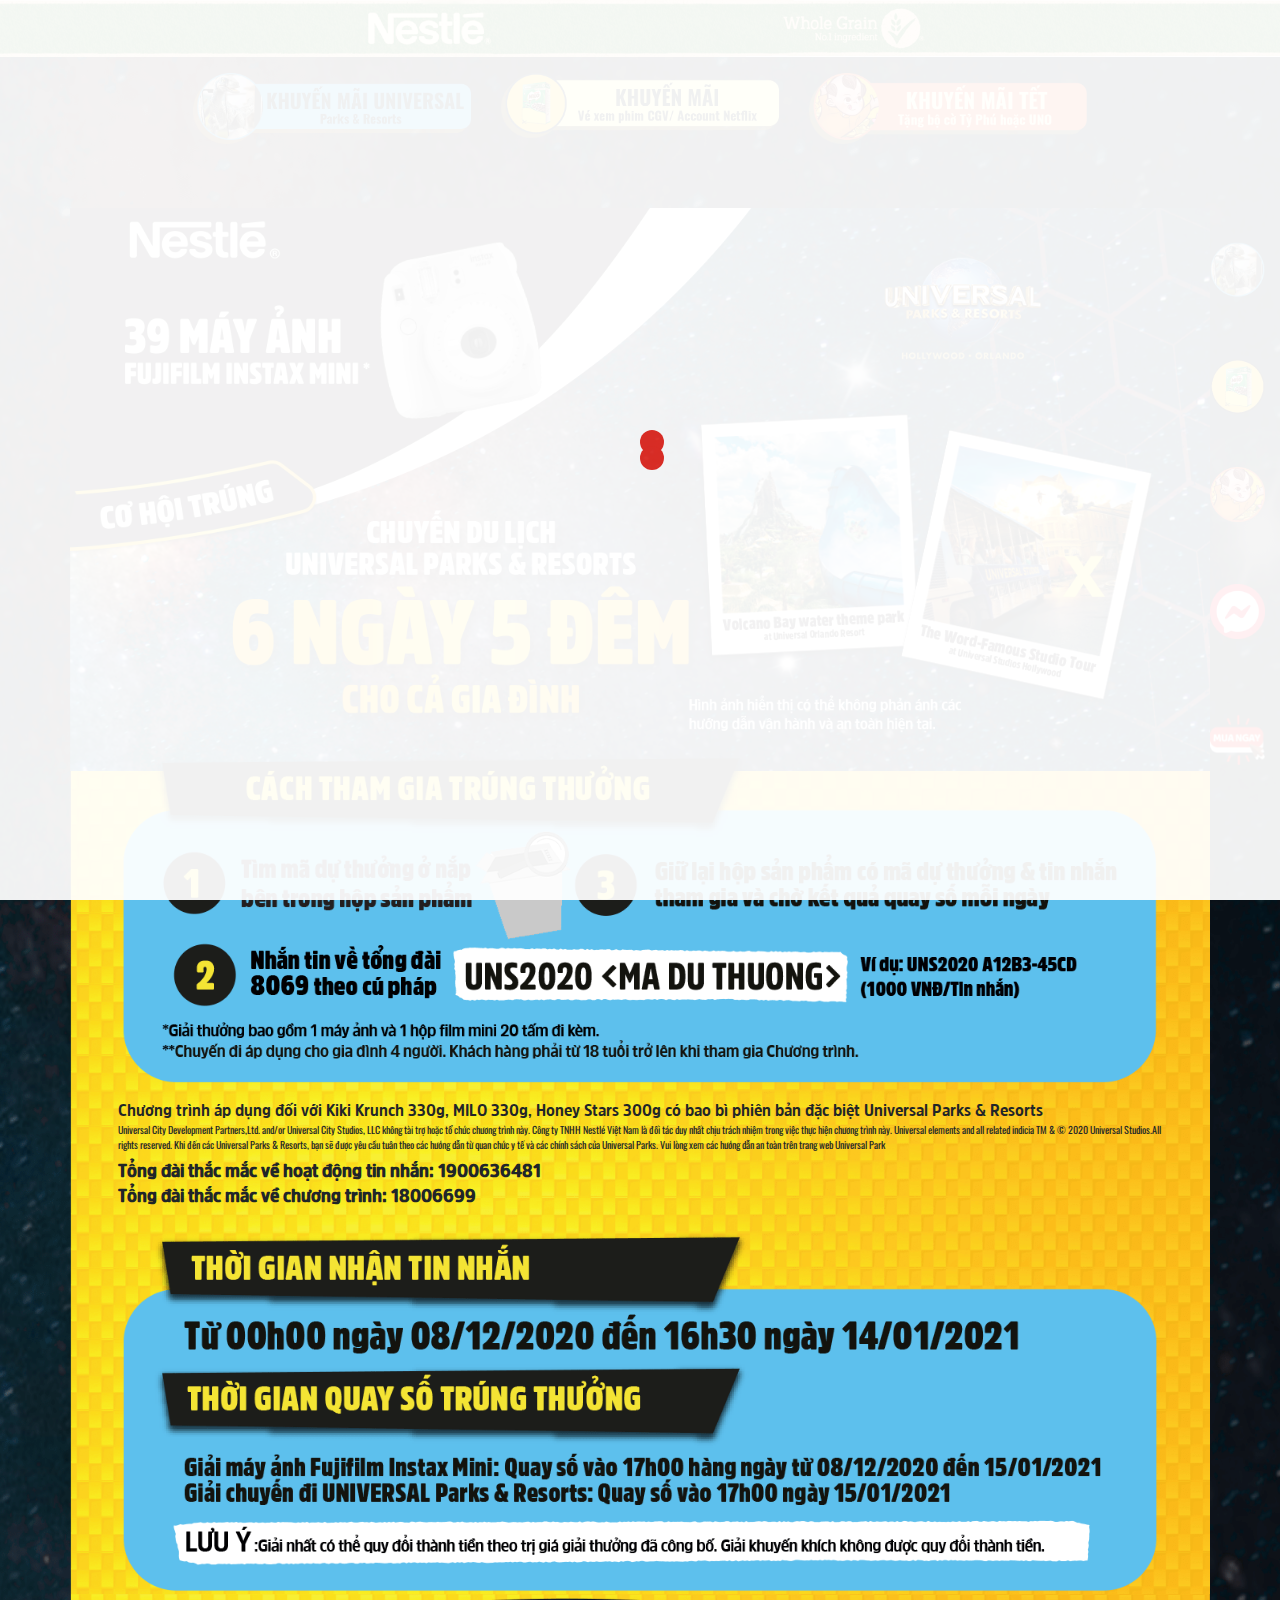
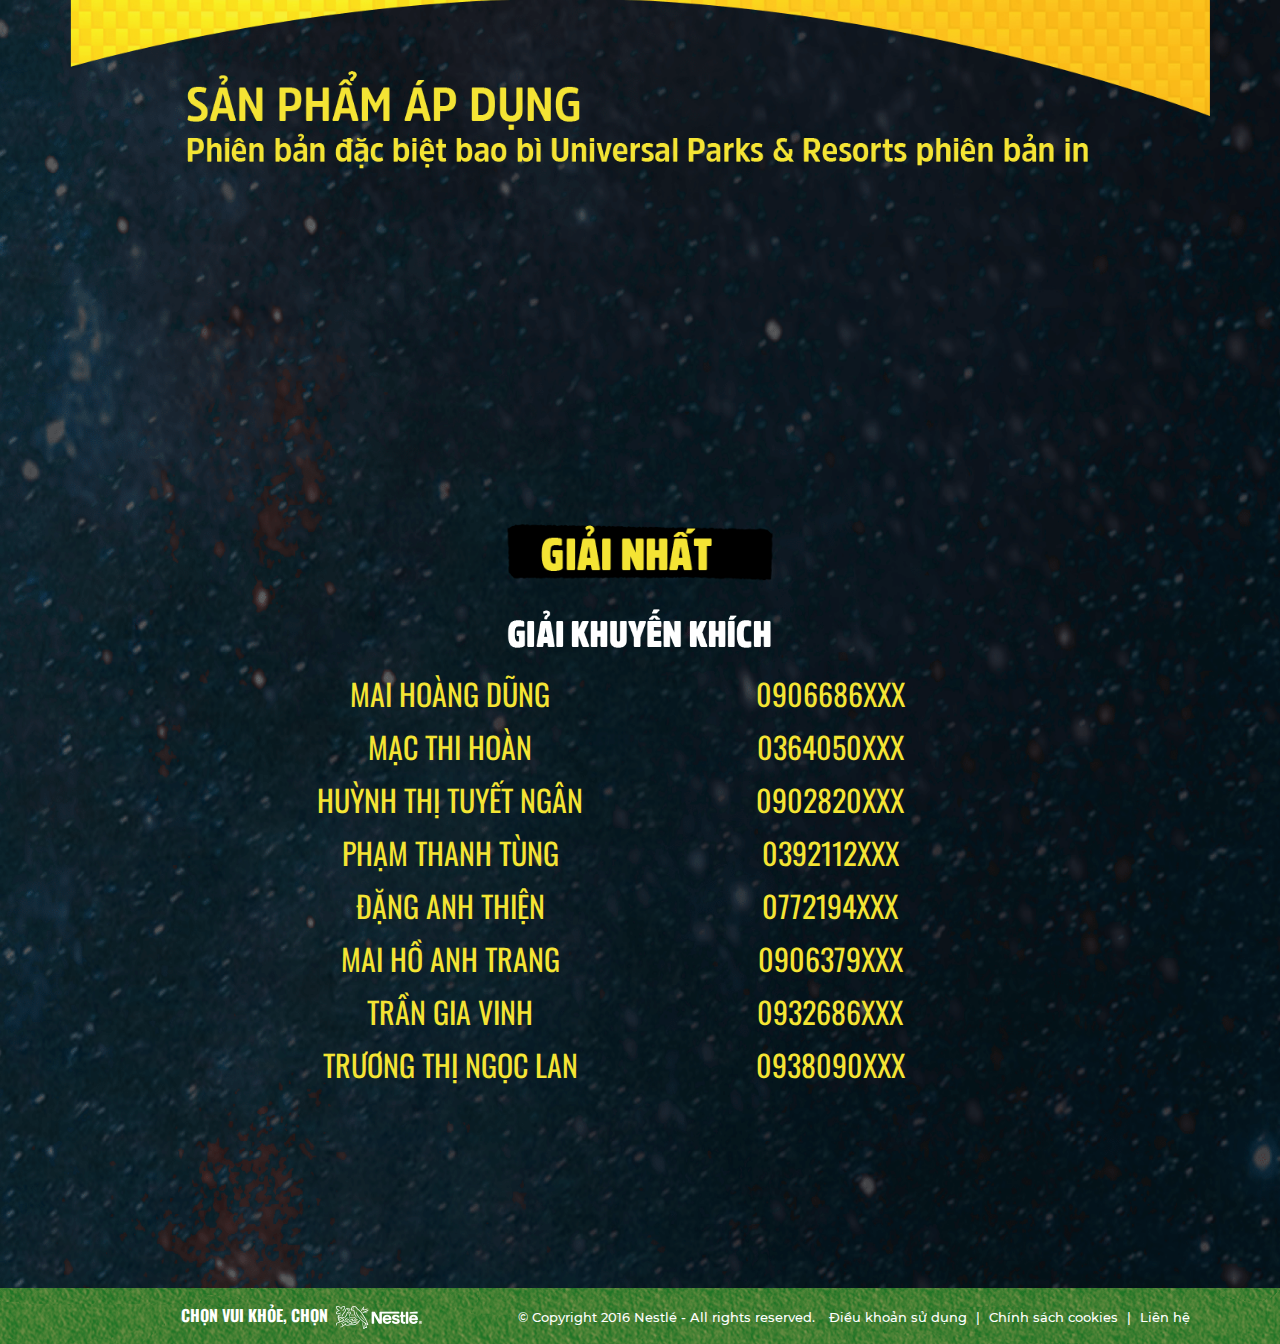
<file: web/index.html>
﻿<!doctype html>
<!--[if IE 7]><html lang="vi" class="ie7"></html><![endif]-->
<!--[if IE 8]><html lang="vi" class="ie8"></html><![endif]-->
<!--[if IE 9]><html lang="vi" class="ie9"></html><![endif]-->
<!-- [if gt IE 9] <!-->
<html lang="vi">
<!-- <![endif]-->

<head>
  <meta charset="utf-8">
  <title>Ngũ Cốc Ăn Sáng Nestlé | Sản phẩm | Chương trình khuyến mãi</title>
  <meta name="description" content="Ngũ Cốc Ăn Sáng Nestlé | Sản phẩm | Chương trình khuyến mãi">
  <meta name="keywords" content="Ngũ Cốc Ăn Sáng Nestlé | Sản phẩm | Chương trình khuyến mãi">
  <meta name="robots" content="index, follow">
  <meta http-equiv="Content-Type" content="text/html; charset=utf-8">
  <meta name="author" content="Nestlé">
  <!-- meta fb-->
  <meta property="og:url" content="https://ngu-coc-an-sang-nestle.giadinhnestle.com.vn/">
  <meta property="og:type" content="article">
  <meta property="og:title" content="Ngũ Cốc Ăn Sáng Nestlé | Sản phẩm | Chương trình khuyến mãi">
  <meta property="og:description" content="Ngũ Cốc Ăn Sáng Nestlé | Sản phẩm | Chương trình khuyến mãi">
  <meta property="og:site_name" content="Ngũ Cốc Ăn Sáng Nestlé | Sản phẩm | Chương trình khuyến mãi">
  <meta property="fb:app_id" content="850828041607640">
  <meta property="og:image" content="https://ngu-coc-an-sang-nestle.giadinhnestle.com.vn/images/fb_share.jpg">
  <!-- meta fb-->
  <meta name="viewport"
        content="width=device-width, initial-scale=1.0, minimum-scale=1.0, maximum-scale=1.0, user-scalable=no">
  <link rel="shortcut icon" href="images\favicon.png" type="image/x-icon">
  <link rel="stylesheet" type="text/css" href="lib\bootstrap\css\bootstrap.min.css" media="screen">
  <link rel="stylesheet" type="text/css" href="lib\font-awesome\css\fontawesome.css" media="screen">
  <link rel="stylesheet" type="text/css" href="lib\animate.css" media="screen">
  <link rel="stylesheet" type="text/css" href="css\style.css" media="screen">
  <link rel="stylesheet" type="text/css" href="css\style_universal.css" media="screen">
  <!-- End Google Tag Manager (noscript) -->
  <!--[if lt IE 9]>
  <script src="../js/html5shiv.js" type="text/javascript"></script>
  <script src="../js/respond.min.js" type="text/javascript"></script>
  <![endif]-->
  <!-- Google Tag Manager -->
  <script>
      (function (w, d, s, l, i) {
          w[l] = w[l] || [];
          w[l].push({
              'gtm.start': new Date().getTime(),
              event: 'gtm.js'
          });
          var f = d.getElementsByTagName(s)[0],
              j = d.createElement(s),
              dl = l != 'dataLayer' ? '&l=' + l : '';
          j.async = true;
          j.src =
              'https://www.googletagmanager.com/gtm.js?id=' + i + dl;
          f.parentNode.insertBefore(j, f);
      })(window, document, 'script', 'dataLayer', 'GTM-TV9CCK');

  </script>
  <!-- End Google Tag Manager -->
  <script>
      (function (i, s, o, g, r, a, m) {
          i['GoogleAnalyticsObject'] = r;
          i[r] = i[r] || function () {
              (i[r].q = i[r].q || []).push(arguments)
          }, i[r].l = 1 * new Date();
          a = s.createElement(o), m = s.getElementsByTagName(o)[0];
          a.async = 1;
          a.src = g;
          m.parentNode.insertBefore(a, m)
      })(window, document, 'script', 'https://www.google-analytics.com/analytics.js', 'ga');
      ga('create', 'UA-27841409-43', 'auto');
      ga('send', 'pageview');

  </script>

  <!-- Google Tag Manager (noscript) -->
  <noscript>
    <iframe src="https://www.googletagmanager.com/ns.html?id=GTM-TV9CCK" height="0" width="0"
            style="display:none;visibility:hidden"></iframe>
  </noscript>

<body>
<div class="loading">
  <div class="spinner">
    <div class="dot1"></div>
    <div class="dot2"></div>
  </div>
</div>
<div class="main-site ">
  <header class="bg-header">
    <section>
      <div class="col-12 col-md-8 offset-md-1 mx-auto">
        <div class="row">
          <div class="col-6 text-center mx-auto">
            <a href="index.html">
              <img src="images\logo.png" class="img-fluid  whole-gain-img">
            </a>
          </div>
          <div class="col-6 text-center mx-auto">
            <a href="index.html">
              <img src="images\whole-gain-logo.png" class="img-fluid whole-gain-img">
            </a>
          </div>
        </div>
      </div>
    </section>
  </header>
  <div class="main-body main-body-fitnesse">
    <section>
        <div class="container">
            <div class="col-12 col-md-10 offset-md-1 offset-0 mx-auto pt-md-3 pb-md-3 ">
                <div class="row">
                    <div class="col-4 text-center mx-auto">
                        <a href="index.html">
                            <img src="images/icon_1.png" class="img-fluid" />
                        </a>
                    </div>
                    <div class="col-4 text-center mx-auto">
                        <a href="doi-ve.html">
                            <img src="images/icon_2.png" class="img-fluid" />
                        </a>
                    </div>
                    <div class="col-4 text-center mx-auto">
                        <a href="tet.html">
                            <img src="images/btn-kmt.png" class="img-fluid" />
                        </a>
                    </div>
                </div>
            </div>
        </div>
    </section>
<!--    Nhóm 1-->
    <section class="mt-lg-5 mt-2">
        <div class="container p-0">
            <div class="row">
                <div class="col-12">
                    <img class="img-fluid wow fadeInUp" data-wow-duration="2s" src="images/universal/image_1.png">
                </div>
            </div>
        </div>
    </section>
<!--    Nhóm 2-->
    <section>
      <div class="container background-2">
        <div class="row">
          <div class="col-12 pl-3 pr-3 pl-lg-5 pr-lg-5 ">
            <img class="img-fluid mt-top" src="images/universal/block_text_1.png">

            <p class="mb-0 text_1">Chương trình áp dụng đối với Kiki Krunch 330g, MILO 330g, Honey Stars 300g có bao bì phiên bản đặc biệt Universal Parks & Resorts</p>
            <p class="text_2">Universal City Development Partners,Ltd. and/or Universal City Studios, LLC không tài trợ hoặc tổ chức chương trình này. Công ty TNHH Nestlé Việt Nam là đối tác duy nhất chịu trách nhiệm trong việc thực hiện chương trình này. Universal elements and all related indicia TM & © 2020 Universal Studios.All rights reserved. Khi đến các Universal Parks & Resorts, bạn sẽ được yêu cầu tuân theo các hướng dẫn từ quan chức y tế và các chính sách của Universal Parks. Vui lòng xem các hướng dẫn an toàn trên trang web Universal Park</p>
            <h3 class="text_3">Tổng đài thắc mắc về hoạt động tin nhắn:  1900636481</h3>
            <h3 class="text_3">Tổng đài thắc mắc về chương trình:  18006699</h3>

            <img class="img-fluid mt-3" src="images/universal/block_text_2.png">
          </div>
        </div>
      </div>
      <div class="container p-0">
        <div class="row">
          <div class="col-12">
            <img class="img-fluid" src="images/universal/background_2_2.png">
          </div>
        </div>
      </div>
    </section>
<!--    Nhóm 3-->
    <section>
      <div class="container">
        <div class="row">
          <div class="col-12 col-md-10 offset-md-1">
            <img class="img-fluid mt-top-50" src="images/universal/title_group_3.png">
          </div>
          <div class="col-12 col-md-11">
            <div class="row">
              <div class="col-4">
                <img class="img-fluid wow bounceInUp" src="images/universal/image_group_3_1.png">
              </div>
              <div class="col-4">
                <img class="img-fluid wow bounceInUp" src="images/universal/image_group_3_2.png">
              </div>
              <div class="col-4">
                <img class="img-fluid wow bounceInUp" src="images/universal/image_group_3_3.png">
              </div>
            </div>
          </div>
          <div class="col-8 offset-2 col-md-6 offset-md-3 text-center mt-3 mt-lg-5">
            <img class="img-fluid wow zoomIn" src="images/universal/title_1.png">
          </div>
          <div class="col-8 offset-2 col-md-6 offset-md-3 mt-3 mt-lg-5 text-center">
            <img class="img-fluid w-50 mb-3" src="images/universal/top.png">
          </div>
          <div class="col-12 col-md-8 offset-md-2 text-center">
            <div class="row">
<!--              <div class="col-6">-->
<!--                <p class="text_prize">Nguyễn thị mỹ linh</p>-->
<!--              </div>-->
<!--              <div class="col-6">-->
<!--                <p class="text_prize">Số điện thoại</p>-->
<!--              </div>-->
            </div>
          </div>
          <div class="col-12 col-md-6 offset-md-3 mt-1 text-center">
            <img class="img-fluid w-50 mb-3" src="images/universal/consolation.png">
          </div>
          <div class="col-12 col-md-8 offset-md-2 mt-1 text-center">
            <div class="row height_scroll">
<!--              ///////////////////////////////////////////////////////////////-->
              <div class="col-6">
                <p class="text_prize">Mai Hoàng Dũng</p>
              </div>
              <div class="col-6">
                <p class="text_prize">0906686xxx</p>
              </div>
<!--              ///////////////////////////////////////////////////////////////-->
                <div class="col-6">
                    <p class="text_prize">Mạc Thi Hoàn</p>
                </div>
                <div class="col-6">
                    <p class="text_prize">0364050xxx</p>
                </div>
<!--              ///////////////////////////////////////////////////////////////-->
                <div class="col-6">
                    <p class="text_prize">Huỳnh Thị Tuyết Ngân</p>
                </div>
                <div class="col-6">
                    <p class="text_prize">0902820xxx</p>
                </div>
<!--              ///////////////////////////////////////////////////////////////-->
                <div class="col-6">
                    <p class="text_prize">Phạm Thanh Tùng</p>
                </div>
                <div class="col-6">
                    <p class="text_prize">0392112xxx</p>
                </div>
                <!--              ///////////////////////////////////////////////////////////////-->
                <div class="col-6">
                    <p class="text_prize">Đặng Anh Thiện</p>
                </div>
                <div class="col-6">
                    <p class="text_prize">0772194xxx</p>
                </div>


                <div class="col-6">
                    <p class="text_prize">Mai Hồ Anh Trang </p>
                </div>
                <div class="col-6">
                    <p class="text_prize">0906379xxx</p>
                </div>


                <div class="col-6">
                    <p class="text_prize">Trần Gia Vinh</p>
                </div>
                <div class="col-6">
                    <p class="text_prize"> 0932686xxx</p>
                </div>

                <div class="col-6">
                    <p class="text_prize">Trương Thị Ngọc Lan</p>
                </div>
                <div class="col-6">
                    <p class="text_prize">0938090xxx</p>
                </div>

                <div class="col-6">
                    <p class="text_prize">Kim Đức Ngọc </p>
                </div>
                <div class="col-6">
                    <p class="text_prize"> 0978362xxx</p>
                </div>
                <!--              ///////////////////////////////////////////////////////////////-->
                <div class="col-6">
                    <p class="text_prize">Nguyễn Ngọc Viện</p>
                </div>
                <div class="col-6">
                    <p class="text_prize">0848696xxx</p>
                </div>
                <div class="col-6">
                    <p class="text_prize">Nguyễn Trần Hạo Nhiên</p>
                </div>
                <div class="col-6">
                    <p class="text_prize">0902661xxx</p>
                </div>
                <div class="col-6">
                    <p class="text_prize">Lưu Tấn</p>
                </div>
                <div class="col-6">
                    <p class="text_prize">0934122xxx</p>
                </div>

                <div class="col-6">
                    <p class="text_prize">Hoàng Minh Hải</p>
                </div>
                <div class="col-6">
                    <p class="text_prize">0966432xxx</p>
                </div>

                <div class="col-6">
                    <p class="text_prize">Nguyễn Thị Phương Thảo</p>
                </div>
                <div class="col-6">
                    <p class="text_prize">0776272xxx</p>
                </div>

                <div class="col-6">
                    <p class="text_prize">Trịnh Thị Thùy Linh</p>
                </div>
                <div class="col-6">
                    <p class="text_prize">0966799xxx</p>
                </div>
                <div class="col-6">
                    <p class="text_prize">Đào Viết Xuân</p>
                </div>
                <div class="col-6">
                    <p class="text_prize">0913773xxx</p>
                </div>

            </div>
          </div>
          <div class="col-8 offset-2 col-md-6 offset-md-3 text-center mt-3 mt-lg-5 mb-5">
            <img class="img-fluid mb-3 btn-popup wow zoomIn" src="images/universal/title_2.png" data-toggle="modal" data-target="#the-le">
          </div>
        </div>
      </div>
    </section>
    <footer class="footer">
      <div class="container mx-auto text-center">
        <p class="txt">Chọn vui khỏe, chọn</p>
        <a class="logo-footer" href="#" title=""><img src="images\logo-footer.png" alt=""></a>
        <div class="copyright">© Copyright 2016 Nestlé - All rights reserved.
          <ul>
            <li><a href="https://www.nestle.com.vn/info/tc" target="_blank" title="">Điều khoản sử
              dụng</a></li> |
            <li><a href="https://www.nestle.com.vn/info/cookies" target="_blank" title="">Chính sách
              cookies</a></li> |
            <li><a href="https://www.giadinhnestle.com.vn/lien-he" target="_blank" title="">Liên hệ</a>
            </li>
          </ul>
        </div>
      </div>
    </footer>

    <!-- Modal -->
    <div class="modal fade" id="the-le" tabindex="-1" role="dialog" aria-labelledby="exampleModalScrollableTitle" aria-hidden="true">
      <div class="modal-dialog modal-dialog-scrollable modal-lg" role="document">
        <div class="modal-content position-relative">
          <div class="modal-header">

            <button type="button" class="close" data-dismiss="modal" aria-label="Close">
                <img class="img-fluid w-75 img_close" src="images/universal/close.png">
            </button>
          </div>
            <img class="img-fluid w-75 fix_image" src="images/universal/the-le.png">
          <div class="modal-body">
              <p><strong>1.	Tên chương trình khuyến mại:</strong> NGŨ CỐC ĂN SÁNG NESTLE 2020 – CHUYẾN ĐI UNIVERSAL & MÁY ẢNH FUJIFILM</p>
              <p><strong>2.	Thời gian khuyến mại:</strong> Từ 00h00 ngày 08/12/2020 đến 16h30 ngày 14/01/2021</p>
              <p><strong>3.	Hàng hoá, dịch vụ khuyến mại:</strong></p>
              <p class="pl-3">a.	Thực phẩm bổ sung Ngũ cốc ăn sáng Nestle KOKO KRUNCH 330g</p>
              <p class="pl-3">b.	Thực phẩm bổ sung Ngũ cốc ăn sáng Nestle MILO 330g</p>
              <p class="pl-3">c.	Thực phẩm bổ sung Ngũ cốc ăn sáng Nestle HONEY STARS 300g</p>
              <p class="pl-3">d.	Thực phẩm bổ sung Ngũ cốc ăn sáng Nestle KOKO KRUNCH Bar - Hộp 4 thanh 100g</p>
              <p class="pl-3">e.	Thực phẩm bổ sung Ngũ cốc ăn sáng Nestle MILO Bar - Hộp 4 thanh 94g</p>
              <p><strong>4.	Địa bàn (phạm vi) khuyến mại:</strong> Toàn quốc</p>
              <p><strong>5.	Hình thức khuyến mại:</strong> hình thức mang tính may rủi (Quay số xác định trúng thưởng)</p>
              <p><strong>6.	Khách hàng của chương trình khuyến mại (đối tượng hưởng khuyến mại):</strong> Tất cả khách hàng tiêu dùng có quốc tịch Việt Nam từ 18 tuổi trở lên, có mua sản phẩm khuyến mại trong thời gian khuyến mại.</p>
              <p><strong>7.	Cơ cấu giải thưởng:</strong></p>
              <table class="table-bordered text-center">
                  <thead>
                    <tr>
                        <th><strong>Cơ cấu giải thưởng</strong></th>
                        <th><strong>Nội dung giải thưởng</strong></th>
                        <th><strong>Trị giá giải thưởng (VNĐ)</strong></th>
                        <th><strong>Số giải</strong></th>
                        <th><strong>Thành tiền (VNĐ)</strong></th>
                    </tr>
                  </thead>
                  <tbody>
                    <tr>
                        <td>Giải nhất</td>
                        <td>01 Chuyến đi UNIVERSAL Parks & Resorts tại Mỹ</td>
                        <td>250.000.000</td>
                        <td>01</td>
                        <td>250.000.000</td>
                    </tr>
                    <tr>
                        <td>Giải khuyến khích</td>
                        <td>01 Máy ảnh FUJIFILM Instax Mini</td>
                        <td>1.500.000</td>
                        <td>39</td>
                        <td>58.500.000</td>
                    </tr>
                    <tr>
                        <td></td>
                        <td><strong>Tổng cộng</strong></td>
                        <td></td>
                        <td></td>
                        <td><strong>308.500.000</strong></td>
                    </tr>
                  </tbody>
              </table>
              <p class="mt-3"><strong><i><u>Lưu ý về giải thưởng:</u></i></strong></p>
              <p>Giải nhất có thể quy đổi thành tiền theo trị giá giải thưởng đã công bố. Giải khuyến khích không được quy đổi thành tiền.</p>
              <p><strong>Thông tin chi tiết về giải nhất:</strong> Chuyến đi UNIVERSAL Parks & Resorts tại Mỹ (“Chuyến đi”):</p>
              <p class="pl-3"> - Là Chuyến đi dành cho 04 người, bao gồm: Vé máy bay khứ hồi từ một trong các địa điểm khởi hành là thành phố Hồ Chí Minh hoặc Đà Nẵng hoặc Hà Nội, Việt Nam đi Orlando hoặc Hollywood, Mỹ (khách hàng phải chịu chi phí di chuyển đến địa điểm khởi hành trong trường hợp đang cư trú tại các tỉnh thành khác); Chi phí khách sạn 6 ngày 5 đêm, di chuyển, ăn uống, vé tham quan theo chương trình. Không bao gồm chi phí mua sắm cá nhân hoặc chi phí khác ngoài chương trình. </p>
              <p class="pl-3"> - Giải thưởng này có thể quy đổi thành tiền mặt. Người trúng giải có thể lựa chọn việc nhận giải bằng tiền hoặc nhận giải là Chuyến đi. Trong trường hợp người trúng giải lựa chọn giải thưởng là Chuyến đi, người trúng giải phải tuân theo sự sắp xếp của Công ty TNHH Nestlé Việt Nam (“Nestlé Việt Nam”). Tại thời điểm nhận giải, nếu có yêu cầu, hướng dẫn của cơ quan nhà nước Việt Nam và/hoặc Mỹ về việc hạn chế, cấm xuất cảnh và/hoặc hoặc nhập cảnh (ví dụ: hạn chế nhập cảnh do dịch bệnh viêm đường hô hấp cấp Covid-19), thì người trúng giải sẽ phải nhận giải thưởng là tiền.</p>
              <p class="pl-3"> - Giá trị giải thưởng quy đổi thành tiền là 250.000.000 VND, tương đương với giá trị chuyến đi UNIVERSAL Parks & Resorts tại Mỹ, giá này đã bao gồm thuế GTGT. Khách hàng sẽ phải tuân theo những quy định của Chuyến đi và các quy định của các bên liên quan đến Chuyến đi, bao gồm bên vận chuyển hàng không và công ty du lịch. Khách hàng trúng giải nhất này có nghĩa vụ phải nộp thuế thu nhập cá nhân theo quy định của pháp luật, các chi phí phát sinh có liên quan đến việc nhận giải thưởng và tham gia Chuyến đi.</p>
              <p><strong>Thông tin chi tiết về Chuyến đi:</strong> Chuyến đi được tổ chức bởi một công ty du lịch được Nestlé Việt Nam chỉ định (“Công ty Du lịch”), bao gồm nhưng không giới hạn trong các hạng mục bên dưới:</p>
              <p class="pl-3"> - Vé máy bay khứ hồi đi Orlando hoặc Hollywood cho gia đình bốn (04) người. Người tham dự sẽ tự đảm bảo có được thị thực (VISA) nhập cảnh vào Mỹ và phải có đủ sức khỏe để tham gia chuyến bay. Nếu người trúng thưởng yêu cầu các hỗ trợ đặc biệt ngoài các hạng mục bên dưới thì phải thông báo cho Nestlé Việt Nam trước khi xác nhận chuyến đi và nếu được Nestlé Việt Nam đồng ý, khách hàng sẽ tự chịu chi phí cho các hỗ trợ đặc biệt đó</p>
              <p class="pl-3"> - Dịch vụ khách sạn trong 06 ngày 05 đêm</p>
              <p class="pl-3"> - Bảo hiểm du lịch cho 04 người</p>
              <p class="pl-3"> - Nếu đi Hollywood thì lịch trình bao gồm vé vào cổng Universal Studios trong 3 ngày, trong đó 1 ngày sử dụng dịch vụ VIP. Trải nghiệm VIP Experience™ bao gồm dịch vụ không giới hạn tại các show và bao gồm 1 tour có hướng dẫn viên chuyên nghiệp, bao gồm thức ăn nhẹ, đi thăm phim trường ngoài trời và một bữa ăn cao cấp tại nhà hàng VIP. </p>
              <p class="pl-3"> - Nếu đi Orlando thì lịch trình bao gồm dịch vụ đưa rước đến các công viên Universal Studios ™, vé khám phá công viên trong suốt chuyến đi cho 04 người, bao gồm công viên Universal Studios Florida™, Universal's Islands of Adventure™ và Volcano Bay™ Water Theme Park. Vé bao gồm 05 địa điểm sống động bao gồm Wizarding World of Harry Potter™ - Diagon Alley™ tại Universal Studios Florida™ và Wizarding World of Harry Potter™ - Hogsmeade™ tại Universal's Islands of Adventure™.</p>
              <p><strong><i>Lưu ý dành cho người nhận giải:</i></strong></p>
              <p class="pl-3"> - Sau khi có kết quả quay số, Nestlé Việt Nam sẽ xác minh thông tin người nhận giải và tiến hành trao giải. Nestlé Việt Nam không có nghĩa vụ xác minh thông tin của 3 người cùng tham dự Chuyến đi với người nhận giải.</p>
              <p class="pl-3"> - Ít nhất 1 người tham dự Chuyến đi phải trên 18 tuổi. Tối đa 4 người được tham dự Chuyến đi.</p>
              <p class="pl-3"> - Người trúng giải và 3 người cùng tham dự chuyến đi phải sở hữu hộ chiếu có hạn sử dụng 5 năm và còn hiệu lực ít nhất 90 ngày khi khởi hành Chuyến đi.</p>
              <p class="pl-3"> - Tất cả chi phí liên quan đến việc xin visa, và/hoặc giấy tờ liên quan đến chuyến du lịch là trách nhiệm của người trúng giải. Nestlé Việt Nam và Công ty Du lịch không chịu trách nhiệm việc xin visa cho người trúng giải và những người tham gia chuyến đi cùng với người trúng giải. Nestlé Việt Nam và Công ty Du lịch không chịu trách nhiệm trong trường hợp người trúng giải không thực hiện được chuyến đi do không đáp ứng đầy đủ giấy tờ cần thiết.</p>
              <p class="pl-3"> - Thông tin cá nhân của người trúng giải, bao gồm bản sao hộ chiếu và các thông tin khác phải được chia sẻ với Công ty Du lịch khi được yêu cầu để đảm bảo sự chính xác và đúng hạn của việc tổ chức chuyến đi.</p>
              <p class="pl-3"> - Người trúng giải phải thông báo ngày khởi hành cho Công ty Du lịch ít nhất 90 ngày trước ngày khởi hành. Công ty Du lịch sẽ tiến hành chuẩn bị và xác nhận bằng văn bản cho người trúng giải trước khi khởi hành.</p>
              <p class="pl-3"> - Những ngày lễ và cao điểm có thể được tổ chức nếu còn chỗ. Tuy nhiên, giai đoạn cao điểm từ ngày 10 tháng 12 đến ngày 5 tháng 1 hàng năm không áp dụng tổ chức chuyến đi.</p>
              <p class="pl-3"> - Thời hạn cuối để thực hiện chuyến đi là 12 tháng kể từ ngày trao giải. Công ty Du lịch cam kết thực hiện chuyến đi theo nguyện vọng của người trúng giải. Người trúng giải cần cung cấp 03 phương án về thời gian khởi hành cho Công ty Du lịch để sắp xếp một cách tốt nhất và đáp ứng được ít nhất một trong những phương án mà người trúng giải mong muốn. Nếu giải thưởng không được thực hiện trong 12 tháng, giải thưởng sẽ vô hiệu và không được nhận giải sau thời gian này.</p>
              <p class="pl-3"> - Nếu người trúng giải đã lựa chọn giải thưởng là Chuyến đi nhưng Chuyến đi không thể thực hiện được vì lý do bất khả kháng hoặc không phù hợp với người trúng giải (không phải vì lý do liên quan đến yêu cầu, hướng dẫn của cơ quan nhà nước Việt Nam và/hoặc Mỹ về việc hạn chế, cấm xuất cảnh và/hoặc nhập cảnh), thì Công ty Du lịch có quyền thay thế Chuyến đi hiện tại bằng một giải thưởng khác có giá trị tương đương.</p>
              <p class="pl-3"> - Trừ khi có thống nhất từ trước trong lịch trình chi tiết mà Công ty Du lịch cung cấp, người trúng giải sẽ chịu trách nhiệm chi phí các bữa ăn và các khoản chi khác trong chuyến đi.</p>
              <p class="pl-3"> - Các thông tin về ngày khởi hành, tên người tham dự và lịch trình Chuyến đi sẽ được Công ty Du lịch xác nhận bằng văn bản đối với người nhận giải đại diện. Sau khi thông tin người tham dự đã được xác nhận bởi Công ty Du lịch, giải thưởng sẽ không được phép chuyển nhượng.</p>
              <p class="pl-3"> - Nếu người nào trong số 4 người không tham dự được chuyến đi thì giải thưởng sẽ bị vô hiệu đối với người tham dự đó.</p>
              <p class="pl-3"> - Nếu thay đổi thông tin sau khi được xác nhận bằng văn bản thì người trúng giải sẽ phải chi trả các chi phí phát sinh. Các chi phí đã được chi trả tính từ lúc xác nhận bằng văn bản đến lúc thay đổi thông tin sẽ không được hoàn trả. </p>
              <p><strong>8.	Nội dung chi tiết thể lệ chương trình khuyến mại: </strong></p>
              <p><strong>8.1. Cách thức tham gia chương trình: </strong></p>
              <p class="pl-3"> - Trong thời gian khuyến mại, người tiêu dùng mua các sản phẩm khuyến mại nêu trên mở nắp hộp, tìm bên dưới nắp hộp để lấy mã dự thưởng mà chương trình đã đăng ký với Cục Xúc tiến thương mại và nhắn về tổng đài 8069 theo cú pháp:</p>
              <p class="text-center"><strong>UNS2020 MÃ DỰ THƯỞNG</strong></p>
              <p class="text-center">Ví dụ: UNS2020 A12B3-45CD</p>
              <p class="text-center">Tên chương trình Mã dự thưởng</p>
              <p class="pl-3"> - Thời gian bắt đầu mở hệ thống nhận tin nhắn: 00h00 ngày 08/12/2020</p>
              <p class="pl-3"> - Người tiêu dùng phải trả phí tin nhắn (1.000 vnđ/tin nhắn) khi tham gia chương trình.</p>
              <p class="pl-3"> - Khách hàng có thể nhắn tin về tổng đài với số lần bằng với số vỏ hộp hợp lệ đang có.</p>
              <p class="pl-3"> - Khách hàng chịu trách nhiệm với việc đảm bảo vỏ hộp có sẵn.</p>
              <table class="table-bordered">
                  <thead>
                    <tr>
                        <th>Trường hợp</th>
                        <th>Nội dung tin nhắn SMS trả về</th>
                    </tr>
                  </thead>
                  <tbody>
                    <tr>
                        <td>Nhắn tin sai cú pháp</td>
                        <td>“Tin nhan sai cu phap. Vui long kiem tra lai hoac goi 19001790 (1500d/phut)”</td>
                    </tr>
                    <tr>
                        <td>Sai mã dự thưởng</td>
                        <td>“Ma du thuong khong hop le. Vui long kiem tra lai va tham gia bang mot ma so khac. LH: 1900636481 (1000d/phút)”</td>
                    </tr>
                    <tr>
                        <td>Tin nhắn hợp lệ, đúng cú pháp</td>
                        <td>“To hop ma [XXXXX-XXXX 0000000000] hop le. Vui long giu lai hop san pham co ma du thuong de lam bang chung. Don cho ket qua quay so tu 08/12/2020-15/01/2021.”</td>
                    </tr>
                  </tbody>
              </table>
              <p class="pl-3"> - Hệ thống sẽ quay số theo tổ hợp: Số điện thoại + mã dự thưởng + thời gian tổng đài 8069 nhận tin nhắn theo cấu trúc ngày-tháng-giờ-phút-giây (vd: 0123456789-YM6T1-RDP5-13-12-15-30-46)</p>
              <p class="pl-3"> - Mỗi tổ hợp hợp lệ được nhận tối đa 02 giải thưởng của chương trình (một giải khuyến khích và một giải nhất của chương trình)</p>
              <p class="pl-3"> - Những tổ hợp dự thưởng không trúng thưởng ở những lần quay trước sẽ có cơ hội tham gia vào các lần quay số xác định trúng thưởng tiếp theo. Thời hạn cuối nhận tin nhắn là: 16h59 phút ngày 14/01/2021.</p>
              <p class="pl-3"> - Mã dự thưởng được in ở nắp hộp sản phẩm khuyến mại có thông tin khuyến mại.</p>
              <p class="pl-3"> - Mã dự thưởng của chương trình bao gồm các mã sau:</p>
              <table class="table-bordered">
                  <thead>
                  <tr>
                      <th><strong>Sản phẩm</strong></th>
                      <th><strong>Mã dự thưởng</strong></th>
                  </tr>
                  </thead>
                  <tbody>
                      <tr>
                          <td>Thực phẩm bổ sung Ngũ cốc ăn sáng Nestle KOKO KRUNCH 330g</td>
                          <td>YPA6H-B197</td>
                      </tr>
                      <tr>
                          <td>Thực phẩm bổ sung Ngũ cốc ăn sáng Nestle MILO 330g</td>
                          <td>YM6T1-RDP5</td>
                      </tr>
                      <tr>
                          <td>Thực phẩm bổ sung Ngũ cốc ăn sáng Nestle HONEY STARS 300g</td>
                          <td>Y6CAE-1PJD</td>
                      </tr>
                      <tr>
                          <td>Thực phẩm bổ sung Ngũ cốc ăn sáng Nestle KOKO KRUNCH Bar - Hộp 4 thanh 100g</td>
                          <td>PF9B7-NRA6</td>
                      </tr>
                      <tr>
                          <td>Thực phẩm bổ sung Ngũ cốc ăn sáng Nestle MILO Bar - Hộp 4 thanh 94g</td>
                          <td>1UBH6-5DFR</td>
                      </tr>
                  </tbody>
              </table>
              <p><strong>8.2. Quy định về bằng chứng xác định trúng thưởng</strong></p>
              <p class="pl-3"> - Bằng chứng xác định trúng thưởng là tổ hợp quay số bao gồm: Số điện thoại + mã dự thưởng + thời gian tổng đài 8069 nhận tin nhắn theo cấu trúc ngày-tháng-giờ-phút-giây (vd: 0123456789-YM6T1-RDP5 1312153046, tương ứng với ngày 13/12 vào lúc 15 giờ 30 phút 46 giây)</p>
              <p class="pl-3"> - Vỏ hộp phải là bao bì thật do Công ty TNHH NESTLÉ Việt Nam phát hành với mã dự thưởng đã đăng ký với Cục Xúc tiến Thương mại - Bộ Công thương, là một trong các mã bên dưới:</p>
              <table class="table-bordered">
                  <thead>
                    <tr>
                        <th><strong>Mã dự thưởng</strong></th>
                    </tr>
                  </thead>
                  <tbody>
                    <tr>
                        <td>YPA6H-B197</td>
                    </tr>
                    <tr>
                        <td>YM6T1-RDP5</td>
                    </tr>
                    <tr>
                        <td>YPA6H-B197</td>
                    </tr>
                    <tr>
                        <td>PF9B7-NRA6</td>
                    </tr>
                    <tr>
                        <td>1UBH6-5DFR</td>
                    </tr>
                  </tbody>
              </table>
              <p class="pl-3"> - Bao bì phải còn nguyên vẹn với đầy đủ mã dự thưởng và có hình ảnh UNIVERSAL Parks & Resorts ở mặt sau, không được rách rời, chắp vá. Mã dự thưởng không bị cạo, sửa, tẩy xóa, không bị biến dạng khác với quy cách ban đầu. Trừ trường hợp bao bì đã được cắt phần mặt trước như hướng dẫn bên dưới.</p>
              <img src="images/universal/image_thele.png">
              <p><strong>8.3. Thời gian, địa điểm, cách thức xác định trúng thưởng</strong></p>
              <p><strong>8.3.1 Đối với giải khuyến khích</strong></p>
              <p class="pl-3"> - Vào lúc 17h00 hằng ngày từ ngày 08/12/2020 đến ngày 14/01/2021, hệ thống sẽ tự động quay số xác định trúng thưởng mỗi ngày 01 giải máy ảnh Fujifilm Instax Mini cho các tổ hợp mã dự thưởng hợp lệ gửi về tổng đài 8069 trước 17h00 của ngày quay số và các tổ hợp mã dự thưởng hợp lệ gửi về tổng đài 8069 mà chưa trúng thưởng của những ngày trước đó.</p>
              <p class="pl-3"> - Riêng ngày 15/01/2021, hệ thống sẽ tự động quay số xác định trúng thưởng cho tất cả các tổ hợp mã dự thưởng chưa trúng thưởng gửi về tổng đài 8069 trước 17h00 ngày 14/01/2021.</p>
              <p class="pl-3"> - Việc quay số sẽ được thực hiện bằng phần mềm quay số xác định trúng thưởng của công ty Cổ phần Truyền Thông Gapit, địa chỉ: Lầu 2, Tòa nhà Sông Đà, Số 14B Kỳ Đồng, Phường 3, Quận 3, Tp. Hồ Chí Minh phụ trách.</p>
              <p><strong>8.3.2 Đối với giải nhất</strong></p>
              <p class="pl-3"> - Vào lúc 17h00 ngày 15/01/2021, buổi quay số xác định trúng thưởng giải nhất – Chuyến đi UNIVERSAL Parks & Resorts sẽ được tổ chức tại văn phòng Công ty TNHH Nestlé Việt Nam, 138-142 Hai Bà Trưng, p. Đa Kao, quận 1, Tp.Hồ Chí Minh cho tất tổ hợp mã dự thưởng hợp lệ đã tham gia chương trình trước 17h00 ngày 14/01/2021 (bao gồm tổ hợp đã trúng thưởng và chưa trúng thưởng giải khuyến khích) và chọn ra 01 khách hàng may mắn.</p>
              <p class="pl-3"> - Việc quay số sẽ được thực hiện bằng phần mềm quay số xác định trúng thưởng của công ty Cổ phần Truyền Thông Gapit.</p>
              <p class="pl-3"> - Kết quả quay số sẽ được lập thành biên bản ngay sau buổi quay số và được ký xác nhận bởi ban giám sát là đại diện cơ quan quản lý nhà nước về thương mại (nếu có), nhân viên/đại diện Nestlé Việt Nam hoặc đại diện theo ủy quyền của Nestlé Việt Nam, đại diện công ty Cổ Phần Truyền Thông Gapit và đại diện người tiêu dùng tham gia chương trình.</p>
              <p><strong>8.4 Cách thức, thời hạn thông báo trúng thưởng:</strong></p>
              <p><strong>8.4.1 Đối với giải khuyến khích</strong></p>
              <p class="pl-3"> - Trong vòng 24 giờ kể khi xác định kết quả quay số, khách hàng may mắn trúng thưởng sẽ nhận được tin nhắn: “Nestle chuc mung Ma XXXXX-XXXX 0000000000 trung 1 May anh Fujifilm Instax - Dot quay so ngay ddmmyy. Hay giu lai tin nhan, vo hop co Ma trung giai va lien he 02862925401 de duoc huong dan nhan giai”</p>
              <p><strong>8.4.2 Đối với giải nhất:</strong></p>
              <p class="pl-3"> - Trong vòng 24 giờ kể khi xác định kết quả quay số, khách hàng may mắn trúng thưởng sẽ nhận được tin nhắn: “Nestle chuc mung Ma XXXXX-XXXX 0000000000 trung Chuyen di UNIVERSAL Parks & Resorts. Hay giu lai tin nhan, vo hop co Ma trung giai va lien he 02862925401 de duoc huong dan nhan giai”.</p>
              <p class="pl-3"> - Thông tin quay số xác định trúng thưởng cập nhật hàng ngày tại <a href="https://ngu-coc-an-sang-nestle.giadinhnestle.com.vn/">https://ngu-coc-an-sang-nestle.giadinhnestle.com.vn/</a> </p>
              <p><strong>8.5. Thời gian, địa điểm, thủ tục trao thưởng:</strong></p>
              <p><strong>8.5.1 Đối với giải khuyến khích:</strong></p>
              <p class="pl-3"> - Nestlé Việt Nam sẽ ủy quyền cho Công ty TNHH Trương Đoàn, địa chỉ 206 Huỳnh Mẫn Đạt, Phường 4, Quận 05, Tp. Hồ Chí Minh xác nhận thông tin của người trúng thưởng và trao giải thưởng cho người trúng thưởng. Biên bản xác nhận trúng thưởng và trao giải sẽ do đại diện của Công ty Trương Đoàn và người trúng giải ký.</p>
              <p class="pl-3"> - Đối với người trúng giải ở các tỉnh thành: Hà Nội, TP.HCM, Hải Phòng, Đà Nẵng sẽ liên hệ địa chỉ sau để nhận thưởng:</p>
              <table class="table-bordered">
                  <tbody>
                    <tr>
                        <td>Công ty TNHH Trương ĐoànVĂN PHÒNG HCM</td>
                        <td>Lầu 4, 107A Hồ Thị Kỷ, phường 1, quận 10, Tp. HCM
                            ĐT: (028) 39626848; 39626847; 39626846; 39626845;39626844; 39626843; 39626842; 39626841
                        </td>
                    </tr>
                    <tr>
                        <td>Công ty TNHH Trương Đoàn CHI NHÁNH HÀ NỘI</td>
                        <td>Số 4 Dãy A Lô 6 KĐT Trung yên, P. Trung Hòa, Q. Cầu Giấy (SN mới: Số 4 Trung yên 9, Trung Hòa, Cầu Giấy)
                            ĐT: (024) 37674792 - 37674793 - 37674794 - 37674795
                        </td>
                    </tr>
                    <tr>
                        <td>Công ty TNHH Trương Đoàn
                            VĂN PHÒNG ĐẠI DIỆN HẢI PHÒNG
                        </td>
                        <td>Số 1 Đặng Ma La, Phố Quán Nam, P. Kênh Dương, Q. Lê Chân, Tp. Hải Phòng
                            ĐT:(0225) 6 296 333     - Chị Việt: 0912 507813
                        </td>
                    </tr>
                    <tr>
                        <td>Công ty TNHH Trương Đoàn
                            VĂN PHÒNG ĐẠI DIỆN ĐÀ NẴNG
                        </td>
                        <td>Số 15 Bế Văn Đàn, P. Chính Gián, Q. Thanh Khê, TP. Đà Nẵng
                            ĐT: (0236) 3659544 - (0236) 3659542 - (0236) 3659541 - Chị Phương: 0905 129729
                        </td>
                    </tr>
                  </tbody>
              </table>
              <p class="pl-3"> - Đối với các tỉnh thành khác: Người tiêu dùng liên hệ đến tổng đài 028 6292 5401 của Công ty Trương Đoàn để sắp xếp thời gian & địa điểm nhận giải. Thời hạn cuối cùng liên hệ với tổng đài vào lúc 17h30’ ngày 19/02/2021. Giải thưởng sẽ được trao đến địa chỉ của khách hàng, theo thông tin mà khách hàng thông báo và thống nhất với công ty Trương Đoàn. Nhưng không quá 7 ngày kể từ lúc khách hàng gọi điện về tổng đài 028 6292 5401.</p>
              <p class="pl-3"> - Khi nhận giải người tiêu dùng cần chuẩn bị:</p>
              <p class="pl-5"> ● Tin nhắn chúc mừng trúng thưởng</p>
              <p class="pl-5"> ● CMND bản sao và CMND bản gốc để đối chiếu</p>
              <p class="pl-5"> ● Vỏ hộp có mã số trúng thưởng và hình ảnh UNIVERSAL Parks & Resorts</p>
              <p class="pl-3"> - Nếu như người trúng thưởng không cung cấp đầy đủ các chứng từ hợp lệ thì coi như người trúng thưởng không đủ tiêu chuẩn để nhận giải. Trong trường hợp này, giải thưởng sẽ được xử lý theo quy định của pháp luật.</p>
              <p><strong>8.5.2 Đối với giải nhất</strong></p>
              <p class="pl-3"> - Giải thưởng sẽ được trao tại văn phòng đại diện Nestlé Việt Nam (địa chỉ: lầu 5, tòa nhà Empress Tower, 138-142 Hai Bà Trưng, P. Đa Kao, quận 1, TP. HCM. Biên bản xác nhận trúng thưởng và trao giải sẽ do đại diện của Nestlé Việt Nam và người trúng giải ký.</p>
              <p class="pl-3"> - Khi đến nhận giải, người tiêu dùng cần chuẩn bị:</p>
              <p class="pl-5"> ● Tin nhắn chúc mừng trúng thưởng</p>
              <p class="pl-5"> ● CMND bản sao và CMND bản gốc để đối chiếu</p>
              <p class="pl-5"> ● Vỏ hộp có mã số trúng thưởng và hình ảnh UNIVERSAL Parks & Resorts</p>
              <p class="pl-3"> - Nếu khách hàng đồng ý quy đổi giải nhất thành tiền, giải thưởng sẽ được chuyển khoản vào số tài khoản ngân hàng mà khách hàng đã thông báo tại biên bản xác nhận trúng thưởng.</p>
              <p class="pl-3"> - Nếu như người trúng thưởng không cung cấp đầy đủ các chứng từ hợp lệ thì coi như người trúng thưởng không đủ tiêu chuẩn để nhận giải. Trong trường hợp này, giải thưởng sẽ được xử lý theo quy định của pháp luật.</p>
              <p><strong>8.5.3. Thời hạn cuối cùng Nestlé Việt Nam có trách nhiệm trao thưởng</strong></p>
              <p class="pl-3"> - Thời hạn cuối cùng Nestlé Việt Nam có trách nhiệm trao thưởng là 45 ngày kể từ ngày kết thúc chương trình khuyến mại (28/02/2021). Sau thời hạn này, đối với trường hợp không liên lạc được với người trúng thưởng sau khi đã thông báo hoặc khách hàng không nhận thưởng, giải thưởng sẽ được xử lý theo quy định của pháp luật.</p>
              <p><strong>9.	Đầu mối giải đáp thắc mắc:</strong></p>
              <p class="pl-3"> - Mọi thắc mắc liên quan đến chương trình khuyến mại này, khách hàng liên hệ:</p>
              <p class="pl-5">Phòng dịch vụ khách hàng Công ty TNHH NESTLÉ Việt Nam - Cao ốc HMTC, Số 138 -142 Đường Hai Bà Trưng, Phường Đa Kao, Quận 1, Thành phố Hồ Chí Minh, Việt Nam</p>
              <p class="pl-5">Điện thoại: (028) 3 911 3737 </p>
              <p class="pl-5">Fax: (028) 3 823 8632</p>
              <p class="pl-5">Hotline: 18006699 (miễn phí cuộc gọi)</p>
              <p><strong>10.	Trách nhiệm thông báo</strong></p>
              <p class="pl-3"> - Công ty TNHH NESTLÉ Việt Nam có trách nhiệm thông báo công khai nội dung chi tiết của thể lệ chương trình này trên <a href="https://ngu-coc-an-sang-nestle.giadinhnestle.com.vn/">www.giadinhnestle.com.vn/Ngu-coc-an-sang-Nestle/</a></p>
              <p class="pl-3"> - Công ty TNHH NESTLÉ Việt Nam có trách nhiệm thông báo đầy đủ mã tham dự trúng thưởng hàng ngày trên trang <a href="https://ngu-coc-an-sang-nestle.giadinhnestle.com.vn/">www.giadinhnestle.com.vn/Ngu-coc-an-sang-Nestle/</a></p>
              <p><strong>11.	Quy định khác</strong></p>
              <p class="pl-3"> - Trong trường hợp xảy ra tranh chấp liên quan đến chương trình này, Công ty TNHH NESTLÉ Việt Nam sẽ có trách nhiệm trực tiếp giải quyết, nếu không thỏa thuận được tranh chấp sẽ được xử lý theo quy định của pháp luật Việt Nam.</p>
              <p class="pl-3"> - Ban tổ chức, nhân viên Công ty TNHH NESTLÉ Việt Nam, nhân viên Công ty quảng cáo truyền thông và các Công ty làm dịch vụ cho Công ty TNHH NESTLÉ Việt Nam trong chương trình này không được tham gia chương trình.</p>
              <p class="pl-3"> - Nếu khách hàng trúng thưởng đồng ý, Công ty Công ty TNHH NESTLÉ Việt Nam sẽ sử dụng thông tin và hình ảnh của khách hàng trúng thưởng vào các hoạt động quảng cáo.</p>
              <p class="pl-3"> - Sau khi kết thúc chương trình khuyến mại, Công ty TNHH NESTLÉ Việt Nam có trách nhiệm báo cáo kết quả thực hiện chương trình khuyến mại trên theo đúng quy định của pháp luật về thời hạn báo cáo, Công ty TNHH NESTLÉ Việt Nam lưu trữ và chịu trách nhiệm và các tài liệu, chứng từ trao thưởng để phục vụ công tác thanh tra, kiểm tra theo quy định của pháp luật.</p>
              <p class="pl-3"> - Đối với giải thưởng không có người trúng thưởng của chương trình khuyến mại, Công ty TNHH NESTLÉ Việt Nam có trách nhiệm trích nộp ngân sách nhà nước theo quy định tại khoản 4 Điều 96 Luật Thương mại.</p>
          </div>
        </div>
      </div>
    </div>
      <!--- menu -->
      <!--    <a href="https://drive.google.com/file/d/1y-6VnxSEfjA8_9IOUbEop7Hb9mr_A73E/view" title="minions" class="btn-shopping-4">-->
      <a href="universal.html" title="minions" class="btn-shopping-4">
          <img src="images/icon_1_fix.png" alt="" class="w-55" />
      </a>
      <!--    <a href="https://drive.google.com/file/d/1eLLF8Tm4Q5JRI2pcnZtShUYpPhBhsANo/view" title="minions" class="btn-shopping-2">-->
      <a href="doi-ve.html" title="minions" class="btn-shopping-2">
          <img src="images/icon_2_fix.png" alt="" class="w-55" />
      </a>
      <a href="tet.html" title="top" class="btn-shopping-1">
          <img src="images/btn-fitnesse-fix.png" alt="fitnesse" class="w-55" />
      </a>
      <a href="https://bit.ly/2OsEZhT" target="_blank" title="chat" class="btn-shopping-3">
          <img src="images\chat-fb.png" alt="" class="w-55" />
      </a>
      <a href="https://shopee.vn/m/nestle-breakfast-cereal" target="_blank" title="top" data-wow-duration="800ms" data-wow-delay="0s" data-wow-iteration="infinite" class="btn-shopping wow bounce animated animated">
          <img src="images\btn_buy_now.png" alt="" class="w-55" />
      </a>
      <!--- menu -->
  </div>
</div>
<script type="text/javascript" src="lib\jquery\jquery.min.js"></script>
<script type="text/javascript" src="lib\bootstrap\js\bootstrap.min.js"></script>
<script src="lib\wow\wow.min.js"></script>
<script type="text/javascript" src="js\start.js"></script>
<script>
    new WOW().init();

</script>
</body>

</head>

</html>
</file>
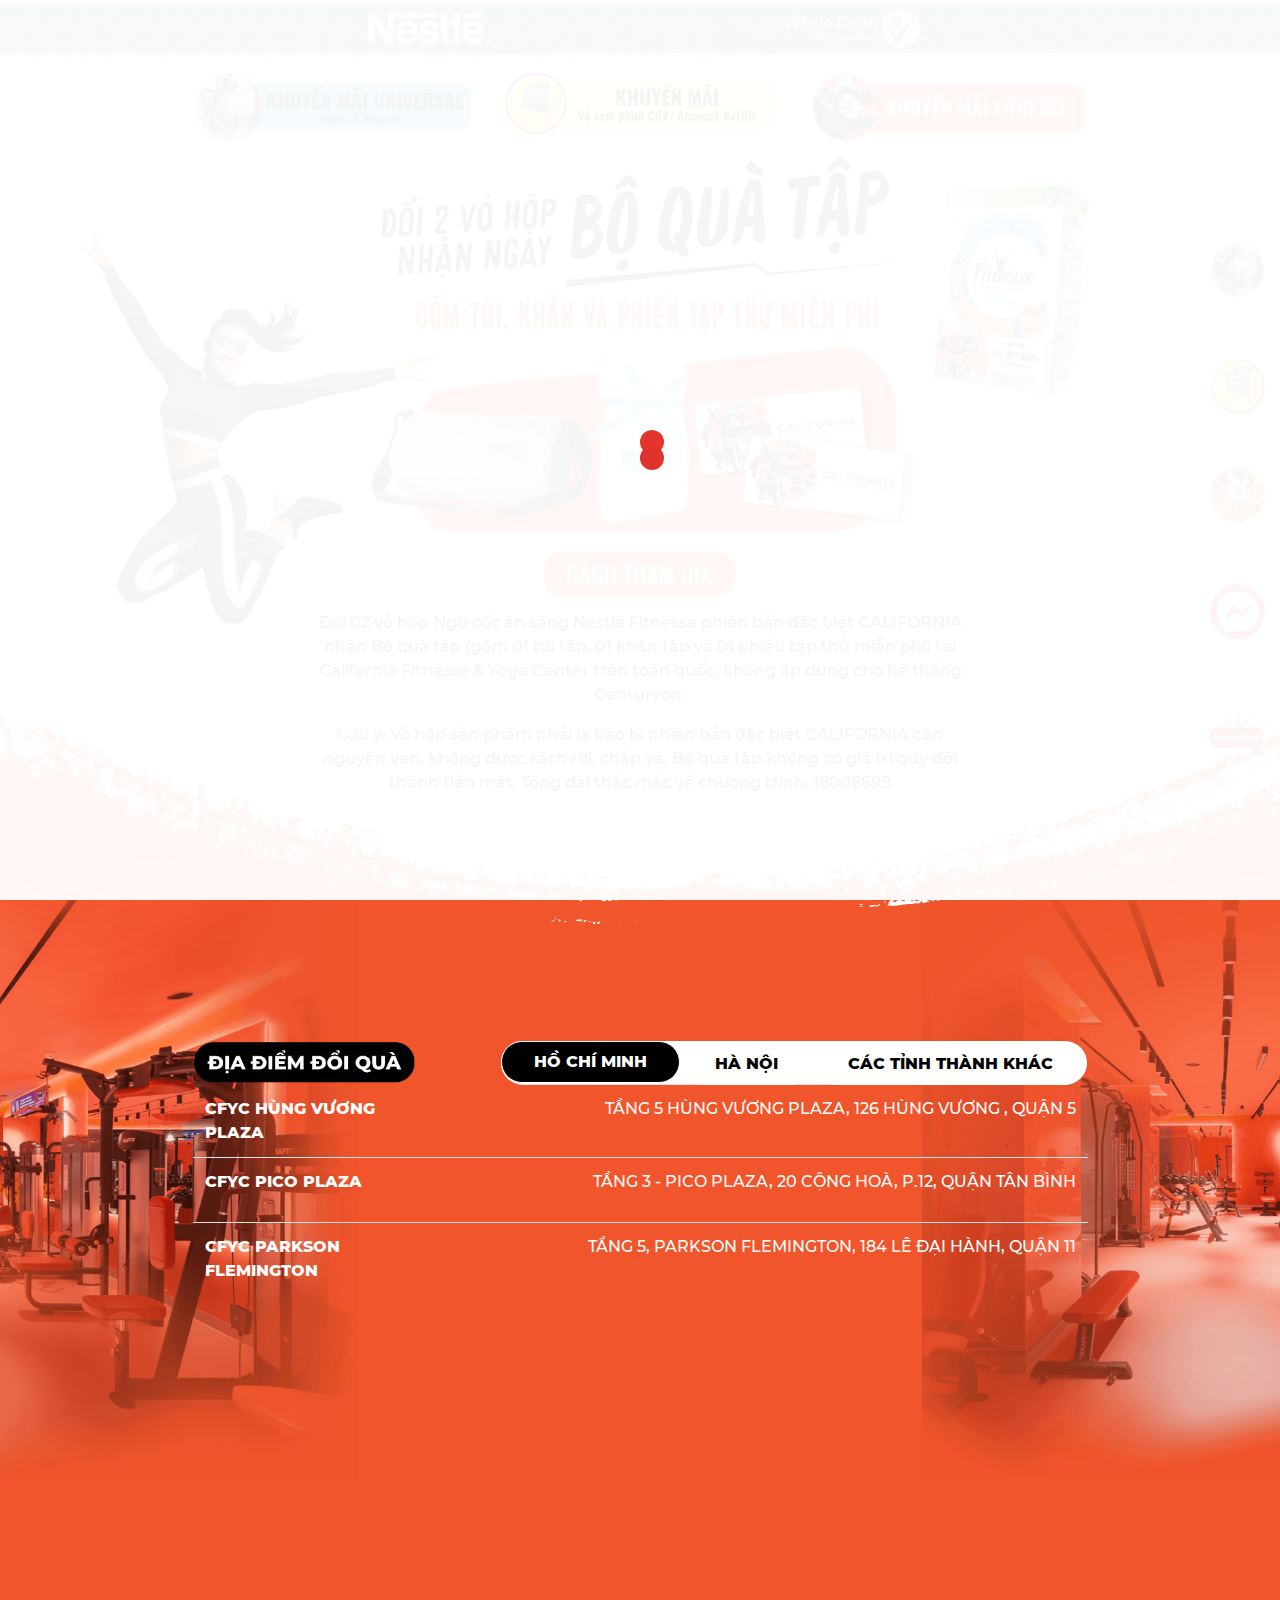
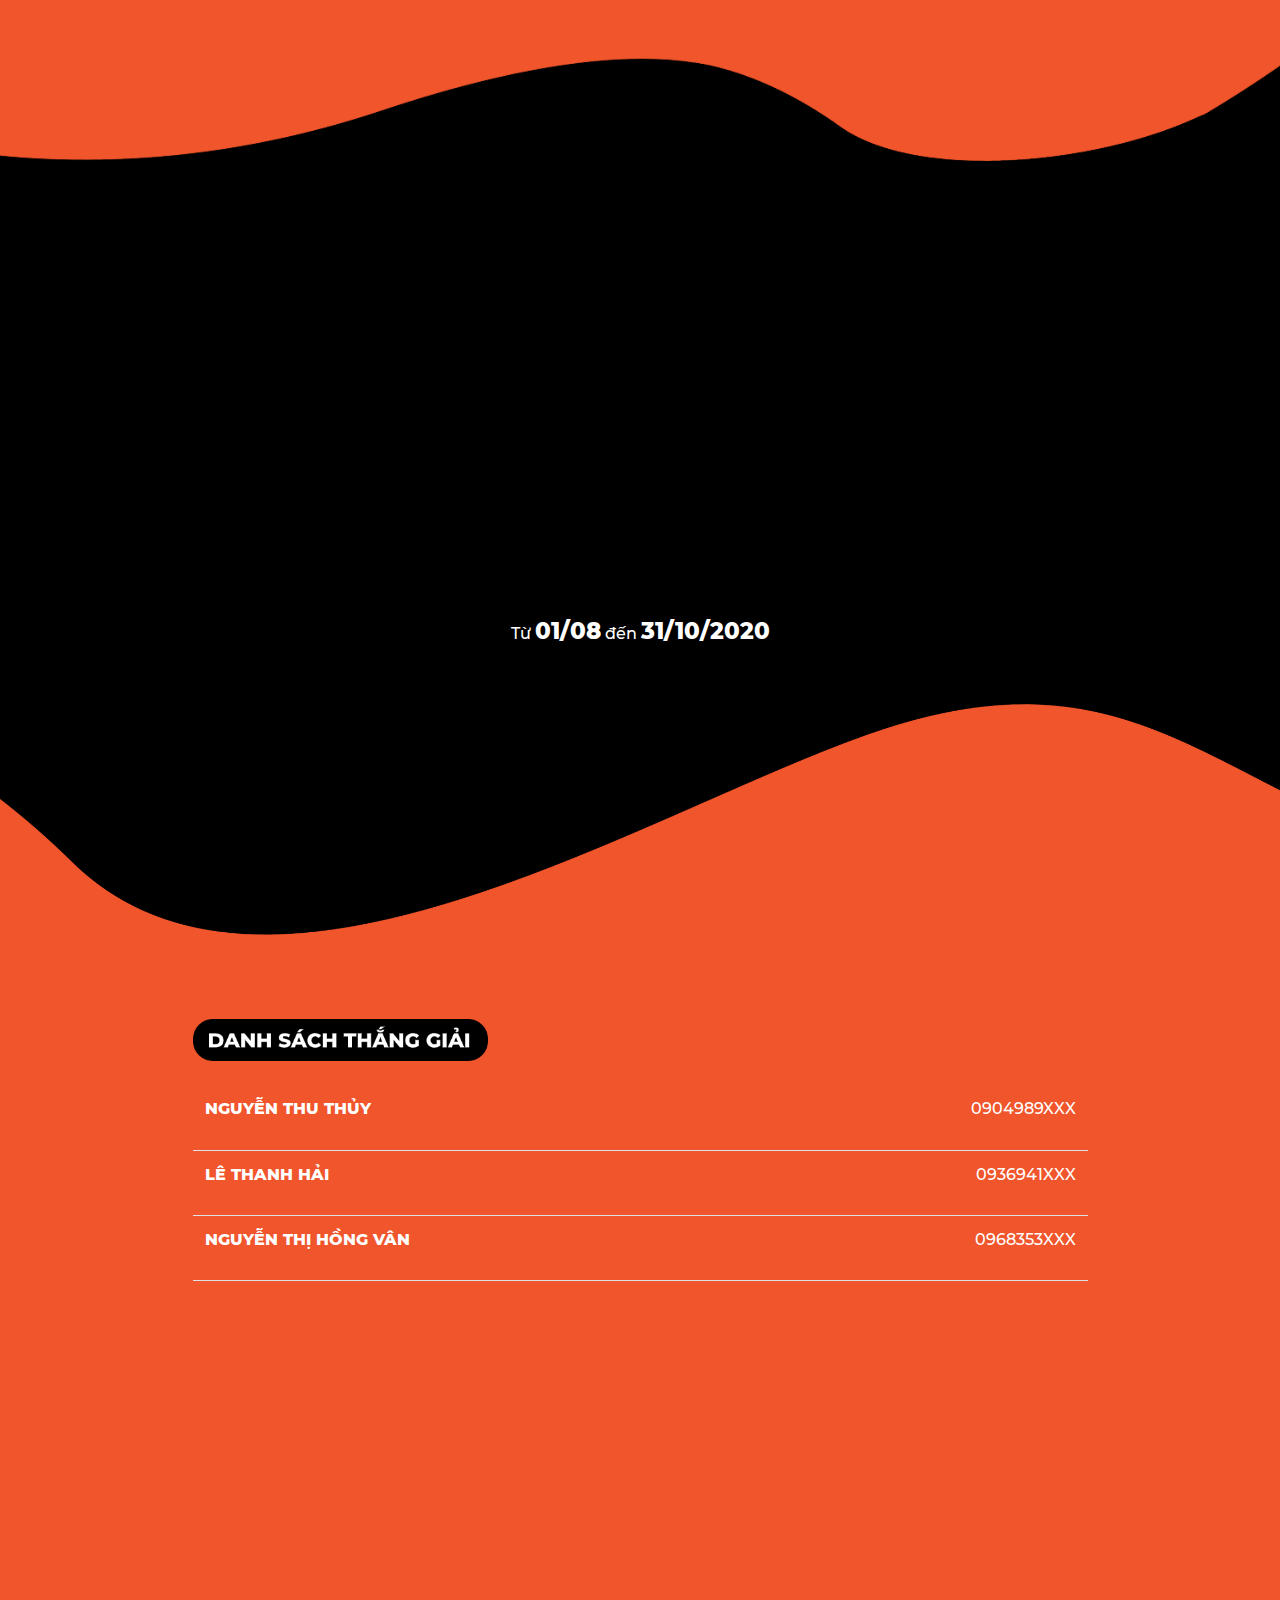
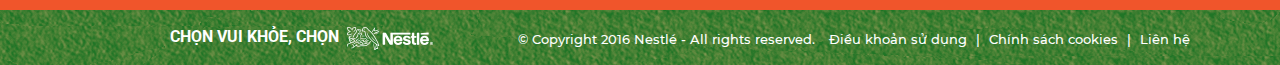
<file: web/_index.html>
﻿<!doctype html>
<!--[if IE 7]><html lang="vi" class="ie7"></html><![endif]-->
<!--[if IE 8]><html lang="vi" class="ie8"></html><![endif]-->
<!--[if IE 9]><html lang="vi" class="ie9"></html><![endif]-->
<!-- [if gt IE 9] <!-->
<html lang="vi">
<!-- <![endif]-->

<head>
  <meta charset="utf-8">
  <title>Ngũ cốc ăn sáng Nestlé</title>
  <meta name="description" content="Ngũ cốc ăn sáng Nestlé">
  <meta name="keywords" content="Ngũ cốc ăn sáng Nestlé">
  <meta name="robots" content="index, follow">
  <meta http-equiv="Content-Type" content="text/html; charset=utf-8">
  <meta name="author" content="Nestlé">
  <!-- meta fb-->
  <meta property="og:url" content="https://www.giadinhnestle.com.vn/Ngu-Coc-An-Sang-Nestle/">
  <meta property="og:type" content="article">
  <meta property="og:title" content="Ngũ cốc ăn sáng Nestlé">
  <meta property="og:description" content="Ngũ cốc ăn sáng Nestlé">
  <meta property="og:site_name" content="Ngũ cốc ăn sáng Nestlé">
  <meta property="fb:app_id" content="850828041607640">
  <meta property="og:image" content="https://www.giadinhnestle.com.vn/Ngu-Coc-An-Sang-Nestle/images/fb_share.jpg">
  <!-- meta fb-->
  <meta name="viewport"
        content="width=device-width, initial-scale=1.0, minimum-scale=1.0, maximum-scale=1.0, user-scalable=no">
  <link rel="shortcut icon" href="images\favicon.png" type="image/x-icon">
  <link rel="stylesheet" type="text/css" href="lib\bootstrap\css\bootstrap.min.css" media="screen">
  <link rel="stylesheet" type="text/css" href="lib\font-awesome\css\fontawesome.css" media="screen">
  <link rel="stylesheet" type="text/css" href="lib\animate.css" media="screen">
  <link rel="stylesheet" type="text/css" href="css\style.css" media="screen">
  <!-- End Google Tag Manager (noscript) -->
  <!--[if lt IE 9]>
  <script src="../js/html5shiv.js" type="text/javascript"></script>
  <script src="../js/respond.min.js" type="text/javascript"></script>
  <![endif]-->
  <!-- Google Tag Manager -->
  <script>
      (function (w, d, s, l, i) {
          w[l] = w[l] || [];
          w[l].push({
              'gtm.start': new Date().getTime(),
              event: 'gtm.js'
          });
          var f = d.getElementsByTagName(s)[0],
              j = d.createElement(s),
              dl = l != 'dataLayer' ? '&l=' + l : '';
          j.async = true;
          j.src =
              'https://www.googletagmanager.com/gtm.js?id=' + i + dl;
          f.parentNode.insertBefore(j, f);
      })(window, document, 'script', 'dataLayer', 'GTM-TV9CCK');

  </script>
  <!-- End Google Tag Manager -->
  <script>
      (function (i, s, o, g, r, a, m) {
          i['GoogleAnalyticsObject'] = r;
          i[r] = i[r] || function () {
              (i[r].q = i[r].q || []).push(arguments)
          }, i[r].l = 1 * new Date();
          a = s.createElement(o), m = s.getElementsByTagName(o)[0];
          a.async = 1;
          a.src = g;
          m.parentNode.insertBefore(a, m)
      })(window, document, 'script', 'https://www.google-analytics.com/analytics.js', 'ga');
      ga('create', 'UA-27841409-43', 'auto');
      ga('send', 'pageview');

  </script>

  <!-- Google Tag Manager (noscript) -->
  <noscript>
    <iframe src="https://www.googletagmanager.com/ns.html?id=GTM-TV9CCK" height="0" width="0"
            style="display:none;visibility:hidden"></iframe>
  </noscript>

<body>
<div class="loading">
  <div class="spinner">
    <div class="dot1"></div>
    <div class="dot2"></div>
  </div>
</div>
<div class="main-site ">
  <header class="bg-header">
    <section>
      <div class="col-12 col-md-8 offset-1 mx-auto">
        <div class="row">
          <div class="col-6 text-center mx-auto">
            <a href="index.html">
              <img src="images\logo.png" class="img-fluid  whole-gain-img">
            </a>
          </div>
          <div class="col-6 text-center mx-auto">
            <a href="index.html">
              <img src="images\whole-gain-logo.png" class="img-fluid whole-gain-img">
            </a>
          </div>
        </div>
      </div>
    </section>
  </header>
  <div class="main-body main-body-fitnesse">
    <section class="get-gift">
      <div class="row">
        <div class="container">
          <div class="col-12 col-md-10 offset-md-1 offset-0 mx-auto pt-md-3">
            <div class="row">
              <div class="col-4 text-center mx-auto" >
<!--                <a href="https://drive.google.com/file/d/1y-6VnxSEfjA8_9IOUbEop7Hb9mr_A73E/view">-->
                <a href="universal.html">
                  <img src="images/icon_1.png" class="img-fluid">
                </a>
              </div>
              <div class="col-4 text-center mx-auto" >
<!--                <a href="https://drive.google.com/file/d/1eLLF8Tm4Q5JRI2pcnZtShUYpPhBhsANo/view">-->
                <a href="doi-ve.html">
                  <img src="images/icon_2.png" class="img-fluid">
                </a>
              </div>
              <div class="col-4 text-center mx-auto" >
                <a href="index.html">
                  <img src="images/btn-fitnesse.png" class="img-fluid">
                </a>
              </div>
<!--              <div class="col-6 text-center mx-auto">-->
<!--                <a href="fittness.html">-->
<!--                  <img src="images\btn-fitnesse.png" class="img-fluid">-->
<!--                </a>-->
<!--              </div>-->
<!--              <div class="col-6 text-center mx-auto">-->
<!--                <a href="minions.html">-->
<!--                  <img src="images\btn-minions.png" class="img-fluid">-->
<!--                </a>-->
<!--              </div>-->
            </div>
            <div class="row text-center">
              <div class="box-change  w-60 mx-auto wow fadeInUp" data-wow-duration="2s">
                <img src="images\text-gift.png" class="img-fluid">
              </div>
            </div>
            <div class="row text-center">
              <div class="box-change box-change-list w-60 mx-auto">
                <img src="images\list-gift.png" class="img-fluid  wow bounceInUp" data-wow-duration="1s">
                <div class="box-change-list-left wow rollIn" data-wow-duration="2s" data-wow-delay="0s">
                  <img src="images\girl.png" class="img-fluid">
                </div>
                <div class="box-change-list-right wow rollIn" data-wow-duration="2s" data-wow-delay="0s">
                  <img src="images\list-right.png" class="img-fluid">
                </div>
              </div>
            </div>
            <div class="row text-center pb-2 pt-2">
              <div class="text-center mx-auto  wow bounceInUp" data-wow-duration="2s">
                <img src="images\btn-reg.png" class="img-fluid w-60">
              </div>
            </div>
            <div class="col-9 offset-1 mx-auto">
              <div class="row">
                <div class="text-center text-step-1">
                  <p class="wow zoomIn" data-wow-duration="2s" data-wow-delay="0.1s">Đổi 02 vỏ hộp
                    Ngũ cốc ăn sáng Nestlé Fitnesse phiên bản đặc biệt
                    CALIFORNIA nhận Bộ quà tập (gồm 01 túi tập, 01 khăn tập và 01
                    phiếu tập thử miễn phí) tại California Fitnesse & Yoga Center trên toàn
                    quốc,
                    không áp dụng cho hệ thống Centuryon.
                  </p>
                </div>
              </div>
              <div class="row pb-5rem">
                <div class="text-center text-step-1">
                  <p class="wow zoomIn" data-wow-duration="2s" data-wow-delay="0.1s">Lưu ý: Vỏ hộp
                    sản phẩm phải là bao bì phiên bản đặc biệt CALIFORNIA
                    còn nguyên vẹn, không được rách rời, chắp vá.
                    Bộ quà tập không có giá trị quy đổi thành tiền mặt.
                    Tổng đài thắc mắc về chương trình: 18006699
                  </p>
                </div>
              </div>
            </div>
            <div class="row text-center mt-4">
              <div class="text-center mx-auto pt-4 position-fix wow bounceInUp" data-wow-duration="2s">
                <img src="images\time-km.png" class="img-fluid w-50">
                <p class="day-to-day pt-2 text-position">Từ <span class="minions-strong">20/08</span> đến <span
                  class="minions-strong">20/10/2020</span> (hoặc đến khi hết quà)
                </p>
              </div>
            </div>

          </div>
        </div>
      </div>
    </section>
    <section class="product-gift">
      <div class="box-bg-left">
        <img src="images\bg-left.png" class="img-fluid">
      </div>
      <div class="box-bg-right">
        <img src="images\bg-right.png" class="img-fluid">
      </div>
      <div class="row">
        <div class="container">
          <div class="col-10 offset-1">
            <div class="row">
              <div class="col-md-12">
                <div class="row">
                  <div class="col-md-12 col-lg-4 mx-auto">
                    <div class="text-lg-left text-md-center text-center mx-auto">
                      <img src="images\btn-local.png" class="img-fluid w-80 nt-btn-local w-mobile-100">
                    </div>
                  </div>
                  <div class="col-md-12 col-lg-8 custome-mobile-nav">
                    <nav>
                      <div class="nav nav-tabs nav-fill" id="nav-tab" role="tablist">
                        <a class="nav-item nav-link active" id="nav-home-tab" data-toggle="tab" href="#nav-home"
                           role="tab" aria-controls="nav-home" aria-selected="true">Hồ Chí Minh</a>
                        <a class="nav-item nav-link" id="nav-profile-tab" data-toggle="tab" href="#nav-profile"
                           role="tab" aria-controls="nav-profile" aria-selected="false">Hà Nội</a>
                        <a class="nav-item nav-link" id="nav-contact-tab" data-toggle="tab" href="#nav-contact"
                           role="tab" aria-controls="nav-contact" aria-selected="false">Các Tỉnh Thành Khác</a>
                      </div>
                    </nav>
                  </div>
                </div>
                <div class="tab-content text-white" id="nav-tabContent">
                  <div class="tab-pane fade set-height-table show active" id="nav-home" role="tabpanel"
                       aria-labelledby="nav-home-tab">
                    <div class="table-responsive set-height-table">
                      <table class="table" cellspacing="0">
                        <tbody class="text-list-winner text-white">
                        <!--hcm -->
                        <tr>
                          <td>CFYC Hùng Vương Plaza </td>
                          <td>Tầng 5 Hùng Vương Plaza, 126 Hùng Vương , Quận 5 </td>
                        </tr>
                        <tr>
                          <td>CFYC Pico Plaza </td>
                          <td> Tầng 3 - Pico Plaza, 20 Cộng Hoà, P.12, Quận Tân Bình
                          </td>
                        </tr>
                        <tr>
                          <td> CFYC Parkson Flemington</td>
                          <td> Tầng 5, Parkson Flemington, 184 Lê Đại Hành, Quận 11
                          </td>
                        </tr>
                        <tr>
                          <td> CFYC Thủ Đức VINCOM Parkson </td>
                          <td> Tầng 3 - 216 Võ Văn Ngân, Phường Bình Thọ, Quận Thủ Đức
                          </td>
                        </tr>
                        <tr>
                          <td>SC ViVo City </td>
                          <td> Tầng 4 SC VivoCity, 1058 Nguyễn Văn Linh, Quận 7 </td>
                        </tr>
                        <tr>
                          <td>CFYC Lim 2 Tower </td>
                          <td> Tầng 3 - 62A Cách Mạng Tháng 8, Phường 6, Quận 3, TP.
                            HCM </td>
                        </tr>
                        <tr>
                          <td> CFYC Pearl Plaza </td>
                          <td> Tầng 3 Pear Plaza 561A Điện Biên Phủ , Q.Bình Thạnh
                          </td>
                        </tr>
                        <tr>
                          <td> CFYC Cali Tower </td>
                          <td> Cali Tower, 464-466-468 Phan Xích Long, P.2, Q. Phú
                            Nhuận </td>
                        </tr>
                        <tr>
                          <td> CFYC Saigon Mall</td>
                          <td> Tầng 2 - Saigon Mall, 2A Phan Văn Trị, P.10, Q. Gò Vấp
                          </td>
                        </tr>
                        <tr>
                          <td> Yoga Plus Aeon Mall </td>
                          <td>Yoga Plus - Tầng 2 Aeon Mall Bình Tân Đường 17A Quận
                            Bình Tân </td>
                        </tr>
                        <tr>
                          <td>UFC Gym Thảo Điền Mall </td>
                          <td> Tầng 3 - 12 Quốc Hương Quận 2 </td>
                        </tr>
                        <tr>
                          <td> Yoga Plus Thảo Điền Mall </td>
                          <td> Tầng 3 - 12 Quốc Hương Quận 2 </td>
                        </tr>
                        <tr>
                          <td> CFYC Giga Mall </td>
                          <td> 4th Floor, GigaMall, 240-242 Pham Van Dong Street, Hiep
                            Binh Chanh Ward, Thu Duc District, HCMC.</td>
                        </tr>
                        <tr>
                          <td>CFYC The Gold View </td>
                          <td>TNL Plaza The Gold View, Tầng 3, 346 Ben Van Don Street,
                            Ward 1, District 4, HCM </td>
                        </tr>
                        <tr>
                          <td> CFYC AEON Mall Tân Phú </td>
                          <td> 3th Floor, Aeon Mall - Celedon Tan Phu, 30 Bờ Bao Tân
                            Thắng Street, Sơn Kỳ Ward , Tan Phu District, Ho Chi
                            Minh City </td>
                        </tr>
                        <tr>
                          <td> CFYC Viet Martket </td>
                          <td> 3th Floor, Viet Market, 634 Bis Pham Van Chi Street,
                            Ward 8, District 6, Ho Chi Minh City </td>
                        </tr>
                        <!--!hcm-->
                        </tbody>
                      </table>
                    </div>
                  </div>
                  <div class="tab-pane fade" id="nav-profile" role="tabpanel" aria-labelledby="nav-profile-tab">
                    <div class="table-responsive set-height-table">
                      <table class="table" cellspacing="0">
                        <tbody class="text-list-winner text-white">
                        <!-- hn -->
                        <tr>
                          <td>CFYC Sky City Tower </td>
                          <td>Tầng M Tháp B - Sky City Tower, 88, Láng Hạ ,Quận Đống
                            Đa, HN </td>
                        </tr>
                        <tr>
                          <td> CFYC Capital Tower </td>
                          <td> Tầng 2 - Capital tower , 41 Hai Bà Trưng , Quận Hoàn
                            Kiếm , Hà Nội </td>
                        </tr>
                        <tr>
                          <td> CFYC Time City </td>
                          <td> Times City 458 Minh Khai, Quận Hai Bà Trưng, Hà Nội
                          </td>
                        </tr>
                        <tr>
                          <td> CFYC Mipec Riverside</td>
                          <td> Tầng 6 - Mipec Riverside Số 2, phố Long Biên II, Q,Long
                            Biên, HN </td>
                        </tr>

                        <tr>
                          <td> CFYC Siêu thị Điện máy Pico </td>
                          <td> Tầng 3 & Tầng 4, Tòa nhà Long Giang, Trung tâm điện máy
                            Pico, 173 Xuân Thủy, Quận Cầu Giấy, Hà Nội </td>
                        </tr>
                        <tr>
                          <td>Yoga Plus Handico Tower </td>
                          <td> Tầng 4 - Handico Tower, Phạm Hùng, Mễ Trì, Từ Liêm, HN
                          </td>
                        </tr>
                        <tr>
                          <td> CFYC Hàng Da Plaza </td>
                          <td> Tầng 4-5, TTTM Hàng Da, Hoàn Kiếm, Hà Nội </td>
                        </tr>
                        <tr>
                          <td> CFYC MAC Plaza </td>
                          <td> 5,6th Floor, MAC Plaza, 10 Tran Phu Street, Mo Lao (Mộ
                            Lao) Ward, Ha Dong District, Ha Noi. </td>
                        </tr>
                        <tr>
                          <td> CFYC Vincome Starcity </td>
                          <td> Tầng 3, Vincom Star City, Khu đô thị Đông Nam, Đường
                            Trần Duy Hưng, phường Trung Hòa, Quận Cầu Giấy, Hà Nội
                          </td>
                        </tr>

                        <!-- hn-->
                        </tbody>
                      </table>
                    </div>
                  </div>
                  <div class="tab-pane fade" id="nav-contact" role="tabpanel" aria-labelledby="nav-contact-tab">
                    <div class="table-responsive set-height-table">
                      <table class="table" cellspacing="0">
                        <tbody class="text-list-winner text-white">
                        <tr>
                          <td> CFYC Đà Nẵng </td>
                          <td>Tòa Nhà Bưu Điện Thành Phố, Tầng 2, 271 Nguyễn Văn Linh,
                            Phường Vĩnh Trung, Quận Thanh Khê, Đà Nẵng </td>
                        </tr>
                        <tr>
                          <td> CFYC Bình Dương Square </td>
                          <td> Tầng 2, Tòa nhà Bình Dương Square, 01 Phú Lợi, Khu 1,
                            Phường Phú Lợi TP. Thủ Dầu Một, Tỉnh Bình Dương </td>
                        </tr>
                        <tr>
                          <td> CFYC Pegasus Plaza </td>
                          <td> Tầng 4 - Pegasus Plaza, Số 53-55 Võ Thị Sáu, phường
                            Quyết Thắng, TP Biên Hòa Đồng Nai </td>
                        </tr>
                        <tr>
                          <td> CFYC Nha Trang Center </td>
                          <td> Tầng 4. Tòa nhà Nha Trang Center, Số 20, Đường Trần
                            Phú, Thành Phố Nha Trang, Tỉnh Khánh Hòa </td>
                        </tr>
                        <tr>
                          <td> CFYC Cần Thơ </td>
                          <td> Tầng 3 & Tầng 4 -Vincom Xuân Khánh, 209 đường 30 tháng
                            4, TP Cần Thơ </td>
                        </tr>
                        <tr>
                          <td> CFYC Lapen Center </td>
                          <td> 5th & 6th Floor, Lapen Center, 33A 30/4 Street, Ward 9,
                            Vung Tau City, Ba Ria-Vung Tau Province.</td>
                        </tr>

                        </tbody>
                      </table>
                    </div>
                  </div>
                </div>
              </div>
            </div>
            <div class="row text-center pb-md-5 pb-3  pt-4">
              <div class="text-center mx-auto">
                <img src="images\btn-product-apply.png" class="img-fluid w-60 wow bounceInUp" data-wow-duration="2s">
              </div>
            </div>
            <div class="row">
              <div class="col-md-9 offset-1 mx-auto">
                <div class="row">
                  <div class="col-md-4 mt-2 mb-2 align-self-end text-center wow zoomIn" data-wow-duration="2s"
                       data-wow-delay="0.1s">
                    <img src="images\product-1.png" class="img-fluid w-75-mobile">
                  </div>
                  <div class="col-md-4 mt-2 mb-2 align-self-end text-center wow zoomIn" data-wow-duration="2s"
                       data-wow-delay="0.1s">
                    <img src="images\product-3.png" class="img-fluid w-75-mobile">
                  </div>
                  <div class="col-md-4 mt-2 mb-2 align-self-end text-center wow zoomIn" data-wow-duration="2s"
                       data-wow-delay="0.1s">
                    <img src="images\product-2.png" class="img-fluid w-75-mobile">
                  </div>
                </div>
              </div>
            </div>
          </div>
        </div>
      </div>
    </section>
    <section class="combo-item">
      <div class="container">
        <div class="col-10 offset-1 mx-auto">
          <div class="row">
            <div class="container">
              <div class="col-10 offset-1">
                <div class="row text-center">
                  <div class="text-center mx-aut magin-top-4rem  mt-3">
                    <img src="images\text-2-gift.png" class="img-fluid w-60 gift-w-60 wow bounceInUp"
                         data-wow-duration="1s">
                  </div>
                </div>
              </div>
            </div>
          </div>
        </div>
      </div>
    </section>
    <section class="bg-sms">
      <div class="container">
        <div class="col-md-6 col-12 offset-1 mx-auto text-center">
          <div class="row text-center  pb-2">
            <div class="text-center mx-auto">
              <img src="images\btn-reg.png" class="img-fluid w-60 wow bounceInUp" data-wow-duration="1s">
            </div>
          </div>
          <div class="row text-center text-white mx-auto">
            <div class="col-12 wow zoomIn" data-wow-duration="2s" data-wow-delay="0.1s">

              <p class="text-send-sms">Người tiêu dùng mua các sản phẩm khuyến mại và cào mã dự
                thưởng ở mặt sau của nhãn dán trên vỏ , nhắn về tổng đài 8069
                theo cú pháp:</p>
              <p class="text-send-sms code-send-sms-h2"> [FIT2020] < MÃ DỰ THƯỞNG>
              </p>
              <p class="text-send-sms">Phí tin nhắn (1000 vnđ/tin nhắn)</p>
              <p class="text-send-sms mx-auto"> Tổng đài thắc mắc về hoạt động tin nhắn:
                <strong>1900636481</strong><br>
                Tổng đài thắc mắc về chương trình: <strong>18006699</strong></p>
            </div>
          </div>
          <div class="row text-center pt-2 pb-2">
            <div class="text-center mx-auto">
              <img src="images\btn-time-sms.png" class="img-fluid w-60 wow bounceInUp" data-wow-duration="1s">
            </div>
          </div>
          <div class="row text-center text-white mx-auto">
            <div class="col">
              <p class="day-to-day pt-2 minions-day-to-day">Từ <span class="minions-strong">01/08</span> đến <span
                class="minions-strong">31/10/2020</span>
              </p>
            </div>
          </div>
        </div>
      </div>
    </section>
    <section class="bg-danger-box">
      <div class="container">
        <div class="col-md-7 col-12  offset-1 mx-auto text-center">
          <div class="row text-center pt-2 pb-1">
            <div class="text-center mx-auto pb-3">
              <img src="images\btn-luu-y.png" class="img-fluid w-60 wow bounceInUp" data-wow-duration="1s">
            </div>
          </div>
          <div class="row text-center text-white mx-auto">
            <p class="text-send-sms wow zoomIn" data-wow-duration="2s" data-wow-delay="0.1s">
              Gói tập được áp dụng tại tất cả các phòng tập của California Fitness & Yoga trên toàn
              quốc, không áp dụng tại hệ thống Centuryon, có thời hạn 01 năm tính từ thời điểm khách
              hàng kích hoạt thẻ tập (thời gian kích hoạt thẻ tập: trong vòng 3 tháng kể từ ngày hết
              thời hạn trao thưởng). Gói tập không có giá trị quy đổi thành tiền mặt và không bắt buộc
              người trúng thưởng là người trực tiếp sử dụng. Khách hàng trúng giải được quyền chuyển
              nhượng cho người khác sử dụng trước khi kích hoạt thẻ tập
              Khách hàng phải từ 18 tuổi trở lên khi tham gia chương trình. Vui lòng giữ vỏ hộp sản
              phẩm và nhãn dán có mã dự thưởng để nhận giải
            </p>
          </div>
        </div>
      </div>
    </section>
    <section class="list-winner">
      <div class="row">
        <div class="container">
          <div class="col-12 col-md-10 offset-md-1 offset-0">
            <div class="row">
              <div class="col text-md-left text-center pb-4 pt-5">
                <img src="images\btn-dstg.png" class="img-fluid w-33 w-apply">
              </div>
            </div>
            <div class="row">
              <div class="col-md-12">
                <div class="table-responsive set-height-table">
                  <table class="table pt-4 text-white">
                    <thead>

                    </thead>
                    <tbody class="text-list-winner">
                    <tr>
                      <td>Nguyễn Thu Thủy </td>
                      <td>0904989xxx</td>
                    </tr>
                    <tr>
                      <td>Lê Thanh Hải</td>
                      <td>0936941xxx</td>
                    </tr>
                    <tr>
                      <td>Nguyễn Thị Hồng Vân</td>
                      <td>0968353xxx</td>
                    </tr>
                    </tbody>
                  </table>
                </div>
              </div>
            </div>
            <div class="row text-center">
              <div class="text-center mx-auto pt-5">
                <a data-toggle="modal" data-target="#ruleModal">
                  <img src="images\btn-view-detail-rule.png" class="img-fluid w-60 wow bounceInUp"
                       data-wow-duration="1s">
                </a>
              </div>
            </div>
            <div class="winner-h-75"></div>
          </div>
        </div>
      </div>
    </section>
    <footer class="footer">
      <div class="container mx-auto text-center">
        <p class="txt">Chọn vui khỏe, chọn</p>
        <a class="logo-footer" href="#" title=""><img src="images\logo-footer.png" alt=""></a>
        <div class="copyright">© Copyright 2016 Nestlé - All rights reserved.
          <ul>
            <li><a href="https://www.nestle.com.vn/info/tc" target="_blank" title="">Điều khoản sử
              dụng</a></li> |
            <li><a href="https://www.nestle.com.vn/info/cookies" target="_blank" title="">Chính sách
              cookies</a></li> |
            <li><a href="https://www.giadinhnestle.com.vn/lien-he" target="_blank" title="">Liên hệ</a>
            </li>
          </ul>
        </div>
      </div>
    </footer>
    <!--- menu -->
<!--    <a href="https://drive.google.com/file/d/1y-6VnxSEfjA8_9IOUbEop7Hb9mr_A73E/view" title="minions" class="btn-shopping-4">-->
    <a href="universal.html" title="minions" class="btn-shopping-4">
      <img src="images/icon_1_fix.png" alt="" class="w-55">
    </a>
<!--    <a href="https://drive.google.com/file/d/1eLLF8Tm4Q5JRI2pcnZtShUYpPhBhsANo/view" title="minions" class="btn-shopping-2">-->
    <a href="doi-ve.html" title="minions" class="btn-shopping-2">
      <img src="images/icon_2_fix.png" alt="" class="w-55">
    </a>
    <a href="index.html"  title="top" class="btn-shopping-1">
      <img src="images/btn-fitnesse-fix.png" alt="fitnesse" class="w-55">
    </a>
    <a href="https://bit.ly/2OsEZhT" target="_blank" title="chat" class="btn-shopping-3">
      <img src="images\chat-fb.png" alt="" class="w-55">
    </a>
    <a href="https://shopee.vn/m/nestle-breakfast-cereal" target="_blank" title="top" data-wow-duration="800ms"
       data-wow-delay="0s" data-wow-iteration="infinite" class="btn-shopping wow bounce animated animated">
      <img src="images\btn_buy_now.png" alt="" class="w-55">
    </a>
<!--    <a href="minions.html" title="minions" class="btn-shopping-1">-->
<!--      <img src="images\btn-minions-fix.png" alt="" class="w-55">-->
<!--    </a>-->
<!--    <a href="index.html" title="top" class="btn-shopping-2">-->
<!--      <img src="images\btn-fitnesse-fix.png" alt="fitnesse" class="w-55">-->
<!--    </a>-->
<!--    <a href="https://bit.ly/2OsEZhT" target="_blank" title="chat" class="btn-shopping-3">-->
<!--      <img src="images\chat-fb.png" alt="" class="w-55">-->
<!--    </a>-->
<!--    <a href="https://shopee.vn/m/nestle-breakfast-cereal" target="_blank" title="top" data-wow-duration="800ms"-->
<!--       data-wow-delay="0s" data-wow-iteration="infinite" class="btn-shopping wow bounce animated animated">-->
<!--      <img src="images\btn_buy_now.png" alt="" class="w-55">-->
<!--    </a>-->
    <!--- menu -->
    <!-- popup-->
    <!-- Modal -->
    <div class="modal fade" id="ruleModal" tabindex="-1" role="dialog" aria-labelledby="exampleModalLabel"
         aria-hidden="true">
      <div class="modal-dialog modal-lg" role="document">
        <div class="modal-content">
          <div class="modal-header">

          </div>
          <div class="modal-body">
            <div class="row rule">
              <div class="col-12 mx-auto text-center">
                <img src="images\btn-the-le.png" class="img-fluid w-50">
              </div>
            </div>
            <button type="button" class="close" data-dismiss="modal" aria-label="Close">
              <span aria-hidden="true"><img src="images\x.png" class="img-fluid modalx"></span>
            </button>
            <div class="box-content mt-5">
              <h2 style="text-align: center;"><strong>Thể lệ chương trình “Mua NGŨ CỐC ĂN SÁNG NESTLÉ
                đổi phiếu tập gym”</strong></h2>
              <p>&nbsp;</p>
              <p>1. Tên chương trình khuyến mại: <strong>Mua NGŨ CỐC ĂN SÁNG NESTLÉ đổi phiếu tập
                gym</strong></p>
              <p>2. Địa bàn (phạm vi) khuyến mại: Toàn quốc</p>
              <p>3. Hình thức khuyến mại: Bán hàng, cung ứng dịch vụ có kèm theo phiếu mua hàng, phiếu
                sử dụng dịch vụ.</p>
              <p>4. Thời gian khuyến mại: <strong>từ 20/08/2020 đến ngày 20/10/2020</strong> hoặc đến
                khi hết quà.</p>
              <p>5. Hàng hoá, dịch vụ khuyến mại: Là các hàng hóa nêu dưới đây:</p>
              <p>&nbsp; &nbsp; (i) <strong>Thực phẩm bổ sung Ngũ cốc ăn sáng trái cây Nestlé FITNESSE
                FRUIT 450g Phiên bản Đặc biệt</strong> - Bao bì có hình ảnh chương trình
                “California Fitnesse &amp; Yoga”</p>
              <p>&nbsp; &nbsp;&nbsp;(ii) <strong>Thực phẩm bổ sung Ngũ cốc ăn sáng Mật ong &amp; Hạnh
                nhân Nestlé FITNESSE Honey &amp; Almond 390g Phiên bản Đặc biệt</strong> - Bao
                bì có hình ảnh chương trình “California Fitnesse &amp; Yoga</p>
              <p>&nbsp; &nbsp;&nbsp;(iii) <strong>Thực phẩm bổ sung Ngũ cốc ăn sáng Nestlé FITNESSE
                Original 375g Phiên bản Đặc biệt</strong> - Bao bì có hình ảnh chương trình
                “California Fitnesse &amp; Yoga</p>
              <p>6. Hàng hoá, dịch vụ dùng để khuyến mại: 01 phiếu tập thử miễn phí trong ít nhất 14
                ngày (kèm một túi tập và một khăn tập)</p>
              <p>7. Khách hàng của chương trình khuyến mại (đối tượng được hưởng khuyến mại): Người
                tiêu dùng mua sản phẩm khuyến mại theo nội dung chi tiết của chương trình khuyến mại
                trong thời gian khuyến mại.</p>
              <p>8. Nội dung chi tiết của chương trình khuyến mại:</p>
              <p>Trong thời gian khuyến mại, khách hàng mua hai hộp:</p>
              <p>&nbsp; &nbsp;&nbsp;(i) Thực phẩm bổ sung Ngũ cốc ăn sáng trái cây Nestlé FITNESSE
                FRUIT 450g Phiên bản Đặc biệt Giá khuyến nghị 200,000 đồng/ 2 hộp; hoặc</p>
              <p>&nbsp; &nbsp;&nbsp;(ii) Thực phẩm bổ sung Ngũ cốc ăn sáng Mật ong &amp; Hạnh nhân
                Nestlé FITNESSE Honey &amp; Almond 390g Phiên bản Đặc biệt Giá khuyến nghị 220,000
                đồng/ 2 hộp; hoặc</p>
              <p>&nbsp; &nbsp;&nbsp;(iii) Thực phẩm bổ sung Ngũ cốc ăn sáng Nestlé FITNESSE Original
                375g Phiên bản Đặc biệt Giá khuyến nghị 180,000đ/ 2 hộp;</p>
              <p>và đem các vỏ hộp phiên bản bao bì đặc biệt đến các phòng tập California Fitness
                &amp; Yoga Center trên toàn quốc, trừ hệ thống Centuryon để đổi phiếu tập thử miễn
                phí (kèm một túi tập và một khăn tập).</p>
              <p>&nbsp;</p>
              <p>&nbsp;</p>
              <p>&nbsp;</p>
              <p>&nbsp;</p>
              <h2 style="text-align: center;">THỂ LỆ CHƯƠNG TRÌNH KHUYẾN MẠI “NGŨ CỐC FITNESS CALI”
              </h2>
              <p>&nbsp;</p>
              <p><strong>1</strong>. Tên chương trình khuyến mại: <strong>“NGŨ CỐC FITNESS
                CALI”</strong></p>
              <p><strong>2</strong>. Thời gian khuyến mại: từ ngày 01/08/2020 đến 23h59 ngày
                31/10/2020</p>
              <p><strong>3</strong>. Hàng hoá, dịch vụ khuyến mại:</p>
              <p>&nbsp; &nbsp; a. Thực phẩm bổ sung Ngũ cốc ăn sáng trái cây NESTLÉ FITNESSE 450g</p>
              <p>&nbsp; &nbsp;&nbsp;b. Thực phẩm bổ sung Ngũ cốc ăn sáng Mật ong và Hạnh nhân NESTLÉ
                FITNESSE HONEY &amp; ALMOND 390g</p>
              <p>&nbsp; &nbsp;&nbsp;c. Thực phẩm bổ sung Ngũ cốc ăn sáng NESTLÉ FITNESSE ORIGINAL 375g
              </p>
              <p><strong>4</strong>. Địa bàn (phạm vi) khuyến mại: Toàn quốc</p>
              <p><strong>5</strong>. Hình thức khuyến mại: hình thức mang tính may rủi (Quay số xác
                định trúng thưởng)</p>
              <p><strong>6</strong>. Khách hàng của chương trình khuyến mại (đối tượng hưởng khuyến
                mại): Tất cả khách hàng tiêu dùng có quốc tịch Việt Nam từ 18 tuổi trở lên, có mua
                sản phẩm khuyến mại trong thời gian khuyến mại.</p>
              <p><strong>7.</strong> Cơ cấu giải thưởng:</p>
              <p>&nbsp;</p>
              <table class="table table-bordered table-responsive-sm">
                <thead>
                <tr>
                  <th scope="col">Cơ cấu giải thưởng</th>
                  <th scope="col">Nội dung giải thưởng </th>
                  <th scope="col">Số giải</th>
                </tr>
                </thead>
                <tbody>
                <tr>
                  <th scope="row">Giải thưởng</th>
                  <td>Gói tập được áp dụng tại tất cả các phòng tập của California Fitness
                    &amp; Yoga trên toàn quốc, không áp dụng tại hệ thống Centuryon. Gói tập
                    có thời hạn 01 năm tính từ thời điểm khách hàng kích hoạt thẻ tập (thời
                    gian kích hoạt thẻ tập: trong vòng 3 tháng kể từ ngày hết thời hạn trao
                    thưởng). Gói tập không có giá trị quy đổi thành tiền mặt và không bắt
                    buộc người trúng thưởng là người trực tiếp sử dụng. Khách hàng trúng
                    giải được quyền chuyển nhượng giải cho người khác sử dụng trước khi kích
                    hoạt thẻ tập</td>
                  <td>03</td>
                </tr>

                </tbody>
              </table>
              <p>&nbsp;</p>
              <p><strong><span style="text-decoration: underline;">Lưu ý về giải
                      thưởng:</span></strong></p>
              <p>Giải thưởng không được quy đổi thành tiền mặt.</p>
              <p>Tổng giá trị giải thưởng khuyến mại:<strong> </strong> </p>
              <p><strong>8. Nội dung chi tiết thể lệ chương trình khuyến mại:</strong></p>
              <p><strong>8.1. Cách thức tham gia chương trình:</strong></p>
              <p>&nbsp; &nbsp; &nbsp; &nbsp; &nbsp;- Trong thời gian khuyến mại, người tiêu dùng mua
                các sản phẩm khuyến mại và cào mã dự thưởng ở mặt sau của nhãn dán trên vỏ hộp (danh
                sách mã dự thưởng đã đăng ký với cục xúc tiến thương mại) và nhắn về tổng đài 8069
                theo cú pháp:</p>
              <h3 style="text-align: center;">[FIT2020] &lt;MÃ DỰ THƯỞNG&gt;</h3>
              <p>&nbsp; &nbsp; &nbsp; &nbsp; &nbsp;- Người tiêu dùng phải trả phí tin nhắn (1000
                vnđ/tin nhắn) khi tham gia chương trình.</p>
              <p>&nbsp; &nbsp; &nbsp; &nbsp; &nbsp;- Không giới hạn số tin nhắn mà mỗi số điện thoại
                được phép nhắn về tổng đài trong một ngày</p>
              <p>&nbsp; &nbsp; &nbsp; &nbsp; &nbsp;- Nếu khách hàng nhắn tin sai cú pháp hoặc sai mã
                dự thưởng sẽ nhận được tin nhắn hồi báo từ tổng đài của chương trình, yêu cầu kiểm
                tra lại cú pháp hoặc mã dự thưởng và gửi lại tin nhắn chính xác để tham dự chương
                trình hoặc gọi điện về tổng đài 1900636481 để được hướng dẫn thêm. Người tiêu dùng
                sẽ phải trả cước 1.000đ/phút cho cuộc gọi vào tổng đài nêu trên.</p>
              <p>&nbsp;</p>

              <table class="table table-bordered">
                <thead>
                <tr style="
    background-color: #ff5722;
">
                  <th>Trường hợp</th>
                  <th>Trường hợp</th>
                  <th>Nội dung tin nhắn sms trả về</th>

                </tr>
                </thead>
                <tbody>
                <tr>
                  <th rowspan="4">Đúng từ khóa FIT2020 + đúng mã dự thưởng


                  </th>
                  <td>Tin nhắn được gửi đến trước 00h:00' 01/08/2020</td>
                  <td>Chuong trinh khuyen mai 'FITNESSE CALI' chua bat dau. Vui long gui lai
                    ma du thuong tu 00:00 ngay 01/08/2020. LH:1900636481(1000d/p).</td>

                </tr>
                <tr>
                  <td>Tin nhắn được gửi trong thời gian từ 00h:00 01/08/2020- 23h:59'
                    31/10/2020</td>
                  <td>Ma so hop le. Vui long giu lai hop san pham va nhan dan co ma du thuong
                    de lam bang chung nhan thuong. Don cho ket qua quay so trung thuong vao
                    ngay 01/11/2020.</td>


                </tr>
                <tr>
                  <td>Tin nhắn được gửi sau thời gian 23h:59' 31/10/2020</td>
                  <td>Cam on ban da tham gia chuong trinh khuyen mai 'FITNESSE CALI'. Chuong
                    trinh da ket thuc tu 23h59 ngay 31/10/2020.</td>


                </tr>
                <tr>
                  <td>Mã số dự thưởng đã được dùng trước đó </td>
                  <td colspan="2">Ma du thuong da duoc tham gia truoc do. Vui long tham gia
                    bang mot ma so khac. LH: 1900636481 (1000d/phut)</td>

                </tr>

                <tr>
                  <th>Đúng từ khóa FIT2020 + sai mã dự thưởng</th>
                  <td>Sai mã dự thưởng</td>
                  <td>Ma du thuong khong hop le.Vui long kiem tra lai va tham gia bang mot ma
                    so khac. LH: 1900636481 (1000d/phut)</td>

                </tr>

                <tr>
                  <th rowspan="2">Sai từ khóa FIT2020

                  </th>
                  <td>Tin nhắn mặc định của hệ thống đầu số </td>
                  <td>Tin nhan sai cu phap. Vui long kiem tra lai hoac goi 19001790
                    (1500d/phut). Your sms formula is incorrect, please contact 19001790 for
                    more details (1500d/m)</td>

                </tr>
                <tr>
                  <td>Tin nhắn mặc định của hệ thống Viettel (đối với thuê bao Viettel)</td>
                  <td>Sai cu phap.Yeu cau cua quy khach khong duoc thuc hien.Quy khach se duoc
                    hoan tra cuoc phi trong vong 20(hai muoi) ngày. Tran trong!</td>


                </tr>
                </tbody>
              </table>
              <p>&nbsp; &nbsp; &nbsp;&nbsp;- Khách hàng giữ lại vỏ hộp sản phẩm và nhãn dán có mã dự
                thưởng để nhận giải.</p>
              <p>&nbsp; &nbsp; &nbsp;&nbsp;- Thời gian cuối cùng để tiếp nhận tin nhắn: 23:59 ngày
                31/10/2020</p>
              <p><strong>8.2. Quy định về bằng chứng xác định trúng thưởng</strong></p>
              <p>&nbsp; &nbsp; &nbsp; - Vỏ hộp và nhãn trúng thưởng phải là bao bì thật do Công ty
                TNHH NESTLÉ Việt Nam phát hành có mã trúng thưởng phải trùng khớp với kết quả quay
                số và trùng với bộ mã mà Công ty TNHH NESTLÉ Việt Nam đã đăng ký với Cục Xúc tiến
                Thương mại - Bộ Công thương</p>
              <p>&nbsp; &nbsp; &nbsp;&nbsp;- Vỏ hộp và nhãn trúng thưởng phải còn nguyên vẹn, không
                được rách rời, chắp vá. Mã dự thưởng gồm 14 (mười bốn) ký tự, gồm ký tự chữ và ký tự
                số không bị cạo sửa, tẩy xóa, không bị biến dạng khác với quy cách ban đầu</p>
              <p><strong>8.3. Thời gian, địa điểm, cách thức xác định trúng thưởng</strong></p>
              <p>&nbsp; &nbsp; &nbsp;&nbsp;- Ngày 01/11/2020 vào lúc (17h00), hệ thống quay số xác
                định trúng thưởng sẽ tự động quay số cho tổ hợp mã dự thưởng và số điện thoại đã
                tham gia chương trình đến 23:59 ngày 31/10/2020 và chọn ra khách hàng may mắn trúng
                giải thưởng</p>
              <p>&nbsp; &nbsp; &nbsp;&nbsp;- Việc quay số xác định trúng thưởng sẽ được thực hiện bằng
                phần mềm quay số xác định trúng thưởng do Công ty Cổ phần truyền thông GAPIT, địa
                chỉ Tầng 2, tòa nhà Sông Đà, 14B Kỳ Đồng,</p>
              <p>P.9, Q.3, Tp. Hồ Chí Minh phụ trách, quay số và công bố kết quả một lần trong một
                ngày duy nhất 01/11/2020.</p>
              <p><strong>8.4 Cách thức, thời hạn thông báo trúng thưởng:</strong></p>
              <p>&nbsp; &nbsp; &nbsp;&nbsp;- Trong vòng 24 giờ kể từ khi xác định kết quả quay số,
                khách hàng may mắn trúng thưởng sẽ nhận được tin nhắn: “ Chuc mung MA xxxxxxxxx
                trung giai Goi tap 1 nam tại California cua CT 'FITNESS CALI.' Vui long giu lai vo
                hop va nhan dan co ma trung thuong de lam bang chung nhan giai. NESTLE se lien he
                voi ban de huong dan nhan giai trong thoi gian som nhat”</p>
              <p>&nbsp; &nbsp; &nbsp;&nbsp;- Thông tin danh sách khách hàng trúng thưởng cập nhật tại
                https://www.giadinhnestle.com.vn/Ngu-Coc-An-Sang-Nestle/</p>
              <p><strong>8.5. Thời gian, địa điểm, thủ tục trao thưởng:</strong></p>
              <p>&nbsp; &nbsp; &nbsp;&nbsp;- Công ty TNHH NESTLÉ Việt Nam sẽ xác nhận thông tin của
                người trúng thưởng và trao giải thưởng cho người trúng thưởng. Biên bản xác nhận
                trúng thưởng và trao giải sẽ do đại diện của Công ty TNHH NESTLÉ Việt Nam và người
                trúng giải ký.</p>
              <p>&nbsp; &nbsp; &nbsp;&nbsp;- Thủ tục trao giải:</p>
              <p>&nbsp; &nbsp; &nbsp;&nbsp;• Khách hàng ở HCM, Hà Nội: sẽ liên hệ với số điện thoại
                0835792253 và đến văn phòng công ty Nestle (lầu 5, 138 Hai Bà Trưng, P.Đa Kao, Q.1)
                để nhận giải.</p>
              <p>&nbsp; &nbsp; &nbsp;&nbsp;• Khách hàng ở các tỉnh thành khác: Đại diện của Công ty
                TNHH NESTLÉ Việt Nam sẽ liên lạc với người trúng thưởng để xác nhận thời gian và địa
                điểm trao giải. Khi tiến hành trao giải, đại diện Công ty TNHH NESTLÉ Việt Nam sẽ
                đối chiếu các thông tin (Tin nhắn chúc mừng trúng thưởng, CMND bản gốc) thu nhận vỏ
                hộp, và nhãn dán có mã số trúng thưởng và Ký Biên Bản Trao giải với KH</p>
              <p>&nbsp; &nbsp; &nbsp;&nbsp;- Khi nhận giải người tiêu dùng cần chuẩn bị:</p>
              <p>&nbsp; &nbsp; &nbsp;&nbsp;o Tin nhắn chúc mừng trúng thưởng</p>
              <p>&nbsp; &nbsp; &nbsp;&nbsp;o CMND bản gốc</p>
              <p>&nbsp; &nbsp; &nbsp;&nbsp;o Vỏ hộp và nhãn dán có mã số trúng thưởng</p>
              <p>&nbsp; &nbsp; &nbsp;&nbsp;- Nếu như người trúng thưởng không cung cấp đầy đủ các
                chứng từ hợp lệ trong thời hạn quy định thì coi như người trúng thưởng không đủ tiêu
                chuẩn để nhận giải. Trong trường hợp này, giải thưởng sẽ được xử lý theo quy định
                của pháp luật.</p>
              <p>&nbsp; &nbsp; &nbsp;&nbsp;- Thời hạn cuối cùng Công ty TNHH NESTLÉ Việt Nam có trách
                nhiệm trao thưởng là 30 ngày kể từ ngày kết thúc chương trình khuyến mại
                (30/11/2020). Sau thời hạn này, đối với trường hợp không liên lạc được với người
                trúng thưởng sau khi đã thông báo hoặc khách hàng không nhận thưởng, giải thưởng sẽ
                được xử lý theo quy định của pháp luật.</p>
              <p><strong>9. Đầu mối giải đáp thắc mắc:</strong></p>
              <p>Mọi thắc mắc liên quan đến chương trình khuyến mại này, khách hàng liên hệ:</p>
              <p>Phòng dịch vụ khách hàng Công ty TNHH NESTLÉ Việt Nam</p>
              <p>Lầu 5, Empress Tower, 138-142 Hai Bà Trưng, P. Đa Kao, Q.1, Tp. Hồ Chí Minh</p>
              <p>Điện thoại: (028) 3 911 3737 Fax: (028) 3 823 8632</p>
              <p>Hotline: 18006699 (miễn phí cuộc gọi)</p>
              <p><strong>10. Trách nhiệm thông báo</strong></p>
              <p>&nbsp; &nbsp; &nbsp;&nbsp;- Công ty TNHH NESTLÉ Việt Nam có trách nhiệm thông báo
                công khai nội dung chi tiết của thể lệ chương trình này trên www.nestle.com.vn</p>
              <p>&nbsp; &nbsp; &nbsp;&nbsp;- Công ty TNHH NESTLÉ Việt Nam có trách nhiệm thông báo đầy
                đủ mã số trúng thưởng trên trang
                https://www.giadinhnestle.com.vn/Ngu-Coc-An-Sang-Nestle/</p>
              <p><strong>11. Quy định khác</strong></p>
              <p>&nbsp; &nbsp; &nbsp;&nbsp;- Trong trường hợp xảy ra tranh chấp liên quan đến chương
                trình này, Công ty TNHH NESTLÉ Việt Nam sẽ có trách nhiệm trực tiếp giải quyết, nếu
                không thỏa thuận được tranh chấp sẽ được xử lý theo quy định của pháp luật Việt Nam.
              </p>
              <p>&nbsp; &nbsp; &nbsp;&nbsp;- Ban tổ chức, nhân viên Công ty TNHH NESTLÉ Việt Nam, nhân
                viên Công ty quảng cáo truyền thông và các Công ty làm dịch vụ cho Công ty TNHH
                NESTLÉ Việt Nam trong chương trình này không được tham gia chương trình.</p>
              <p>&nbsp; &nbsp; &nbsp;&nbsp;- Nếu khách hàng trúng thưởng đồng ý, Công ty Công ty TNHH
                NESTLÉ Việt Nam sẽ sử dụng thông tin và hình ảnh của khách hàng trúng thưởng vào các
                hoạt động quảng cáo.</p>
              <p>&nbsp; &nbsp; &nbsp;&nbsp;- Sau khi kết thúc chương trình khuyến mại, Công ty TNHH
                NESTLÉ Việt Nam có trách nhiệm báo cáo kết quả thực hiện chương trình khuyến mại
                trên theo đúng quy định của pháp luật về thời hạn báo cáo, Công ty TNHH NESTLÉ Việt
                Nam lưu trữ và chịu trách nhiệm và các tài liệu, chứng từ trao thưởng để phục vụ
                công tác thanh tra, kiểm tra theo quy định của pháp luật.</p>
              <p>&nbsp; &nbsp; &nbsp;&nbsp;- Đối với giải thưởng không có người trúng thưởng của
                chương trình khuyến mại, Công ty TNHH NESTLÉ Việt Nam có trách nhiệm trích nộp ngân
                sách nhà nước theo quy định tại khoản 4 Điều 96 Luật Thương mại</p>
            </div>
          </div>
        </div>
      </div>
    </div>
    <!-- !popup-->
  </div>
</div>
<script type="text/javascript" src="lib\jquery\jquery.min.js"></script>
<script type="text/javascript" src="lib\bootstrap\js\bootstrap.min.js"></script>
<script src="lib\wow\wow.min.js"></script>
<script type="text/javascript" src="js\start.js"></script>
<script>
    new WOW().init();

</script>
</body>

</head>

</html>
</file>
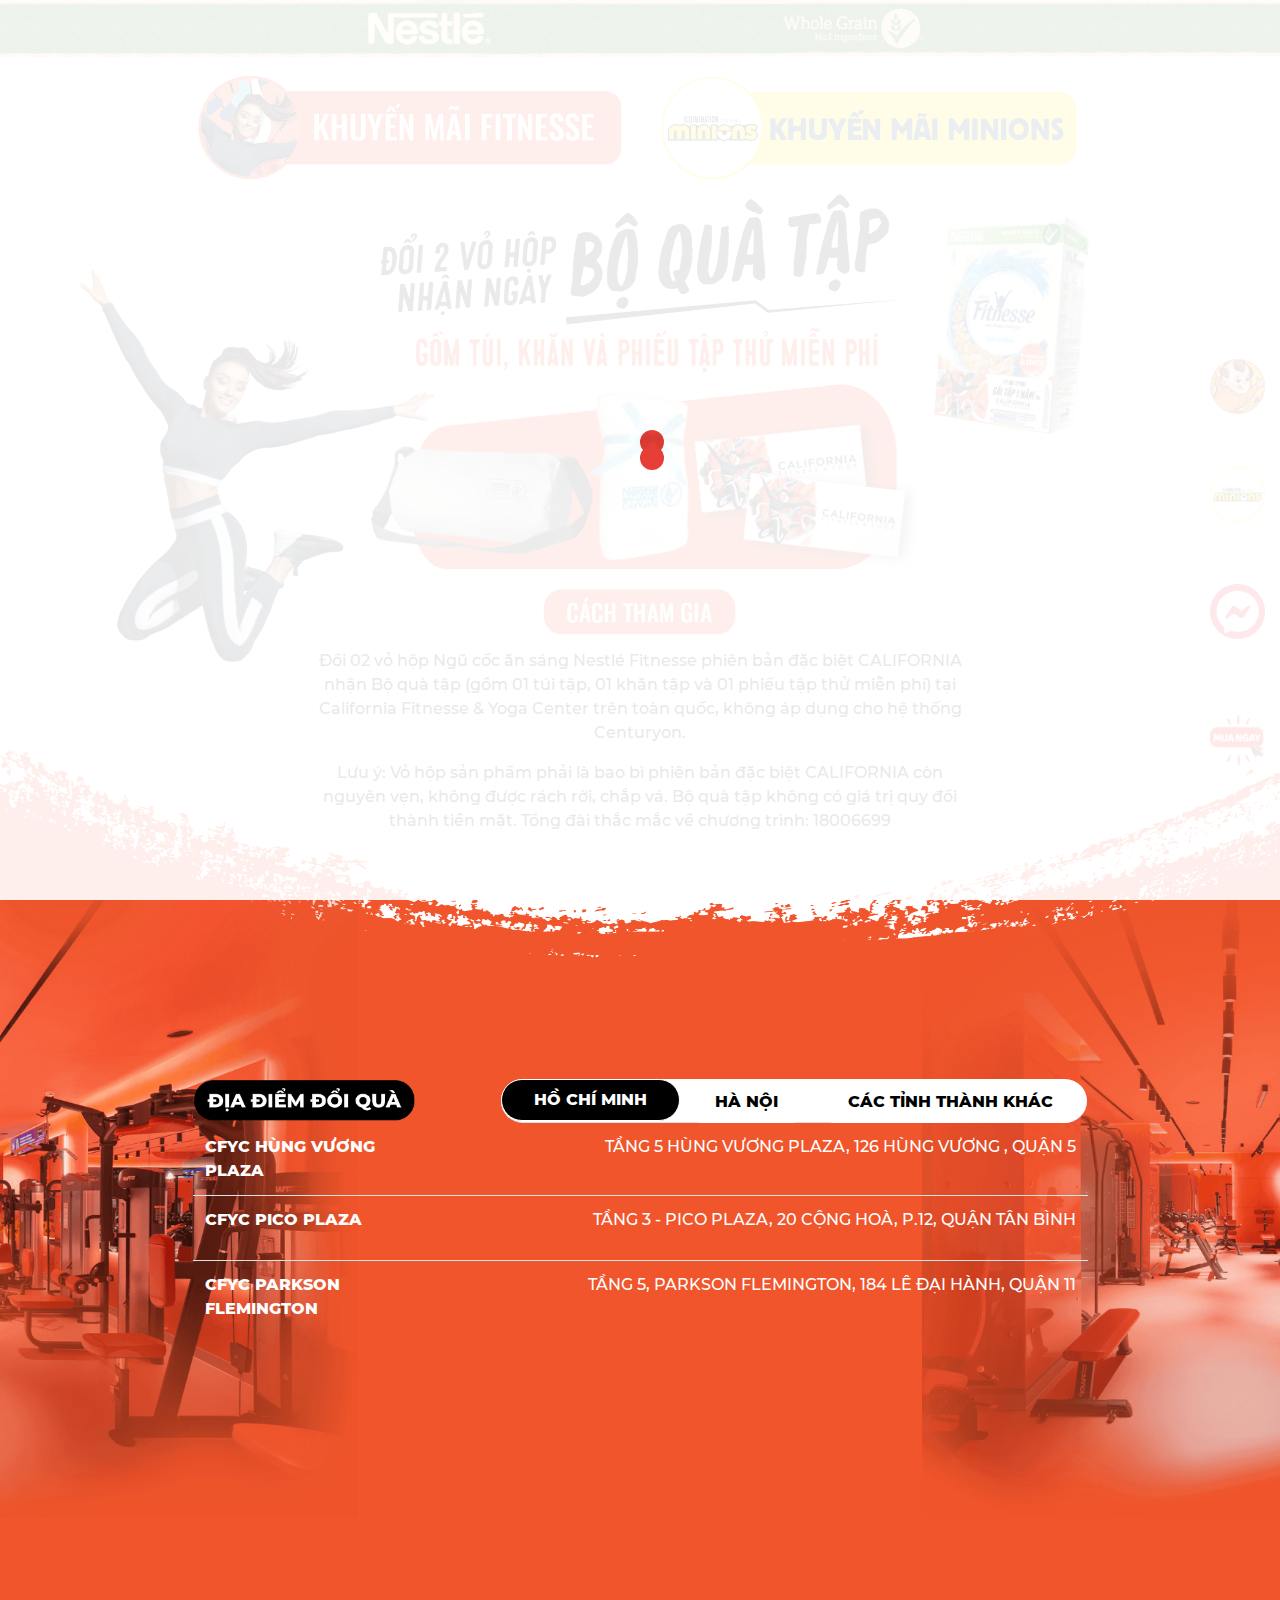
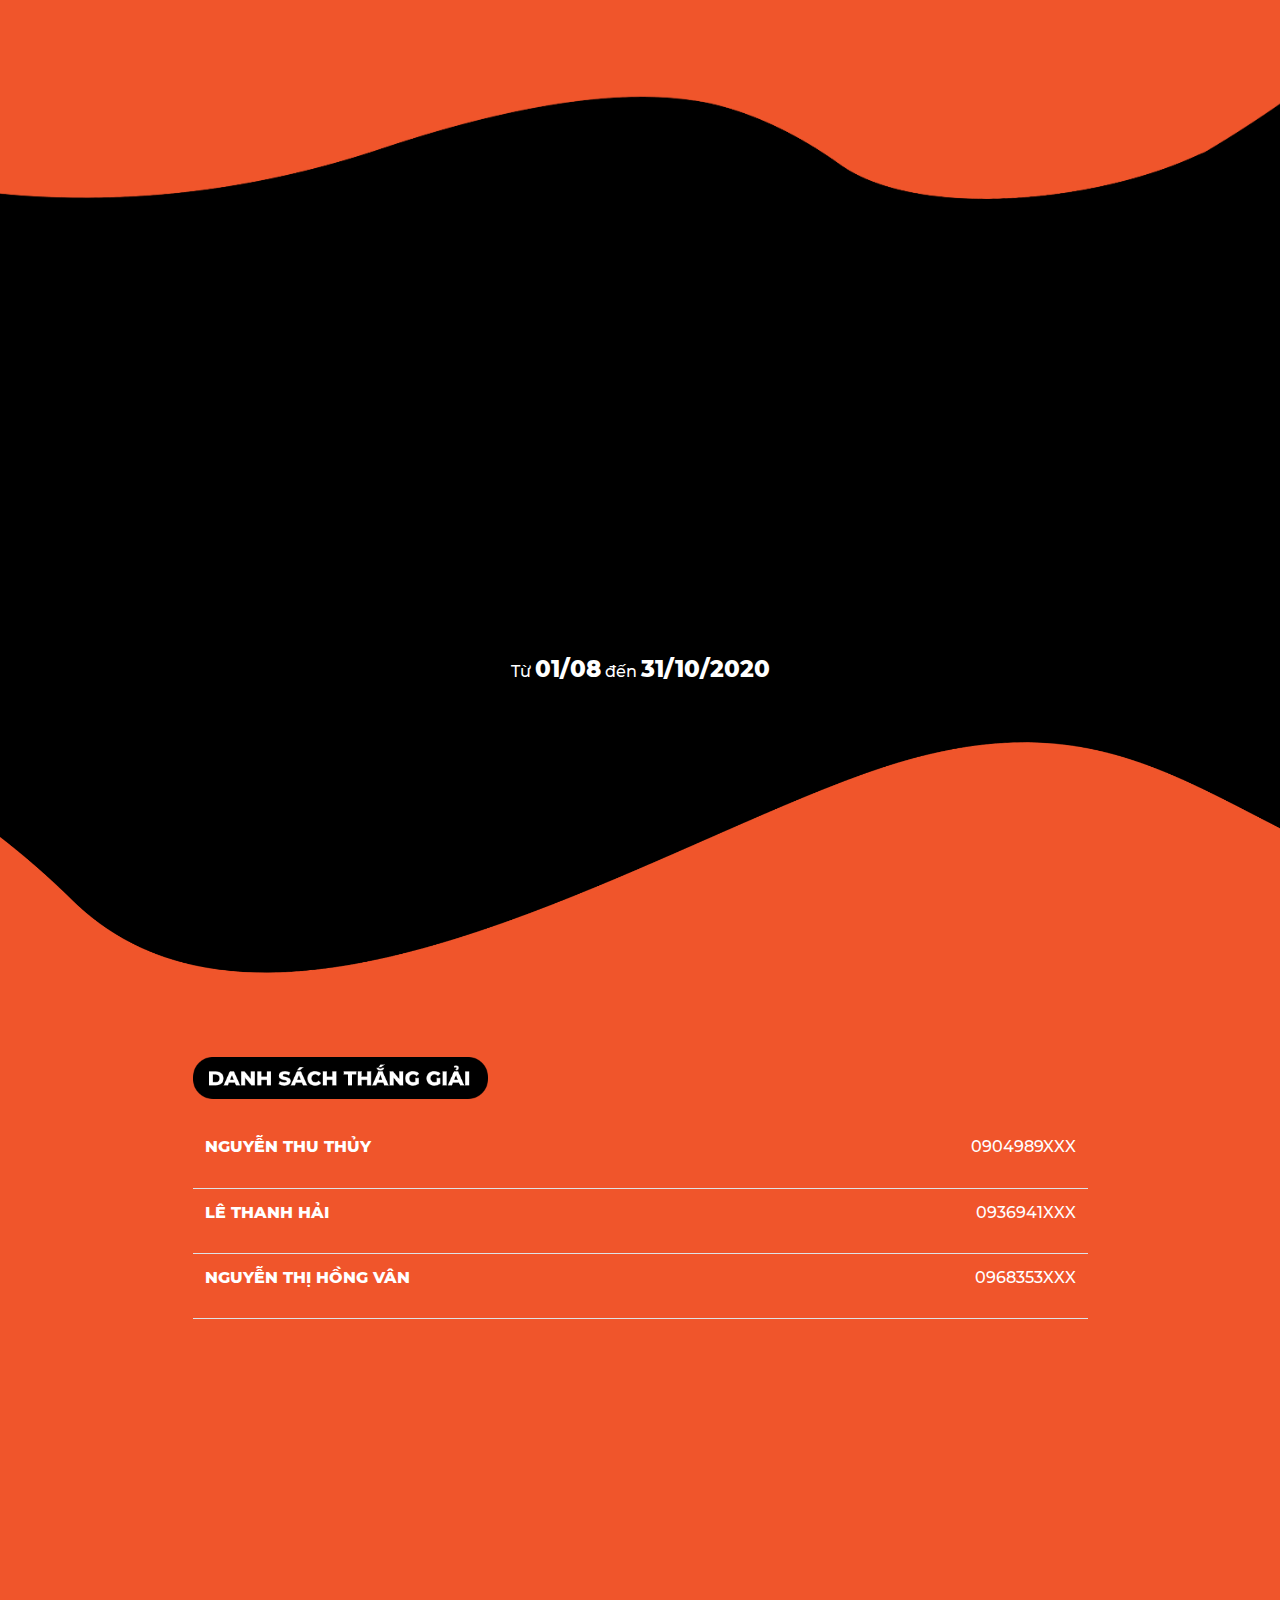
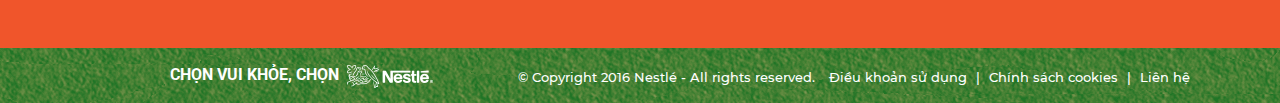
<file: web/fittness.html>
﻿<!doctype html>
<!--[if IE 7]><html lang="vi" class="ie7"></html><![endif]-->
<!--[if IE 8]><html lang="vi" class="ie8"></html><![endif]-->
<!--[if IE 9]><html lang="vi" class="ie9"></html><![endif]-->
<!-- [if gt IE 9] <!-->
<html lang="vi">
<!-- <![endif]-->

<head>
  <meta charset="utf-8">
  <title>Ngũ cốc ăn sáng Nestlé</title>
  <meta name="description" content="Ngũ cốc ăn sáng Nestlé">
  <meta name="keywords" content="Ngũ cốc ăn sáng Nestlé">
  <meta name="robots" content="index, follow">
  <meta http-equiv="Content-Type" content="text/html; charset=utf-8">
  <meta name="author" content="Nestlé">
  <!-- meta fb-->
  <meta property="og:url" content="https://www.giadinhnestle.com.vn/Ngu-Coc-An-Sang-Nestle/">
  <meta property="og:type" content="article">
  <meta property="og:title" content="Ngũ cốc ăn sáng Nestlé">
  <meta property="og:description" content="Ngũ cốc ăn sáng Nestlé">
  <meta property="og:site_name" content="Ngũ cốc ăn sáng Nestlé">
  <meta property="fb:app_id" content="850828041607640">
  <meta property="og:image" content="https://www.giadinhnestle.com.vn/Ngu-Coc-An-Sang-Nestle/images/fb_share.jpg">
  <!-- meta fb-->
  <meta name="viewport"
        content="width=device-width, initial-scale=1.0, minimum-scale=1.0, maximum-scale=1.0, user-scalable=no">
  <link rel="shortcut icon" href="images\favicon.png" type="image/x-icon">
  <link rel="stylesheet" type="text/css" href="lib\bootstrap\css\bootstrap.min.css" media="screen">
  <link rel="stylesheet" type="text/css" href="lib\font-awesome\css\fontawesome.css" media="screen">
  <link rel="stylesheet" type="text/css" href="lib\animate.css" media="screen">
  <link rel="stylesheet" type="text/css" href="css\style.css" media="screen">
  <!-- End Google Tag Manager (noscript) -->
  <!--[if lt IE 9]>
  <script src="../js/html5shiv.js" type="text/javascript"></script>
  <script src="../js/respond.min.js" type="text/javascript"></script>
  <![endif]-->
  <!-- Google Tag Manager -->
  <script>
      (function (w, d, s, l, i) {
          w[l] = w[l] || [];
          w[l].push({
              'gtm.start': new Date().getTime(),
              event: 'gtm.js'
          });
          var f = d.getElementsByTagName(s)[0],
              j = d.createElement(s),
              dl = l != 'dataLayer' ? '&l=' + l : '';
          j.async = true;
          j.src =
              'https://www.googletagmanager.com/gtm.js?id=' + i + dl;
          f.parentNode.insertBefore(j, f);
      })(window, document, 'script', 'dataLayer', 'GTM-TV9CCK');
  </script>
  <!-- End Google Tag Manager -->
  <script>
      (function (i, s, o, g, r, a, m) {
          i['GoogleAnalyticsObject'] = r;
          i[r] = i[r] || function () {
              (i[r].q = i[r].q || []).push(arguments)
          }, i[r].l = 1 * new Date();
          a = s.createElement(o), m = s.getElementsByTagName(o)[0];
          a.async = 1;
          a.src = g;
          m.parentNode.insertBefore(a, m)
      })(window, document, 'script', 'https://www.google-analytics.com/analytics.js', 'ga');
      ga('create', 'UA-27841409-43', 'auto');
      ga('send', 'pageview');
  </script>

  <!-- Google Tag Manager (noscript) -->
  <noscript>
    <iframe src="https://www.googletagmanager.com/ns.html?id=GTM-TV9CCK" height="0" width="0"
            style="display:none;visibility:hidden"></iframe>
  </noscript>

<body>
<div class="loading">
  <div class="spinner">
    <div class="dot1"></div>
    <div class="dot2"></div>
  </div>
</div>
<div class="main-site ">
  <header class="bg-header">
    <section>
      <div class="col-12 col-md-8 offset-1 mx-auto">
        <div class="row">
          <div class="col-6 text-center mx-auto">
            <a href="index.html">
              <img src="images\logo.png" class="img-fluid  whole-gain-img">
            </a>
          </div>
          <div class="col-6 text-center mx-auto">
            <a href="index.html">
              <img src="images\whole-gain-logo.png" class="img-fluid whole-gain-img">
            </a>
          </div>
        </div>
      </div>
    </section>
  </header>
  <div class="main-body main-body-fitnesse">
    <section class="get-gift">
      <div class="row">
        <div class="container">
          <div class="col-12 col-md-10 offset-md-1 offset-0 mx-auto pt-md-3">
            <div class="row">
              <div class="col-6 text-center mx-auto">
                <a href="index.html">
                  <img src="images\btn-fitnesse.png" class="img-fluid">
                </a>
              </div>
              <div class="col-6 text-center mx-auto">
                <a href="minions.html">
                  <img src="images\btn-minions.png" class="img-fluid">
                </a>
              </div>
            </div>
            <div class="row text-center">
              <div class="box-change  w-60 mx-auto wow fadeInUp" data-wow-duration="2s">
                <img src="images\text-gift.png" class="img-fluid">
              </div>
            </div>
            <div class="row text-center">
              <div class="box-change box-change-list w-60 mx-auto">
                <img src="images\list-gift.png" class="img-fluid  wow bounceInUp"
                     data-wow-duration="1s">
                <div class="box-change-list-left wow rollIn" data-wow-duration="2s"
                     data-wow-delay="0s">
                  <img src="images\girl.png" class="img-fluid">
                </div>
                <div class="box-change-list-right wow rollIn" data-wow-duration="2s"
                     data-wow-delay="0s">
                  <img src="images\list-right.png" class="img-fluid">
                </div>
              </div>
            </div>
            <div class="row text-center pb-2 pt-2">
              <div class="text-center mx-auto  wow bounceInUp" data-wow-duration="2s">
                <img src="images\btn-reg.png" class="img-fluid w-60">
              </div>
            </div>
            <div class="col-9 offset-1 mx-auto">
              <div class="row">
                <div class="text-center text-step-1">
                  <p class="wow zoomIn" data-wow-duration="2s" data-wow-delay="0.1s">Đổi 02 vỏ hộp
                    Ngũ cốc ăn sáng Nestlé Fitnesse phiên bản đặc biệt
                    CALIFORNIA nhận Bộ quà tập (gồm 01 túi tập, 01 khăn tập và 01
                    phiếu tập thử miễn phí) tại California Fitnesse & Yoga Center trên toàn
                    quốc,
                    không áp dụng cho hệ thống Centuryon.
                  </p>
                </div>
              </div>
              <div class="row pb-5rem">
                <div class="text-center text-step-1">
                  <p class="wow zoomIn" data-wow-duration="2s" data-wow-delay="0.1s">Lưu ý: Vỏ hộp
                    sản phẩm phải là bao bì phiên bản đặc biệt CALIFORNIA
                    còn nguyên vẹn, không được rách rời, chắp vá.
                    Bộ quà tập không có giá trị quy đổi thành tiền mặt.
                    Tổng đài thắc mắc về chương trình: 18006699
                  </p>
                </div>
              </div>
            </div>
            <div class="row text-center mt-4">
              <div class="text-center mx-auto pt-4 position-fix wow bounceInUp"
                   data-wow-duration="2s">
                <img src="images\time-km.png" class="img-fluid w-50">
                <p class="day-to-day pt-2 text-position">Từ <span
                  class="minions-strong">20/08</span> đến <span
                  class="minions-strong">20/10/2020</span> (hoặc đến khi hết quà)
                </p>
              </div>
            </div>

          </div>
        </div>
      </div>
    </section>
    <section class="product-gift">
      <div class="box-bg-left">
        <img src="images\bg-left.png" class="img-fluid">
      </div>
      <div class="box-bg-right">
        <img src="images\bg-right.png" class="img-fluid">
      </div>
      <div class="row">
        <div class="container">
          <div class="col-10 offset-1">
            <div class="row">
              <div class="col-md-12">
                <div class="row">
                  <div class="col-md-12 col-lg-4 mx-auto">
                    <div class="text-lg-left text-md-center text-center mx-auto">
                      <img src="images\btn-local.png"
                           class="img-fluid w-80 nt-btn-local w-mobile-100">
                    </div>
                  </div>
                  <div class="col-md-12 col-lg-8 custome-mobile-nav">
                    <nav>
                      <div class="nav nav-tabs nav-fill" id="nav-tab" role="tablist">
                        <a class="nav-item nav-link active" id="nav-home-tab"
                           data-toggle="tab" href="#nav-home" role="tab"
                           aria-controls="nav-home" aria-selected="true">Hồ Chí Minh</a>
                        <a class="nav-item nav-link" id="nav-profile-tab" data-toggle="tab"
                           href="#nav-profile" role="tab" aria-controls="nav-profile"
                           aria-selected="false">Hà Nội</a>
                        <a class="nav-item nav-link" id="nav-contact-tab" data-toggle="tab"
                           href="#nav-contact" role="tab" aria-controls="nav-contact"
                           aria-selected="false">Các Tỉnh Thành Khác</a>
                      </div>
                    </nav>
                  </div>
                </div>
                <div class="tab-content text-white" id="nav-tabContent">
                  <div class="tab-pane fade set-height-table show active" id="nav-home"
                       role="tabpanel" aria-labelledby="nav-home-tab">
                    <div class="table-responsive set-height-table">
                      <table class="table" cellspacing="0">
                        <tbody class="text-list-winner text-white">
                        <!--hcm -->
                        <tr>
                          <td>CFYC Hùng Vương Plaza </td>
                          <td>Tầng 5 Hùng Vương Plaza, 126 Hùng Vương , Quận 5 </td>
                        </tr>
                        <tr>
                          <td>CFYC Pico Plaza </td>
                          <td> Tầng 3 - Pico Plaza, 20 Cộng Hoà, P.12, Quận Tân Bình
                          </td>
                        </tr>
                        <tr>
                          <td> CFYC Parkson Flemington</td>
                          <td> Tầng 5, Parkson Flemington, 184 Lê Đại Hành, Quận 11
                          </td>
                        </tr>
                        <tr>
                          <td> CFYC Thủ Đức VINCOM Parkson </td>
                          <td> Tầng 3 - 216 Võ Văn Ngân, Phường Bình Thọ, Quận Thủ Đức
                          </td>
                        </tr>
                        <tr>
                          <td>SC ViVo City </td>
                          <td> Tầng 4 SC VivoCity, 1058 Nguyễn Văn Linh, Quận 7 </td>
                        </tr>
                        <tr>
                          <td>CFYC Lim 2 Tower </td>
                          <td> Tầng 3 - 62A Cách Mạng Tháng 8, Phường 6, Quận 3, TP.
                            HCM </td>
                        </tr>
                        <tr>
                          <td> CFYC Pearl Plaza </td>
                          <td> Tầng 3 Pear Plaza 561A Điện Biên Phủ , Q.Bình Thạnh
                          </td>
                        </tr>
                        <tr>
                          <td> CFYC Cali Tower </td>
                          <td> Cali Tower, 464-466-468 Phan Xích Long, P.2, Q. Phú
                            Nhuận </td>
                        </tr>
                        <tr>
                          <td> CFYC Saigon Mall</td>
                          <td> Tầng 2 - Saigon Mall, 2A Phan Văn Trị, P.10, Q. Gò Vấp
                          </td>
                        </tr>
                        <tr>
                          <td> Yoga Plus Aeon Mall </td>
                          <td>Yoga Plus - Tầng 2 Aeon Mall Bình Tân Đường 17A Quận
                            Bình Tân </td>
                        </tr>
                        <tr>
                          <td>UFC Gym Thảo Điền Mall </td>
                          <td> Tầng 3 - 12 Quốc Hương Quận 2 </td>
                        </tr>
                        <tr>
                          <td> Yoga Plus Thảo Điền Mall </td>
                          <td> Tầng 3 - 12 Quốc Hương Quận 2 </td>
                        </tr>
                        <tr>
                          <td> CFYC Giga Mall </td>
                          <td> 4th Floor, GigaMall, 240-242 Pham Van Dong Street, Hiep
                            Binh Chanh Ward, Thu Duc District, HCMC.</td>
                        </tr>
                        <tr>
                          <td>CFYC The Gold View </td>
                          <td>TNL Plaza The Gold View, Tầng 3, 346 Ben Van Don Street,
                            Ward 1, District 4, HCM </td>
                        </tr>
                        <tr>
                          <td> CFYC AEON Mall Tân Phú </td>
                          <td> 3th Floor, Aeon Mall - Celedon Tan Phu, 30 Bờ Bao Tân
                            Thắng Street, Sơn Kỳ Ward , Tan Phu District, Ho Chi
                            Minh City </td>
                        </tr>
                        <tr>
                          <td> CFYC Viet Martket </td>
                          <td> 3th Floor, Viet Market, 634 Bis Pham Van Chi Street,
                            Ward 8, District 6, Ho Chi Minh City </td>
                        </tr>
                        <!--!hcm-->
                        </tbody>
                      </table>
                    </div>
                  </div>
                  <div class="tab-pane fade" id="nav-profile" role="tabpanel"
                       aria-labelledby="nav-profile-tab">
                    <div class="table-responsive set-height-table">
                      <table class="table" cellspacing="0">
                        <tbody class="text-list-winner text-white">
                        <!-- hn -->
                        <tr>
                          <td>CFYC Sky City Tower </td>
                          <td>Tầng M Tháp B - Sky City Tower, 88, Láng Hạ ,Quận Đống
                            Đa, HN </td>
                        </tr>
                        <tr>
                          <td> CFYC Capital Tower </td>
                          <td> Tầng 2 - Capital tower , 41 Hai Bà Trưng , Quận Hoàn
                            Kiếm , Hà Nội </td>
                        </tr>
                        <tr>
                          <td> CFYC Time City </td>
                          <td> Times City 458 Minh Khai, Quận Hai Bà Trưng, Hà Nội
                          </td>
                        </tr>
                        <tr>
                          <td> CFYC Mipec Riverside</td>
                          <td> Tầng 6 - Mipec Riverside Số 2, phố Long Biên II, Q,Long
                            Biên, HN </td>
                        </tr>

                        <tr>
                          <td> CFYC Siêu thị Điện máy Pico </td>
                          <td> Tầng 3 & Tầng 4, Tòa nhà Long Giang, Trung tâm điện máy
                            Pico, 173 Xuân Thủy, Quận Cầu Giấy, Hà Nội </td>
                        </tr>
                        <tr>
                          <td>Yoga Plus Handico Tower </td>
                          <td> Tầng 4 - Handico Tower, Phạm Hùng, Mễ Trì, Từ Liêm, HN
                          </td>
                        </tr>
                        <tr>
                          <td> CFYC Hàng Da Plaza </td>
                          <td> Tầng 4-5, TTTM Hàng Da, Hoàn Kiếm, Hà Nội </td>
                        </tr>
                        <tr>
                          <td> CFYC MAC Plaza </td>
                          <td> 5,6th Floor, MAC Plaza, 10 Tran Phu Street, Mo Lao (Mộ
                            Lao) Ward, Ha Dong District, Ha Noi. </td>
                        </tr>
                        <tr>
                          <td> CFYC Vincome Starcity </td>
                          <td> Tầng 3, Vincom Star City, Khu đô thị Đông Nam, Đường
                            Trần Duy Hưng, phường Trung Hòa, Quận Cầu Giấy, Hà Nội
                          </td>
                        </tr>

                        <!-- hn-->
                        </tbody>
                      </table>
                    </div>
                  </div>
                  <div class="tab-pane fade" id="nav-contact" role="tabpanel"
                       aria-labelledby="nav-contact-tab">
                    <div class="table-responsive set-height-table">
                      <table class="table" cellspacing="0">
                        <tbody class="text-list-winner text-white">
                        <tr>
                          <td> CFYC Đà Nẵng </td>
                          <td>Tòa Nhà Bưu Điện Thành Phố, Tầng 2, 271 Nguyễn Văn Linh,
                            Phường Vĩnh Trung, Quận Thanh Khê, Đà Nẵng </td>
                        </tr>
                        <tr>
                          <td> CFYC Bình Dương Square </td>
                          <td> Tầng 2, Tòa nhà Bình Dương Square, 01 Phú Lợi, Khu 1,
                            Phường Phú Lợi TP. Thủ Dầu Một, Tỉnh Bình Dương </td>
                        </tr>
                        <tr>
                          <td> CFYC Pegasus Plaza </td>
                          <td> Tầng 4 - Pegasus Plaza, Số 53-55 Võ Thị Sáu, phường
                            Quyết Thắng, TP Biên Hòa Đồng Nai </td>
                        </tr>
                        <tr>
                          <td> CFYC Nha Trang Center </td>
                          <td> Tầng 4. Tòa nhà Nha Trang Center, Số 20, Đường Trần
                            Phú, Thành Phố Nha Trang, Tỉnh Khánh Hòa </td>
                        </tr>
                        <tr>
                          <td> CFYC Cần Thơ </td>
                          <td> Tầng 3 & Tầng 4 -Vincom Xuân Khánh, 209 đường 30 tháng
                            4, TP Cần Thơ </td>
                        </tr>
                        <tr>
                          <td> CFYC Lapen Center </td>
                          <td> 5th & 6th Floor, Lapen Center, 33A 30/4 Street, Ward 9,
                            Vung Tau City, Ba Ria-Vung Tau Province.</td>
                        </tr>

                        </tbody>
                      </table>
                    </div>
                  </div>
                </div>
              </div>
            </div>
            <div class="row text-center pb-md-5 pb-3  pt-4">
              <div class="text-center mx-auto">
                <img src="images\btn-product-apply.png" class="img-fluid w-60 wow bounceInUp"
                     data-wow-duration="2s">
              </div>
            </div>
            <div class="row">
              <div class="col-md-9 offset-1 mx-auto">
                <div class="row">
                  <div class="col-md-4 mt-2 mb-2 align-self-end text-center wow zoomIn"
                       data-wow-duration="2s" data-wow-delay="0.1s">
                    <img src="images\product-1.png" class="img-fluid w-75-mobile">
                  </div>
                  <div class="col-md-4 mt-2 mb-2 align-self-end text-center wow zoomIn"
                       data-wow-duration="2s" data-wow-delay="0.1s">
                    <img src="images\product-3.png" class="img-fluid w-75-mobile">
                  </div>
                  <div class="col-md-4 mt-2 mb-2 align-self-end text-center wow zoomIn"
                       data-wow-duration="2s" data-wow-delay="0.1s">
                    <img src="images\product-2.png" class="img-fluid w-75-mobile">
                  </div>
                </div>
              </div>
            </div>
          </div>
        </div>
      </div>
    </section>
    <section class="combo-item">
      <div class="container">
        <div class="col-10 offset-1 mx-auto">
          <div class="row">
            <div class="container">
              <div class="col-10 offset-1">
                <div class="row text-center">
                  <div class="text-center mx-aut magin-top-4rem  mt-3">
                    <img src="images\text-2-gift.png"
                         class="img-fluid w-60 gift-w-60 wow bounceInUp" data-wow-duration="1s">
                  </div>
                </div>
              </div>
            </div>
          </div>
        </div>
      </div>
    </section>
    <section class="bg-sms">
      <div class="container">
        <div class="col-md-6 col-12 offset-1 mx-auto text-center">
          <div class="row text-center  pb-2">
            <div class="text-center mx-auto">
              <img src="images\btn-reg.png" class="img-fluid w-60 wow bounceInUp"
                   data-wow-duration="1s">
            </div>
          </div>
          <div class="row text-center text-white mx-auto">
            <div class="col-12 wow zoomIn" data-wow-duration="2s" data-wow-delay="0.1s">

              <p class="text-send-sms">Người tiêu dùng mua các sản phẩm khuyến mại và cào mã dự
                thưởng ở mặt sau của nhãn dán trên vỏ , nhắn về tổng đài 8069
                theo cú pháp:</p>
              <p class="text-send-sms code-send-sms-h2"> [FIT2020] < MÃ DỰ THƯỞNG>
              </p>
              <p class="text-send-sms">Phí tin nhắn (1000 vnđ/tin nhắn)</p>
              <p class="text-send-sms mx-auto"> Tổng đài thắc mắc về hoạt động tin nhắn:
                <strong>1900636481</strong><br>
                Tổng đài thắc mắc về chương trình: <strong>18006699</strong></p>
            </div>
          </div>
          <div class="row text-center pt-2 pb-2">
            <div class="text-center mx-auto">
              <img src="images\btn-time-sms.png" class="img-fluid w-60 wow bounceInUp"
                   data-wow-duration="1s">
            </div>
          </div>
          <div class="row text-center text-white mx-auto">
            <div class="col">
              <p class="day-to-day pt-2 minions-day-to-day">Từ <span
                class="minions-strong">01/08</span> đến <span
                class="minions-strong">31/10/2020</span>
              </p>
            </div>
          </div>
        </div>
      </div>
    </section>
    <section class="bg-danger-box">
      <div class="container">
        <div class="col-md-7 col-12  offset-1 mx-auto text-center">
          <div class="row text-center pt-2 pb-1">
            <div class="text-center mx-auto pb-3">
              <img src="images\btn-luu-y.png" class="img-fluid w-60 wow bounceInUp"
                   data-wow-duration="1s">
            </div>
          </div>
          <div class="row text-center text-white mx-auto">
            <p class="text-send-sms wow zoomIn" data-wow-duration="2s" data-wow-delay="0.1s">
              Gói tập được áp dụng tại tất cả các phòng tập của California Fitness & Yoga trên toàn
              quốc, không áp dụng tại hệ thống Centuryon, có thời hạn 01 năm tính từ thời điểm khách
              hàng kích hoạt thẻ tập (thời gian kích hoạt thẻ tập: trong vòng 3 tháng kể từ ngày hết
              thời hạn trao thưởng). Gói tập không có giá trị quy đổi thành tiền mặt và không bắt buộc
              người trúng thưởng là người trực tiếp sử dụng. Khách hàng trúng giải được quyền chuyển
              nhượng cho người khác sử dụng trước khi kích hoạt thẻ tập
              Khách hàng phải từ 18 tuổi trở lên khi tham gia chương trình. Vui lòng giữ vỏ hộp sản
              phẩm và nhãn dán có mã dự thưởng để nhận giải
            </p>
          </div>
        </div>
      </div>
    </section>
    <section class="list-winner">
      <div class="row">
        <div class="container">
          <div class="col-12 col-md-10 offset-md-1 offset-0">
            <div class="row">
              <div class="col text-md-left text-center pb-4 pt-5">
                <img src="images\btn-dstg.png" class="img-fluid w-33 w-apply">
              </div>
            </div>
            <div class="row">
              <div class="col-md-12">
                <div class="table-responsive set-height-table">
                  <table class="table pt-4 text-white">
                    <thead>

                    </thead>
                    <tbody class="text-list-winner">
                    <tr>
                      <td>Nguyễn Thu Thủy</td>
                      <td>0904989xxx</td>
                    </tr>
                    <tr>
                      <td>Lê Thanh Hải</td>
                      <td>0936941xxx</td>
                    </tr>
                    <tr>
                      <td>Nguyễn Thị Hồng Vân</td>
                      <td>0968353xxx</td>
                    </tr>
                    </tbody>
                  </table>
                </div>
              </div>
            </div>
            <div class="row text-center">
              <div class="text-center mx-auto pt-5">
                <a data-toggle="modal" data-target="#ruleModal">
                  <img src="images\btn-view-detail-rule.png" class="img-fluid w-60 wow bounceInUp"
                       data-wow-duration="1s">
                </a>
              </div>
            </div>
            <div class="winner-h-75"></div>
          </div>
        </div>
      </div>
    </section>
    <footer class="footer">
      <div class="container mx-auto text-center">
        <p class="txt">Chọn vui khỏe, chọn</p>
        <a class="logo-footer" href="#" title=""><img src="images\logo-footer.png" alt=""></a>
        <div class="copyright">© Copyright 2016 Nestlé - All rights reserved.
          <ul>
            <li><a href="https://www.nestle.com.vn/info/tc" target="_blank" title="">Điều khoản sử
              dụng</a></li> |
            <li><a href="https://www.nestle.com.vn/info/cookies" target="_blank" title="">Chính sách
              cookies</a></li> |
            <li><a href="https://www.giadinhnestle.com.vn/lien-he" target="_blank" title="">Liên hệ</a>
            </li>
          </ul>
        </div>
      </div>
    </footer>
    <!--- menu -->
    <a href="minions.html" title="minions" class="btn-shopping-1">
      <img src="images\btn-minions-fix.png" alt="" class="w-55">
    </a>
    <a href="index.html" title="top" class="btn-shopping-2">
      <img src="images\btn-fitnesse-fix.png" alt="fitnesse" class="w-55">
    </a>
    <a href="https://bit.ly/2OsEZhT" target="_blank" title="chat" class="btn-shopping-3">
      <img src="images\chat-fb.png" alt="" class="w-55">
    </a>
    <a href="https://shopee.vn/m/nestle-breakfast-cereal" target="_blank" title="top" data-wow-duration="800ms"
       data-wow-delay="0s" data-wow-iteration="infinite" class="btn-shopping wow bounce animated animated">
      <img src="images\btn_buy_now.png" alt="" class="w-55">
    </a>
    <!--- menu -->
    <!-- popup-->
    <!-- Modal -->
    <div class="modal fade" id="ruleModal" tabindex="-1" role="dialog" aria-labelledby="exampleModalLabel"
         aria-hidden="true">
      <div class="modal-dialog modal-lg" role="document">
        <div class="modal-content">
          <div class="modal-header">

          </div>
          <div class="modal-body">
            <div class="row rule">
              <div class="col-12 mx-auto text-center">
                <img src="images\btn-the-le.png" class="img-fluid w-50">
              </div>
            </div>
            <button type="button" class="close" data-dismiss="modal" aria-label="Close">
              <span aria-hidden="true"><img src="images\x.png" class="img-fluid modalx"></span>
            </button>
            <div class="box-content mt-5">
              <h2 style="text-align: center;"><strong>Thể lệ chương trình “Mua NGŨ CỐC ĂN SÁNG NESTLÉ
                đổi phiếu tập gym”</strong></h2>
              <p>&nbsp;</p>
              <p>1. Tên chương trình khuyến mại: <strong>Mua NGŨ CỐC ĂN SÁNG NESTLÉ đổi phiếu tập
                gym</strong></p>
              <p>2. Địa bàn (phạm vi) khuyến mại: Toàn quốc</p>
              <p>3. Hình thức khuyến mại: Bán hàng, cung ứng dịch vụ có kèm theo phiếu mua hàng, phiếu
                sử dụng dịch vụ.</p>
              <p>4. Thời gian khuyến mại: <strong>từ 20/08/2020 đến ngày 20/10/2020</strong> hoặc đến
                khi hết quà.</p>
              <p>5. Hàng hoá, dịch vụ khuyến mại: Là các hàng hóa nêu dưới đây:</p>
              <p>&nbsp; &nbsp; (i) <strong>Thực phẩm bổ sung Ngũ cốc ăn sáng trái cây Nestlé FITNESSE
                FRUIT 450g Phiên bản Đặc biệt</strong> - Bao bì có hình ảnh chương trình
                “California Fitnesse &amp; Yoga”</p>
              <p>&nbsp; &nbsp;&nbsp;(ii) <strong>Thực phẩm bổ sung Ngũ cốc ăn sáng Mật ong &amp; Hạnh
                nhân Nestlé FITNESSE Honey &amp; Almond 390g Phiên bản Đặc biệt</strong> - Bao
                bì có hình ảnh chương trình “California Fitnesse &amp; Yoga</p>
              <p>&nbsp; &nbsp;&nbsp;(iii) <strong>Thực phẩm bổ sung Ngũ cốc ăn sáng Nestlé FITNESSE
                Original 375g Phiên bản Đặc biệt</strong> - Bao bì có hình ảnh chương trình
                “California Fitnesse &amp; Yoga</p>
              <p>6. Hàng hoá, dịch vụ dùng để khuyến mại: 01 phiếu tập thử miễn phí trong ít nhất 14
                ngày (kèm một túi tập và một khăn tập)</p>
              <p>7. Khách hàng của chương trình khuyến mại (đối tượng được hưởng khuyến mại): Người
                tiêu dùng mua sản phẩm khuyến mại theo nội dung chi tiết của chương trình khuyến mại
                trong thời gian khuyến mại.</p>
              <p>8. Nội dung chi tiết của chương trình khuyến mại:</p>
              <p>Trong thời gian khuyến mại, khách hàng mua hai hộp:</p>
              <p>&nbsp; &nbsp;&nbsp;(i) Thực phẩm bổ sung Ngũ cốc ăn sáng trái cây Nestlé FITNESSE
                FRUIT 450g Phiên bản Đặc biệt Giá khuyến nghị 200,000 đồng/ 2 hộp; hoặc</p>
              <p>&nbsp; &nbsp;&nbsp;(ii) Thực phẩm bổ sung Ngũ cốc ăn sáng Mật ong &amp; Hạnh nhân
                Nestlé FITNESSE Honey &amp; Almond 390g Phiên bản Đặc biệt Giá khuyến nghị 220,000
                đồng/ 2 hộp; hoặc</p>
              <p>&nbsp; &nbsp;&nbsp;(iii) Thực phẩm bổ sung Ngũ cốc ăn sáng Nestlé FITNESSE Original
                375g Phiên bản Đặc biệt Giá khuyến nghị 180,000đ/ 2 hộp;</p>
              <p>và đem các vỏ hộp phiên bản bao bì đặc biệt đến các phòng tập California Fitness
                &amp; Yoga Center trên toàn quốc, trừ hệ thống Centuryon để đổi phiếu tập thử miễn
                phí (kèm một túi tập và một khăn tập).</p>
              <p>&nbsp;</p>
              <p>&nbsp;</p>
              <p>&nbsp;</p>
              <p>&nbsp;</p>
              <h2 style="text-align: center;">THỂ LỆ CHƯƠNG TRÌNH KHUYẾN MẠI “NGŨ CỐC FITNESS CALI”
              </h2>
              <p>&nbsp;</p>
              <p><strong>1</strong>. Tên chương trình khuyến mại: <strong>“NGŨ CỐC FITNESS
                CALI”</strong></p>
              <p><strong>2</strong>. Thời gian khuyến mại: từ ngày 01/08/2020 đến 23h59 ngày
                31/10/2020</p>
              <p><strong>3</strong>. Hàng hoá, dịch vụ khuyến mại:</p>
              <p>&nbsp; &nbsp; a. Thực phẩm bổ sung Ngũ cốc ăn sáng trái cây NESTLÉ FITNESSE 450g</p>
              <p>&nbsp; &nbsp;&nbsp;b. Thực phẩm bổ sung Ngũ cốc ăn sáng Mật ong và Hạnh nhân NESTLÉ
                FITNESSE HONEY &amp; ALMOND 390g</p>
              <p>&nbsp; &nbsp;&nbsp;c. Thực phẩm bổ sung Ngũ cốc ăn sáng NESTLÉ FITNESSE ORIGINAL 375g
              </p>
              <p><strong>4</strong>. Địa bàn (phạm vi) khuyến mại: Toàn quốc</p>
              <p><strong>5</strong>. Hình thức khuyến mại: hình thức mang tính may rủi (Quay số xác
                định trúng thưởng)</p>
              <p><strong>6</strong>. Khách hàng của chương trình khuyến mại (đối tượng hưởng khuyến
                mại): Tất cả khách hàng tiêu dùng có quốc tịch Việt Nam từ 18 tuổi trở lên, có mua
                sản phẩm khuyến mại trong thời gian khuyến mại.</p>
              <p><strong>7.</strong> Cơ cấu giải thưởng:</p>
              <p>&nbsp;</p>
              <table class="table table-bordered table-responsive-sm">
                <thead>
                <tr>
                  <th scope="col">Cơ cấu giải thưởng</th>
                  <th scope="col">Nội dung giải thưởng </th>
                  <th scope="col">Số giải</th>
                </tr>
                </thead>
                <tbody>
                <tr>
                  <th scope="row">Giải thưởng</th>
                  <td>Gói tập được áp dụng tại tất cả các phòng tập của California Fitness
                    &amp; Yoga trên toàn quốc, không áp dụng tại hệ thống Centuryon. Gói tập
                    có thời hạn 01 năm tính từ thời điểm khách hàng kích hoạt thẻ tập (thời
                    gian kích hoạt thẻ tập: trong vòng 3 tháng kể từ ngày hết thời hạn trao
                    thưởng). Gói tập không có giá trị quy đổi thành tiền mặt và không bắt
                    buộc người trúng thưởng là người trực tiếp sử dụng. Khách hàng trúng
                    giải được quyền chuyển nhượng giải cho người khác sử dụng trước khi kích
                    hoạt thẻ tập</td>
                  <td>03</td>
                </tr>

                </tbody>
              </table>
              <p>&nbsp;</p>
              <p><strong><span style="text-decoration: underline;">Lưu ý về giải
                                            thưởng:</span></strong></p>
              <p>Giải thưởng không được quy đổi thành tiền mặt.</p>
              <p>Tổng giá trị giải thưởng khuyến mại:<strong> </strong> </p>
              <p><strong>8. Nội dung chi tiết thể lệ chương trình khuyến mại:</strong></p>
              <p><strong>8.1. Cách thức tham gia chương trình:</strong></p>
              <p>&nbsp; &nbsp; &nbsp; &nbsp; &nbsp;- Trong thời gian khuyến mại, người tiêu dùng mua
                các sản phẩm khuyến mại và cào mã dự thưởng ở mặt sau của nhãn dán trên vỏ hộp (danh
                sách mã dự thưởng đã đăng ký với cục xúc tiến thương mại) và nhắn về tổng đài 8069
                theo cú pháp:</p>
              <h3 style="text-align: center;">[FIT2020] &lt;MÃ DỰ THƯỞNG&gt;</h3>
              <p>&nbsp; &nbsp; &nbsp; &nbsp; &nbsp;- Người tiêu dùng phải trả phí tin nhắn (1000
                vnđ/tin nhắn) khi tham gia chương trình.</p>
              <p>&nbsp; &nbsp; &nbsp; &nbsp; &nbsp;- Không giới hạn số tin nhắn mà mỗi số điện thoại
                được phép nhắn về tổng đài trong một ngày</p>
              <p>&nbsp; &nbsp; &nbsp; &nbsp; &nbsp;- Nếu khách hàng nhắn tin sai cú pháp hoặc sai mã
                dự thưởng sẽ nhận được tin nhắn hồi báo từ tổng đài của chương trình, yêu cầu kiểm
                tra lại cú pháp hoặc mã dự thưởng và gửi lại tin nhắn chính xác để tham dự chương
                trình hoặc gọi điện về tổng đài 1900636481 để được hướng dẫn thêm. Người tiêu dùng
                sẽ phải trả cước 1.000đ/phút cho cuộc gọi vào tổng đài nêu trên.</p>
              <p>&nbsp;</p>

              <table class="table table-bordered">
                <thead>
                <tr style="
    background-color: #ff5722;
">
                  <th>Trường hợp</th>
                  <th>Trường hợp</th>
                  <th>Nội dung tin nhắn sms trả về</th>

                </tr>
                </thead>
                <tbody>
                <tr>
                  <th rowspan="4">Đúng từ khóa FIT2020 + đúng mã dự thưởng


                  </th>
                  <td>Tin nhắn được gửi đến trước 00h:00' 01/08/2020</td>
                  <td>Chuong trinh khuyen mai 'FITNESSE CALI' chua bat dau. Vui long gui lai
                    ma du thuong tu 00:00 ngay 01/08/2020. LH:1900636481(1000d/p).</td>

                </tr>
                <tr>
                  <td>Tin nhắn được gửi trong thời gian từ 00h:00 01/08/2020- 23h:59'
                    31/10/2020</td>
                  <td>Ma so hop le. Vui long giu lai hop san pham va nhan dan co ma du thuong
                    de lam bang chung nhan thuong. Don cho ket qua quay so trung thuong vao
                    ngay 01/11/2020.</td>


                </tr>
                <tr>
                  <td>Tin nhắn được gửi sau thời gian 23h:59' 31/10/2020</td>
                  <td>Cam on ban da tham gia chuong trinh khuyen mai 'FITNESSE CALI'. Chuong
                    trinh da ket thuc tu 23h59 ngay 31/10/2020.</td>


                </tr>
                <tr>
                  <td>Mã số dự thưởng đã được dùng trước đó </td>
                  <td colspan="2">Ma du thuong da duoc tham gia truoc do. Vui long tham gia
                    bang mot ma so khac. LH: 1900636481 (1000d/phut)</td>

                </tr>

                <tr>
                  <th>Đúng từ khóa FIT2020 + sai mã dự thưởng</th>
                  <td>Sai mã dự thưởng</td>
                  <td>Ma du thuong khong hop le.Vui long kiem tra lai va tham gia bang mot ma
                    so khac. LH: 1900636481 (1000d/phut)</td>

                </tr>

                <tr>
                  <th rowspan="2">Sai từ khóa FIT2020

                  </th>
                  <td>Tin nhắn mặc định của hệ thống đầu số </td>
                  <td>Tin nhan sai cu phap. Vui long kiem tra lai hoac goi 19001790
                    (1500d/phut). Your sms formula is incorrect, please contact 19001790 for
                    more details (1500d/m)</td>

                </tr>
                <tr>
                  <td>Tin nhắn mặc định của hệ thống Viettel (đối với thuê bao Viettel)</td>
                  <td>Sai cu phap.Yeu cau cua quy khach khong duoc thuc hien.Quy khach se duoc
                    hoan tra cuoc phi trong vong 20(hai muoi) ngày. Tran trong!</td>


                </tr>
                </tbody>
              </table>
              <p>&nbsp; &nbsp; &nbsp;&nbsp;- Khách hàng giữ lại vỏ hộp sản phẩm và nhãn dán có mã dự
                thưởng để nhận giải.</p>
              <p>&nbsp; &nbsp; &nbsp;&nbsp;- Thời gian cuối cùng để tiếp nhận tin nhắn: 23:59 ngày
                31/10/2020</p>
              <p><strong>8.2. Quy định về bằng chứng xác định trúng thưởng</strong></p>
              <p>&nbsp; &nbsp; &nbsp; - Vỏ hộp và nhãn trúng thưởng phải là bao bì thật do Công ty
                TNHH NESTLÉ Việt Nam phát hành có mã trúng thưởng phải trùng khớp với kết quả quay
                số và trùng với bộ mã mà Công ty TNHH NESTLÉ Việt Nam đã đăng ký với Cục Xúc tiến
                Thương mại - Bộ Công thương</p>
              <p>&nbsp; &nbsp; &nbsp;&nbsp;- Vỏ hộp và nhãn trúng thưởng phải còn nguyên vẹn, không
                được rách rời, chắp vá. Mã dự thưởng gồm 14 (mười bốn) ký tự, gồm ký tự chữ và ký tự
                số không bị cạo sửa, tẩy xóa, không bị biến dạng khác với quy cách ban đầu</p>
              <p><strong>8.3. Thời gian, địa điểm, cách thức xác định trúng thưởng</strong></p>
              <p>&nbsp; &nbsp; &nbsp;&nbsp;- Ngày 01/11/2020 vào lúc (17h00), hệ thống quay số xác
                định trúng thưởng sẽ tự động quay số cho tổ hợp mã dự thưởng và số điện thoại đã
                tham gia chương trình đến 23:59 ngày 31/10/2020 và chọn ra khách hàng may mắn trúng
                giải thưởng</p>
              <p>&nbsp; &nbsp; &nbsp;&nbsp;- Việc quay số xác định trúng thưởng sẽ được thực hiện bằng
                phần mềm quay số xác định trúng thưởng do Công ty Cổ phần truyền thông GAPIT, địa
                chỉ Tầng 2, tòa nhà Sông Đà, 14B Kỳ Đồng,</p>
              <p>P.9, Q.3, Tp. Hồ Chí Minh phụ trách, quay số và công bố kết quả một lần trong một
                ngày duy nhất 01/11/2020.</p>
              <p><strong>8.4 Cách thức, thời hạn thông báo trúng thưởng:</strong></p>
              <p>&nbsp; &nbsp; &nbsp;&nbsp;- Trong vòng 24 giờ kể từ khi xác định kết quả quay số,
                khách hàng may mắn trúng thưởng sẽ nhận được tin nhắn: “ Chuc mung MA xxxxxxxxx
                trung giai Goi tap 1 nam tại California cua CT 'FITNESS CALI.' Vui long giu lai vo
                hop va nhan dan co ma trung thuong de lam bang chung nhan giai. NESTLE se lien he
                voi ban de huong dan nhan giai trong thoi gian som nhat”</p>
              <p>&nbsp; &nbsp; &nbsp;&nbsp;- Thông tin danh sách khách hàng trúng thưởng cập nhật tại
                https://www.giadinhnestle.com.vn/Ngu-Coc-An-Sang-Nestle/</p>
              <p><strong>8.5. Thời gian, địa điểm, thủ tục trao thưởng:</strong></p>
              <p>&nbsp; &nbsp; &nbsp;&nbsp;- Công ty TNHH NESTLÉ Việt Nam sẽ xác nhận thông tin của
                người trúng thưởng và trao giải thưởng cho người trúng thưởng. Biên bản xác nhận
                trúng thưởng và trao giải sẽ do đại diện của Công ty TNHH NESTLÉ Việt Nam và người
                trúng giải ký.</p>
              <p>&nbsp; &nbsp; &nbsp;&nbsp;- Thủ tục trao giải:</p>
              <p>&nbsp; &nbsp; &nbsp;&nbsp;• Khách hàng ở HCM, Hà Nội: sẽ liên hệ với số điện thoại
                0835792253 và đến văn phòng công ty Nestle (lầu 5, 138 Hai Bà Trưng, P.Đa Kao, Q.1)
                để nhận giải.</p>
              <p>&nbsp; &nbsp; &nbsp;&nbsp;• Khách hàng ở các tỉnh thành khác: Đại diện của Công ty
                TNHH NESTLÉ Việt Nam sẽ liên lạc với người trúng thưởng để xác nhận thời gian và địa
                điểm trao giải. Khi tiến hành trao giải, đại diện Công ty TNHH NESTLÉ Việt Nam sẽ
                đối chiếu các thông tin (Tin nhắn chúc mừng trúng thưởng, CMND bản gốc) thu nhận vỏ
                hộp, và nhãn dán có mã số trúng thưởng và Ký Biên Bản Trao giải với KH</p>
              <p>&nbsp; &nbsp; &nbsp;&nbsp;- Khi nhận giải người tiêu dùng cần chuẩn bị:</p>
              <p>&nbsp; &nbsp; &nbsp;&nbsp;o Tin nhắn chúc mừng trúng thưởng</p>
              <p>&nbsp; &nbsp; &nbsp;&nbsp;o CMND bản gốc</p>
              <p>&nbsp; &nbsp; &nbsp;&nbsp;o Vỏ hộp và nhãn dán có mã số trúng thưởng</p>
              <p>&nbsp; &nbsp; &nbsp;&nbsp;- Nếu như người trúng thưởng không cung cấp đầy đủ các
                chứng từ hợp lệ trong thời hạn quy định thì coi như người trúng thưởng không đủ tiêu
                chuẩn để nhận giải. Trong trường hợp này, giải thưởng sẽ được xử lý theo quy định
                của pháp luật.</p>
              <p>&nbsp; &nbsp; &nbsp;&nbsp;- Thời hạn cuối cùng Công ty TNHH NESTLÉ Việt Nam có trách
                nhiệm trao thưởng là 30 ngày kể từ ngày kết thúc chương trình khuyến mại
                (30/11/2020). Sau thời hạn này, đối với trường hợp không liên lạc được với người
                trúng thưởng sau khi đã thông báo hoặc khách hàng không nhận thưởng, giải thưởng sẽ
                được xử lý theo quy định của pháp luật.</p>
              <p><strong>9. Đầu mối giải đáp thắc mắc:</strong></p>
              <p>Mọi thắc mắc liên quan đến chương trình khuyến mại này, khách hàng liên hệ:</p>
              <p>Phòng dịch vụ khách hàng Công ty TNHH NESTLÉ Việt Nam</p>
              <p>Lầu 5, Empress Tower, 138-142 Hai Bà Trưng, P. Đa Kao, Q.1, Tp. Hồ Chí Minh</p>
              <p>Điện thoại: (028) 3 911 3737 Fax: (028) 3 823 8632</p>
              <p>Hotline: 18006699 (miễn phí cuộc gọi)</p>
              <p><strong>10. Trách nhiệm thông báo</strong></p>
              <p>&nbsp; &nbsp; &nbsp;&nbsp;- Công ty TNHH NESTLÉ Việt Nam có trách nhiệm thông báo
                công khai nội dung chi tiết của thể lệ chương trình này trên www.nestle.com.vn</p>
              <p>&nbsp; &nbsp; &nbsp;&nbsp;- Công ty TNHH NESTLÉ Việt Nam có trách nhiệm thông báo đầy
                đủ mã số trúng thưởng trên trang
                https://www.giadinhnestle.com.vn/Ngu-Coc-An-Sang-Nestle/</p>
              <p><strong>11. Quy định khác</strong></p>
              <p>&nbsp; &nbsp; &nbsp;&nbsp;- Trong trường hợp xảy ra tranh chấp liên quan đến chương
                trình này, Công ty TNHH NESTLÉ Việt Nam sẽ có trách nhiệm trực tiếp giải quyết, nếu
                không thỏa thuận được tranh chấp sẽ được xử lý theo quy định của pháp luật Việt Nam.
              </p>
              <p>&nbsp; &nbsp; &nbsp;&nbsp;- Ban tổ chức, nhân viên Công ty TNHH NESTLÉ Việt Nam, nhân
                viên Công ty quảng cáo truyền thông và các Công ty làm dịch vụ cho Công ty TNHH
                NESTLÉ Việt Nam trong chương trình này không được tham gia chương trình.</p>
              <p>&nbsp; &nbsp; &nbsp;&nbsp;- Nếu khách hàng trúng thưởng đồng ý, Công ty Công ty TNHH
                NESTLÉ Việt Nam sẽ sử dụng thông tin và hình ảnh của khách hàng trúng thưởng vào các
                hoạt động quảng cáo.</p>
              <p>&nbsp; &nbsp; &nbsp;&nbsp;- Sau khi kết thúc chương trình khuyến mại, Công ty TNHH
                NESTLÉ Việt Nam có trách nhiệm báo cáo kết quả thực hiện chương trình khuyến mại
                trên theo đúng quy định của pháp luật về thời hạn báo cáo, Công ty TNHH NESTLÉ Việt
                Nam lưu trữ và chịu trách nhiệm và các tài liệu, chứng từ trao thưởng để phục vụ
                công tác thanh tra, kiểm tra theo quy định của pháp luật.</p>
              <p>&nbsp; &nbsp; &nbsp;&nbsp;- Đối với giải thưởng không có người trúng thưởng của
                chương trình khuyến mại, Công ty TNHH NESTLÉ Việt Nam có trách nhiệm trích nộp ngân
                sách nhà nước theo quy định tại khoản 4 Điều 96 Luật Thương mại</p>
            </div>
          </div>
        </div>
      </div>
    </div>
    <!-- !popup-->
  </div>
</div>
<script type="text/javascript" src="lib\jquery\jquery.min.js"></script>
<script type="text/javascript" src="lib\bootstrap\js\bootstrap.min.js"></script>
<script src="lib\wow\wow.min.js"></script>
<script type="text/javascript" src="js\start.js"></script>
<script>
    new WOW().init();
</script>
</body>

</head>

</html>
</file>
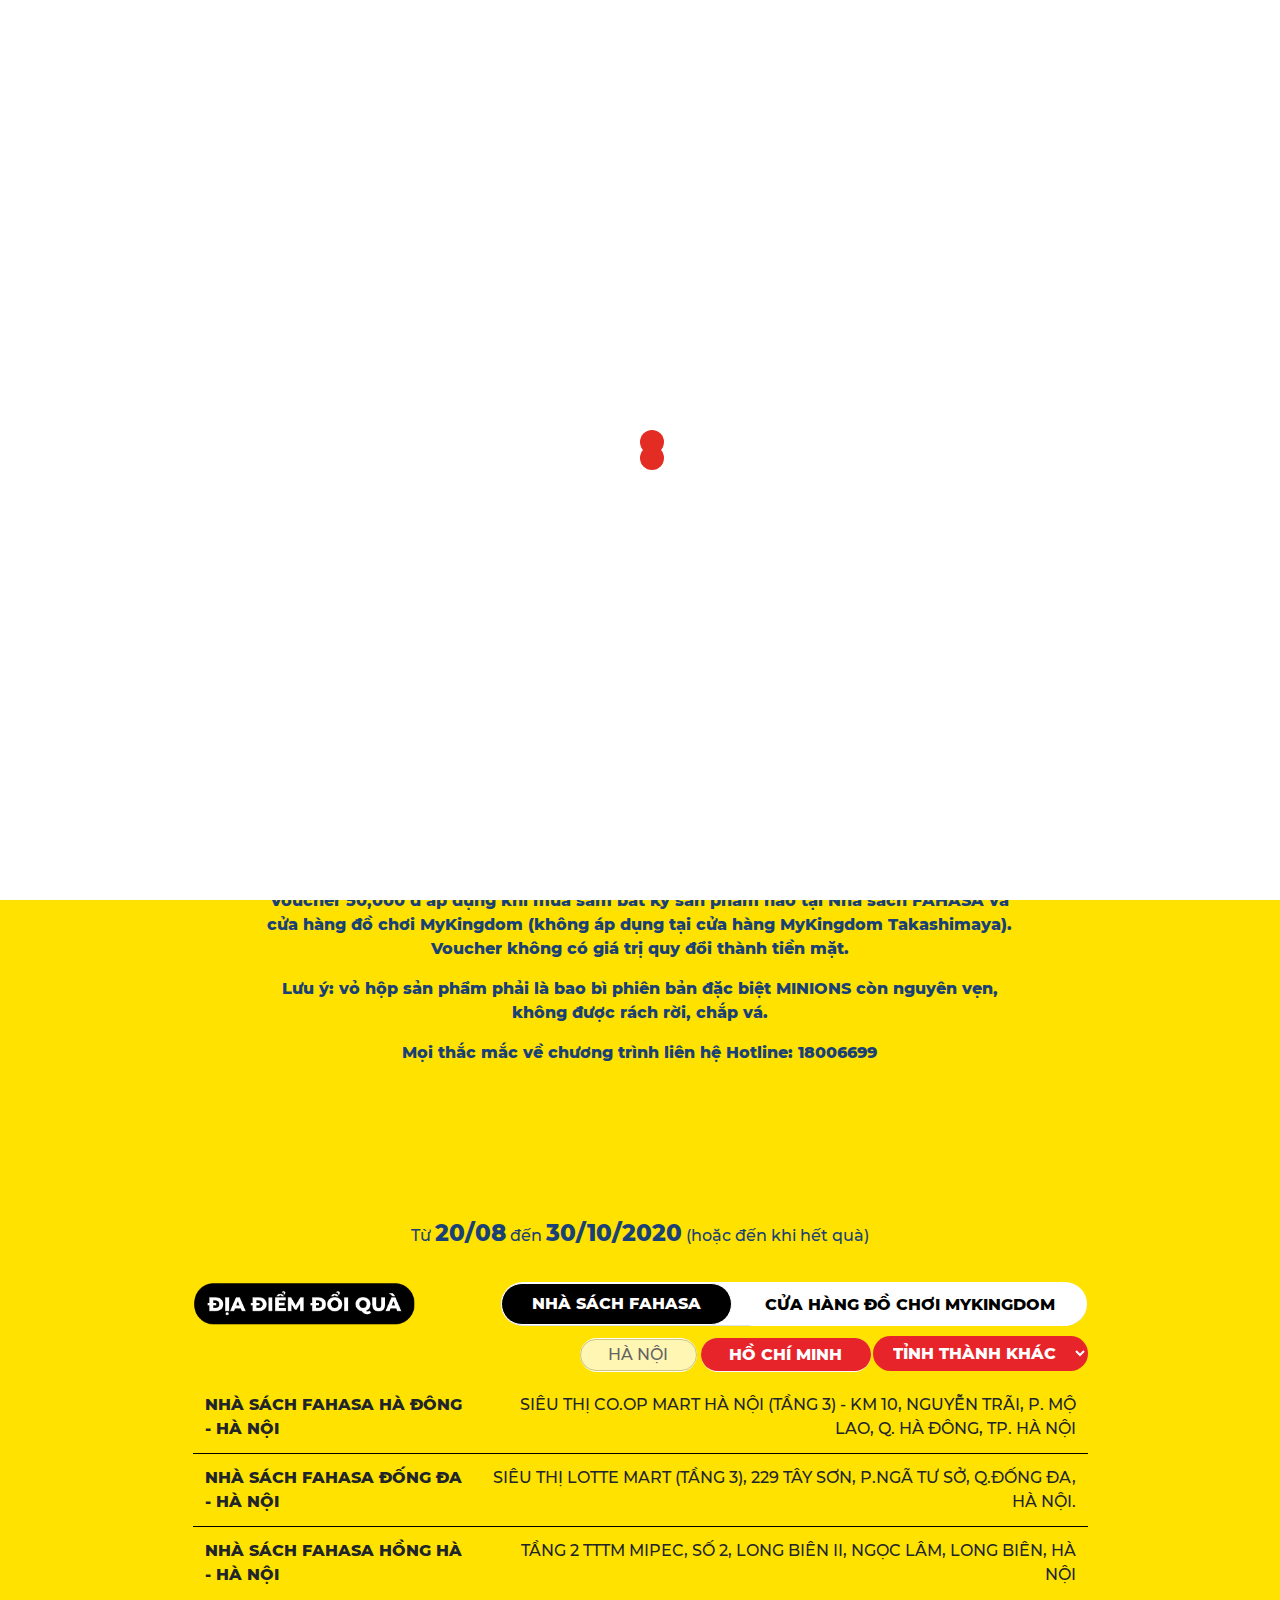
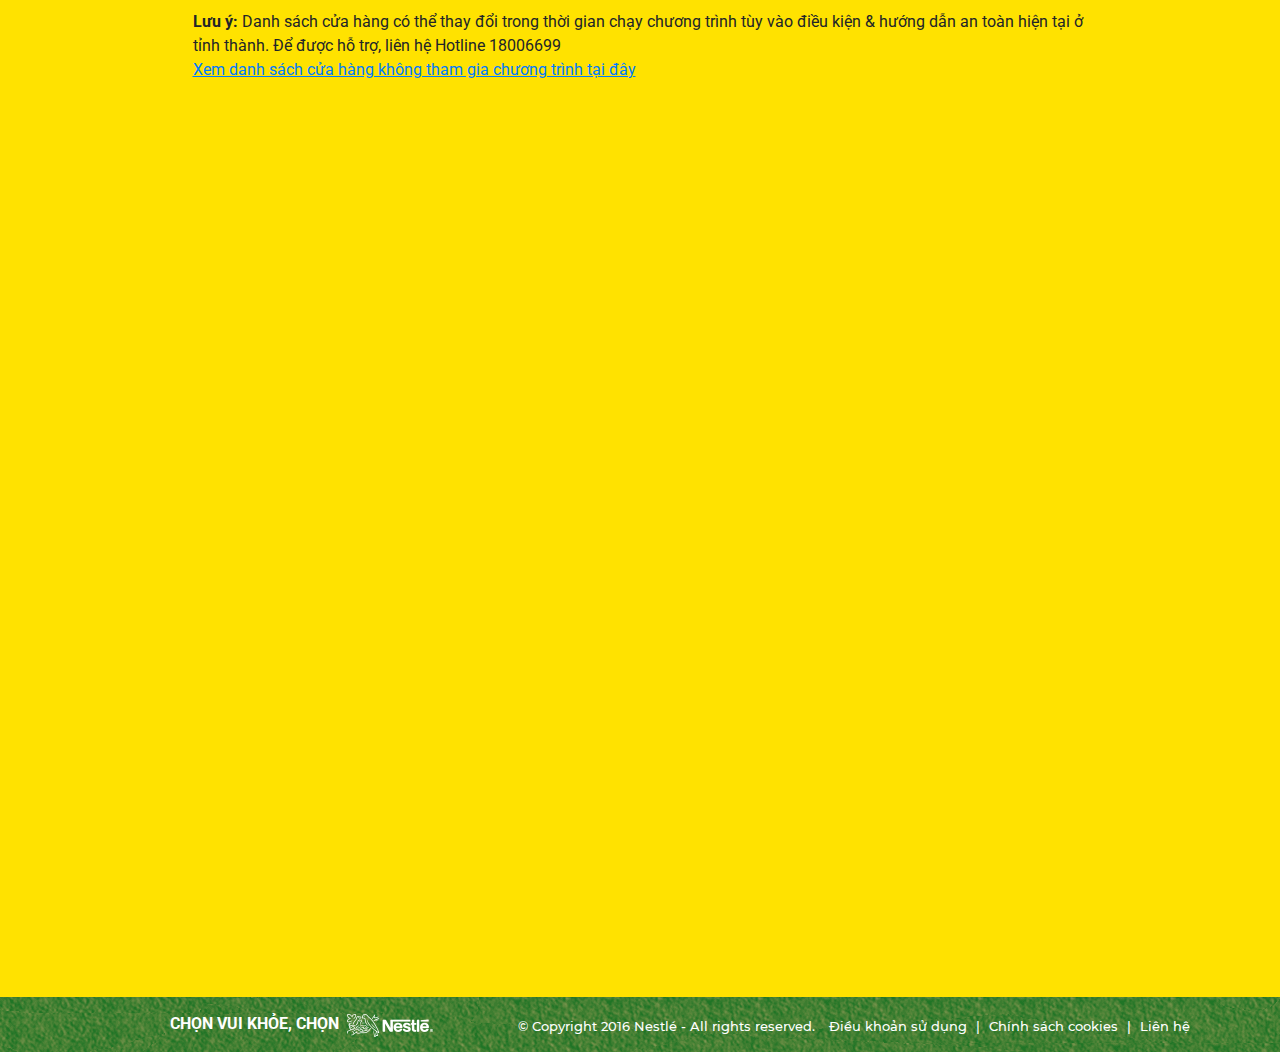
<file: web/minions.html>
﻿<!doctype html>
<!--[if IE 7]><html lang="vi" class="ie7"></html><![endif]-->
<!--[if IE 8]><html lang="vi" class="ie8"></html><![endif]-->
<!--[if IE 9]><html lang="vi" class="ie9"></html><![endif]-->
<!-- [if gt IE 9] <!-->
<html lang="vi">
<!-- <![endif]-->

<head>
    <meta charset="utf-8">
    <title>Ngũ cốc ăn sáng Nestlé</title>
    <meta name="description" content="Ngũ cốc ăn sáng Nestlé">
    <meta name="keywords" content="Ngũ cốc ăn sáng Nestlé">
    <meta name="robots" content="index, follow">
    <meta http-equiv="Content-Type" content="text/html; charset=utf-8">
    <meta name="author" content="Nestlé">
    <!-- meta fb-->
    <meta property="og:url" content="https://www.giadinhnestle.com.vn/Ngu-Coc-An-Sang-Nestle">
    <meta property="og:type" content="article">
    <meta property="og:title" content="Ngũ cốc ăn sáng Nestlé">
    <meta property="og:description" content="Ngũ cốc ăn sáng Nestlé">
    <meta property="og:image" content="images/fb_share.jpg">
    <!-- meta fb-->
    <meta name="viewport"
        content="width=device-width, initial-scale=1.0, minimum-scale=1.0, maximum-scale=1.0, user-scalable=no">
    <link rel="shortcut icon" href="images\favicon.png" type="image/x-icon">
    <link rel="stylesheet" type="text/css" href="lib\bootstrap\css\bootstrap.min.css" media="screen">
    <link rel="stylesheet" type="text/css" href="lib\font-awesome\css\fontawesome.css" media="screen">
    <link rel="stylesheet" type="text/css" href="lib\animate.css" media="screen">
    <link rel="stylesheet" type="text/css" href="css\style.css" media="screen">
    <!-- End Google Tag Manager (noscript) -->
    <!--[if lt IE 9]>
    <script src="../js/html5shiv.js" type="text/javascript"></script>
    <script src="../js/respond.min.js" type="text/javascript"></script>
    <![endif]-->
    <!-- Google Tag Manager -->
    <script>
        (function (w, d, s, l, i) {
            w[l] = w[l] || [];
            w[l].push({
                'gtm.start': new Date().getTime(),
                event: 'gtm.js'
            });
            var f = d.getElementsByTagName(s)[0],
                j = d.createElement(s),
                dl = l != 'dataLayer' ? '&l=' + l : '';
            j.async = true;
            j.src =
                'https://www.googletagmanager.com/gtm.js?id=' + i + dl;
            f.parentNode.insertBefore(j, f);
        })(window, document, 'script', 'dataLayer', 'GTM-TV9CCK');
    </script>
    <!-- End Google Tag Manager -->
    <script>
        (function (i, s, o, g, r, a, m) {
            i['GoogleAnalyticsObject'] = r;
            i[r] = i[r] || function () {
                (i[r].q = i[r].q || []).push(arguments)
            }, i[r].l = 1 * new Date();
            a = s.createElement(o), m = s.getElementsByTagName(o)[0];
            a.async = 1;
            a.src = g;
            m.parentNode.insertBefore(a, m)
        })(window, document, 'script', 'https://www.google-analytics.com/analytics.js', 'ga');
        ga('create', 'UA-27841409-43', 'auto');
        ga('send', 'pageview');
    </script>

    <!-- Google Tag Manager (noscript) -->
    <noscript>
        <iframe src="https://www.googletagmanager.com/ns.html?id=GTM-TV9CCK" height="0" width="0"
            style="display:none;visibility:hidden"></iframe>
    </noscript>

<body>
    <div class="loading">
        <div class="spinner">
            <div class="dot1"></div>
            <div class="dot2"></div>
        </div>
    </div>
    <div class="main-site">
        <header class="bg-header">
            <section>
                <div class="col-10 col-md-9 offset-1 mx-auto">
                    <div class="row">
                        <div class="col-6 text-center mx-auto">
                            <a href="index.html">
                                <img src="images\logo.png" class="img-fluid  whole-gain-img">
                            </a>
                        </div>
                        <div class="col-6 text-center mx-auto">
                            <a href="index.html">
                                <img src="images\whole-gain-logo.png" class="img-fluid whole-gain-img">
                            </a>
                        </div>
                    </div>
                </div>
            </section>
        </header>
        <div class="main-body ">
            <section class="get-gift-minions">
                <div class="row">
                    <div class="container">
                        <div class="col-12 col-md-10 offset-md-1 offset-0 mx-auto pt-md-3">
                            <div class="row">
                                <div class="col-6 text-center mx-auto">
                                    <a href="index.html">
                                        <img src="images\btn-fitnesse.png" class="img-fluid">
                                    </a>
                                </div>
                                <div class="col-6 text-center mx-auto">
                                    <a href="minions.html">
                                        <img src="images\btn-minions.png" class="img-fluid">
                                    </a>
                                </div>
                            </div>
                        </div>
                        <div class="col-12 col-md-8 offset-md-1 offset-0 mx-auto">
                            <div class="row text-center">
                                <div class="box-change w-75 mx-auto pt-2 pt-md-3">
                                    <img src="images\mykingdom.png" class="img-fluid wow zoomIn animated"
                                        data-wow-duration="2s" data-wow-delay="0.2s">
                                </div>
                            </div>
                        </div>
                    </div>
                </div>
            </section>
            <section class="product-gift-minions mb-4">
                <div class="row">
                    <div class="container">
                        <div class="col-12 col-sm-10 offset-1 mx-auto">
                            <div class="row text-center mt-3">
                                <div class="text-center mx-auto pt-3 mb-3">
                                    <img src="images\btn-reg-minions.png" class="img-fluid w-50 wow bounceInUp"
                                        data-wow-duration="2s">
                                </div>
                            </div>
                            <div class="row">
                                <div class="col-11 offset-1  col-sm-10 mx-auto">
                                    <div class="row">
                                        <div class="text-center text-step-1">
                                            <p class="minions-text-how-to">
                                                Đổi 02 vỏ hộp Ngũ cốc ăn sáng Nestlé phiên bản
                                                đặc biệt MINIONS nhận voucher mua hàng 50,000đ tại Nhà sách Fahasa và
                                                Cửa
                                                hàng đồ chơi MyKingdom trên toàn quốc.
                                            </p>
                                            <p class="minions-text-how-to">Voucher 50,000 đ áp dụng khi mua sắm bất kỳ
                                                sản phẩm nào tại Nhà sách FAHASA
                                                và cửa hàng đồ chơi MyKingdom (không áp dụng tại cửa hàng MyKingdom
                                                Takashimaya).
                                                Voucher không có giá trị quy đổi thành tiền mặt.
                                            </p>
                                        </div>
                                    </div>
                                    <div class="row pb-1">
                                        <div class="text-center text-step-1">
                                            <p class="minions-text-how-to">
                                                Lưu ý: vỏ hộp sản phẩm phải là bao bì phiên bản đặc biệt MINIONS còn
                                                nguyên vẹn,
                                                không được rách rời, chắp vá.
                                            </p>
                                            <p class="minions-text-how-to">
                                                Mọi thắc mắc về chương trình liên hệ Hotline: 18006699
                                            </p>
                                        </div>
                                    </div>
                                </div>
                            </div>
                            <div class="row text-center pb-4">
                                <div class="text-center mx-auto">
                                    <a data-toggle="modal" data-target="#ruleModal">
                                        <img src="images\btn-detail-rule-minions.png" class="img-fluid w-60 wow swing"
                                            data-wow-duration="2s">
                                    </a>
                                </div>
                            </div>
                            <div class="row text-center">
                                <div class="text-center mx-auto">
                                    <img src="images\btn-time-time-km-minions.png" class="img-fluid w-60 wow bounceInUp"
                                        data-wow-duration="2s">
                                    <p class="day-to-day pt-2">Từ <span class="minions-strong">20/08</span> đến <span
                                            class="minions-strong">30/10/2020</span> (hoặc đến khi hết quà)
                                    </p>
                                </div>
                            </div>
                            <div class="row mt-3">
                                <div class="col-md-12">
                                    <div class="row">
                                        <div class="col-md-12 col-lg-4 mx-auto">
                                            <div class="text-lg-left text-md-center text-center mx-auto">
                                                <img src="images\btn-local.png"
                                                    class="img-fluid w-80 nt-btn-local w-mobile-100">
                                            </div>
                                        </div>
                                        <div class="col-md-12 col-lg-8 custome-mobile-nav">
                                            <nav>
                                                <div class="nav nav-tabs nav-fill" id="nav-tab" role="tablist">
                                                    <a class="nav-item nav-link active" id="nav-home-tab"
                                                        data-toggle="tab" href="#nav-home" role="tab"
                                                        aria-controls="nav-home" aria-selected="true">NHÀ SÁCH
                                                        FAHASA</a>
                                                    <a class="nav-item nav-link" id="nav-profile-tab" data-toggle="tab"
                                                        href="#nav-profile" role="tab" aria-controls="nav-profile"
                                                        aria-selected="false">CỬA HÀNG ĐỒ CHƠI MYKINGDOM</a>
                                                </div>
                                            </nav>
                                        </div>
                                    </div>
                                    <div class="tab-content text-black-50" id="nav-tabContent">
                                        <div class="tab-pane fade show active" id="nav-home" role="tabpanel"
                                            aria-labelledby="nav-home-tab">
                                            <ul class="nav nav-tabs nav-minions" role="tablist">
                                                <li class="nav-item">
                                                    <a class="nav-link active" href="#hanoi" id='hanoixyz' role="tab"
                                                        data-toggle="tab" aria-selected="true">HÀ NỘI</a>
                                                </li>
                                                <li class="nav-item">
                                                    <a class="nav-link" href="#thanhpho" role="tab" id='hcmxyz'
                                                        data-toggle="tab" aria-selected="false">HỒ CHÍ MINH</a>
                                                </li>
                                                <li class="nav-item d-none">
                                                    <a class="nav-link" href="#tinhthanhkhac" role="tab"
                                                        data-toggle="tab" aria-selected="false">TỈNH THÀNH KHÁC</a>
                                                </li>
                                                <select id="select-box">
                                                    <option value="tinhthanhkhac" selected="">TỈNH THÀNH KHÁC</option>
                                                    <option value="angiang">AN GIANG</option>
                                                    <option value="bacgiang">BẮC GIANG</option>
                                                    <option value="baclieu">BẠC LIÊU</option>
                                                    <option value="bacninh">BĂC NINH</option>
                                                    <option value="bentre">BẾN TRE</option>
                                                    <option value="binhdinh">BÌNH ĐỊNH</option>
                                                    <option value="binhduong">BÌNH DƯƠNG</option>
                                                    <option value="binhphuoc">BÌNH PHƯỚC</option>
                                                    <option value="binhthuan">BÌNH THUẬN</option>
                                                    <option value="camau">CÀ MAU</option>
                                                    <option value="cantho">CẦN THƠ</option>
                                                    <option value="dongnai">ĐỒNG NAI</option>
                                                    <option value="dongthap">ĐỒNG THÁP</option>
                                                    <option value="hanam">HÀ NAM</option>
                                                    <option value="hatinh">HÀ TĨNH</option>
                                                    <option value="haiphong">HẢI PHÒNG</option>
                                                    <option value="haugiang">HẬU GIANG</option>
                                                    <option value="hue">HUẾ</option>
                                                    <option value="khanhhoa">KHÁNH HÒA</option>
                                                    <option value="kiengiang">KIÊN GIANG</option>
                                                    <option value="kontum">KON TUM</option>
                                                    <option value="lamdong">LÂM ĐỒNG</option>
                                                    <option value="longan">LONG AN</option>
                                                    <option value="namdinh">NAM ĐỊNH</option>
                                                    <option value="ninhbinh">NINH BÌNH</option>
                                                    <option value="ninhthuan">NINH THUẬN</option>
                                                    <option value="phutho">PHÚ THỌ</option>
                                                    <option value="phuyen">PHÚ YÊN</option>
                                                    <option value="quangbinh">QUẢNG BÌNH</option>
                                                    <option value="quangnam">QUẢNG NAM</option>
                                                    <option value="quangngai">QUẢNG NGÃI</option>
                                                    <option value="soctrang">SÓC TRĂNG</option>
                                                    <option value="tayninh">TÂY NINH</option>
                                                    <option value="thaibinh">THÁI BÌNH</option>
                                                    <option value="thanhhoa">THANH HÓA</option>
                                                    <option value="tiengiang">TIỀN GIANG</option>
                                                    <option value="travinh">TRÀ VINH</option>
                                                    <option value="vinhlong">VĨNH LONG</option>
                                                    <option value="vinhphuc">VĨNH PHÚC</option>
                                                    <option value="vungtau">VŨNG TÀU</option>
                                                </select>
                                            </ul>
                                            <div class="tab-content">
                                                <div role="tabpanel" class="tab-pane fade in active show" id="hanoi">
                                                    <div class="table-responsive set-height-table">
                                                        <table class="table" cellspacing="0">
                                                            <tbody class="text-list-winner text-black">
                                                                <tr>
                                                                    <td>NHÀ SÁCH FAHASA HÀ ĐÔNG - HÀ NỘI</td>
                                                                    <td>Siêu thị Co.op Mart HÀ NỘI (Tầng 3) - Km 10,
                                                                        Nguyễn Trãi, P. Mộ Lao, Q. Hà Đông, TP. Hà Nội
                                                                    </td>
                                                                </tr>
                                                                <tr>
                                                                    <td>NHÀ SÁCH FAHASA ĐỐNG ĐA - HÀ NỘI</td>
                                                                    <td>Siêu thị Lotte Mart (Tầng 3), 229 Tây Sơn, P.Ngã
                                                                        Tư Sở, Q.Đống Đa, Hà Nội.</td>
                                                                </tr>
                                                                <tr>
                                                                    <td>NHÀ SÁCH FAHASA HỒNG HÀ - HÀ NỘI</td>
                                                                    <td>Tầng 2 TTTM MiPec, Số 2, Long Biên II, Ngọc Lâm,
                                                                        Long Biên, Hà Nội</td>
                                                                </tr>

                                                                <tr>
                                                                    <td>NHÀ SÁCH FAHASA HÀ NỘI</td>
                                                                    <td>338 Phố Xã Đàn, P. Phương Liên, Q. Đống Đa, TP.
                                                                        Hà Nội</td>
                                                                </tr>

                                                                <tr>
                                                                    <td>NHÀ SÁCH FAHASA LONG BIÊN</td>
                                                                    <td>TTTM Aeon Long Biên (Tầng 2), 27 Cổ Linh, P.
                                                                        Long Biên, Q.Long Biên, Hà Nội</td>
                                                                </tr>

                                                                <tr>
                                                                    <td>NHÀ SÁCH FAHASA VẠN PHÚC </td>
                                                                    <td>Tầng 2 TTTM Aeon Mall Hà Đông – Phường Dương
                                                                        Nội, Quận Hà Đông, Tp. Hà nội</td>
                                                                </tr>

                                                            </tbody>
                                                        </table>
                                                    </div>
                                                </div>
                                                <div role="tabpanel" class="tab-pane fade" id="thanhpho">
                                                    <div class="table-responsive set-height-table">
                                                        <table class="table" cellspacing="0">
                                                            <tbody class="text-list-winner text-black">
                                                                <tr class="row69">

                                                                    <td>Nhà sách NGUYỄN HUỆ</td>
                                                                    <td>40 Nguyễn Huệ, P. Bến Nghé, Q.1, TP.HCM.</td>
                                                                </tr>
                                                                <tr class="row70">

                                                                    <td>Nhà sách FAHASA QUẬN 7</td>
                                                                    <td>
                                                                        Siêu thị Lotte Mart (Lầu 2)
                                                                        Số 469 Nguyễn Hữu Thọ, P. Tân Hưng, Q.7, TP.HCM.
                                                                    </td>
                                                                </tr>
                                                                <tr class="row71">

                                                                    <td>Nhà sách - Siêu thị LÝ THÁI TỔ</td>
                                                                    <td>59-61 Xóm Củi, Phường 11, Q.8, TP.HCM.</td>
                                                                </tr>
                                                                <tr class="row72">

                                                                    <td>Nhà sách FAHASA PHÚ LÂM</td>
                                                                    <td>
                                                                        TTTM Aeon Bình Tân (Tầng 2)
                                                                        Số 01 đường 17A, KP11, P. Bình Trị Đông B, Q.
                                                                        Bình Tân, TP.HCM.
                                                                    </td>
                                                                </tr>
                                                                <tr class="row73">

                                                                    <td>Nhà sách XUÂN THU</td>
                                                                    <td>Số 391-391A Trần Hưng Đạo, Q.1, TP.HCM.</td>
                                                                </tr>
                                                                <tr class="row74">

                                                                    <td>Nhà sách SÀI GÒN</td>
                                                                    <td>Số 60-62 Lê Lợi, P. Bến Nghé, Q.1, TP.HCM.</td>
                                                                </tr>
                                                                <tr class="row75">

                                                                    <td>Nhà sách FAHASA TÂN ĐỊNH</td>
                                                                    <td>Số 387-389 Hai Bà Trưng, Q.3, TP.HCM.</td>
                                                                </tr>
                                                                <tr class="row76">

                                                                    <td>Nhà sách FAHASA PHẠM VĂN ĐỒNG</td>
                                                                    <td>
                                                                        TTTM Sense City Phạm Văn Đồng (Tầng 3)
                                                                        Số 240 - 242 Kha Vạn Cân, P Hiệp Bình Chánh Quận
                                                                        Thủ Đức, TP.HCM.
                                                                    </td>
                                                                </tr>
                                                                <tr class="row77">

                                                                    <td>Nhà sách TÂN BÌNH</td>
                                                                    <td>Số 364 Trường Chinh, P.13, Q. Tân Bình, TP.HCM
                                                                    </td>
                                                                </tr>
                                                                <tr class="row78">

                                                                    <td>Nhà sách PHÚ NHUẬN</td>
                                                                    <td>Số 201 Phan Đình Phùng, Q. Phú Nhuận, TP.HCM
                                                                    </td>
                                                                </tr>
                                                                <tr class="row79">

                                                                    <td>Nhà sách CÂY GÕ</td>
                                                                    <td>
                                                                        Số 146 Minh Phụng, Q.6, TP.HCM
                                                                    </td>
                                                                </tr>
                                                                <tr class="row80">

                                                                    <td>Nhà sách CỦ CHI</td>
                                                                    <td>Số 805, Quốc Lộ 22, Khu phố 5, Thị trấn Củ Chi,
                                                                        Huyện Củ Chi, TP.HCM</td>
                                                                </tr>
                                                                <tr class="row81">

                                                                    <td>Nhà sách FAHASA TÂN PHÚ</td>
                                                                    <td>
                                                                        TTTM Aeon Mall Tân Phú Celadon (Lầu 1)
                                                                        Số 30 Bờ Bao Tân Thắng, P.Sơn Kỳ, Q.Tân Phú,
                                                                        TP.HCM.
                                                                    </td>
                                                                </tr>
                                                                <tr class="row82">

                                                                    <td>Nhà sách FAHASA GÒ VẤP</td>
                                                                    <td>
                                                                        TTTM Emart Gò Vấp (Tầng 2)
                                                                        Số 366 Phan Văn Trị, P. 5, Q. Gò Vấp, TP.HCM
                                                                    </td>
                                                                </tr>
                                                                <tr class="row83">

                                                                    <td>Nhà sách THỦ ĐỨC</td>
                                                                    <td>Số 04 Tô Ngọc Vân, P. Linh Tây, Q. Thủ Đức,
                                                                        TP.HCM</td>
                                                                </tr>
                                                                <tr class="row84">

                                                                    <td>Nhà sách FAHASA QUẬN 9</td>
                                                                    <td>Số 138 Lê Văn Việt, P. Hiệp Phú, Q.9, TP.HCM
                                                                    </td>
                                                                </tr>
                                                                <tr class="row85">

                                                                    <td>Nhà sách LẠC XUÂN</td>
                                                                    <td>Số 220 Nguyễn Văn Nghi, P7, Q. Gò Vấp, TP.HCM
                                                                    </td>
                                                                </tr>
                                                                <tr class="row86">

                                                                    <td>Nhà sách FAHASA HẠNH THÔNG TÂY</td>
                                                                    <td>
                                                                        TTTM Lotte Mart (Tầng trệt)
                                                                        Số 18 Phan Văn Trị, P.10, Q.Gò Vấp, TP.HCM
                                                                    </td>
                                                                </tr>
                                                                <tr class="row87">

                                                                    <td>Nhà sách FAHASA TÂN THÀNH</td>
                                                                    <td>
                                                                        TTTM Big C Âu Cơ (Tầng 1)
                                                                        Số 685 Đường Âu Cơ, P. Tân Thành, Q. Tân Phú,
                                                                        TP.HCM
                                                                    </td>
                                                                </tr>
                                                                <tr class="row88">

                                                                    <td>Nhà sách FAHASA LÝ THƯỜNG KIỆT</td>
                                                                    <td>
                                                                        Siêu thị Co.opmart Lý Thường Kiệt ( Lầu 2)
                                                                        Số 497 Hòa Hảo, P.7, Q.10, TP.HCM.
                                                                    </td>
                                                                </tr>
                                                                <tr class="row89">

                                                                    <td>Nhà sách FAHASA BÌNH TÂN</td>
                                                                    <td>
                                                                        Siêu thị Co.opmart Bình Tân (Lầu 2)
                                                                        Số 158 đường 19, Q. Bình Tân, TP.HCM
                                                                    </td>
                                                                </tr>

                                                            </tbody>
                                                        </table>
                                                    </div>
                                                </div>
                                                <div role="tabpanel" class="tab-pane fade" id="tinhthanhkhac">
                                                    <div class="table-responsive set-height-table">
                                                        <table class="table" cellspacing="0">
                                                            <tbody class="text-list-winner text-black">
                                                                <!-- AN GIANG -->
                                                                <tr class="angiang noselector">
                                                                    <td>Nhà sách FAHASA AN GIANG</td>
                                                                    <td>Siêu Thị Co.op Mart Long Xuyên (Lầu 3) - Số 12
                                                                        Nguyễn Huệ A, P. Mỹ Long, TP. Long Xuyên, T. An
                                                                        Giang.</td>
                                                                </tr>
                                                                <tr class="angiang noselector">
                                                                    <td>Nhà sách FAHASA LONG XUYÊN - AN GIANG</td>
                                                                    <td>
                                                                        TTTM Vincom An Giang
                                                                        Số 01 Trần Hưng Đạo, P. Mỹ Xuyên, TP. Long
                                                                        Xuyên, T. An Giang.
                                                                    </td>
                                                                </tr>
                                                                <!-- !AN GIANG -->
                                                                <!-- BẮC GIANG-->
                                                                <tr class="bacgiang noselector">
                                                                    <td>Nhà sách FAHASA BẮC GIANG</td>
                                                                    <td>
                                                                        TTTM Big C Bắc Giang (Tầng 1)
                                                                        Xã Tân Tiến, TP. Bắc Giang, T. Bắc Giang.
                                                                    </td>
                                                                </tr>
                                                                <!-- !BẮC GIANG-->
                                                                <!-- BẠC LIÊU-->
                                                                <tr class="baclieu noselector">
                                                                    <td>Nhà sách FAHASA BẠC LIÊU</td>
                                                                    <td>
                                                                        Siêu Thị Co.op Mart Bạc Liêu (Lầu 1)s
                                                                        Số 07 Trần Huỳnh, P.7, TP. Bạc Liêu, T. Bạc Liêu
                                                                    </td>
                                                                </tr>
                                                                <!-- !BẠC LIÊU-->
                                                                <!-- BĂC NINH-->
                                                                <tr class="bacninh noselector">
                                                                    <td>Nhà sách FAHASA BẮC NINH</td>
                                                                    <td>TTTM Vincom Plaza Bắc Ninh (Tầng 2) Ngã 6 đường
                                                                        Trần Hưng Đạo và Lý Thái Tổ, P. Suối Hoa, TP.
                                                                        Bắc Ninh.</td>
                                                                </tr>
                                                                <!-- !BĂC NINH-->
                                                                <!-- BẾN TRE-->
                                                                <tr class="bentre noselector">
                                                                    <td>Nhà sách FAHASA BẾN TRE</td>
                                                                    <td>
                                                                        TTTM Sense City Bến Tre (Lầu 1)
                                                                        Số 26A Trần Quốc Tuấn, P.4, TP. Bến Tre, T. Bến
                                                                        Tre
                                                                    </td>
                                                                </tr>
                                                                <!-- !BẾN TRE-->
                                                                <!-- BÌNH ĐỊNH-->
                                                                <tr class="binhdinh noselector">
                                                                    <td>Nhà sách FAHASA QUY NHƠN</td>
                                                                    <td>TTTM Quy Nhơn, Nguyễn Tất Thành, TP. Quy Nhơn,
                                                                        T.Bình Định.</td>
                                                                </tr>
                                                                <tr class="binhdinh noselector">
                                                                    <td>Nhà sách FAHASA BÌNH ĐỊNH</td>
                                                                    <td>TTTM Big C Quy Nhơn, TP.Quy Nhơn, T.Bình Định.
                                                                    </td>
                                                                </tr>
                                                                <!-- BÌNH ĐỊNH-->
                                                                <!-- Binh Duong -->
                                                                <tr class="binhduong noselector">
                                                                    <td>Nhà sách THUẬN AN</td>
                                                                    <td>Số 87 Phan Đình Phùng, Thuận An, T.Bình Dương
                                                                    </td>
                                                                </tr>
                                                                <tr class="binhduong noselector">
                                                                    <td>Nhà sách FAHASA DĨ AN - BÌNH DƯƠNG</td>
                                                                    <td>
                                                                        TTTM Big C Dĩ An (Tầng trệt)
                                                                        TM8, đường GS01, Khu đô thị TMDV Quảng trường
                                                                        Xanh, P. Đông Hòa, TX. Dĩ An, T. Bình Dương.
                                                                    </td>
                                                                </tr>
                                                                <tr class="binhduong noselector">
                                                                    <td>Nhà sách FAHASA BÌNH DƯƠNG</td>
                                                                    <td>
                                                                        Siêu Thị Co.opmart Bình Dương (Lầu 1)
                                                                        Đường 30/4, TP. Thủ Dầu Một, T. Bình Dương.
                                                                    </td>
                                                                </tr>
                                                                <tr class="binhduong noselector">
                                                                    <td>Nhà sách FAHASA LÁI THIÊU - BÌNH DƯƠNG</td>
                                                                    <td>
                                                                        Siêu thị Lotte Mart Bình Dương (Lầu 1)
                                                                        Khu đô thị The Seasons Bình Dương, P.Lái Thiêu,
                                                                        TX.Thuận An, T.Bình Dương.
                                                                    </td>
                                                                </tr>
                                                                <!-- Binh Duong -->
                                                                <!-- BÌNH PHƯỚC-->
                                                                <tr class="binhphuoc noselector">
                                                                    <td>Nhà sách FAHASA BÌNH PHƯỚC</td>
                                                                    <td>
                                                                        TTTM Đồng Xoài (Lầu 1)
                                                                        Phú Riềng Đỏ, Tx. Đồng Xoài, T. Bình Phước
                                                                    </td>
                                                                </tr>
                                                                <!-- !BÌNH PHƯỚC-->
                                                                <!-- BÌNH THUẬN-->
                                                                <tr class="binhthuan noselector">
                                                                    <td>Nhà sách FAHASA PHAN THIẾT</td>
                                                                    <td>
                                                                        Siêu thị Co.op Mart Phan Thiết (Lầu 1)
                                                                        Số 01A Nguyễn Tất Thành, TP. Phan Thiết, T. Bình
                                                                        Thuận
                                                                    </td>
                                                                </tr>
                                                                <tr class="binhthuan noselector">
                                                                    <td>Nhà sách FAHASA BÌNH THUẬN</td>
                                                                    <td>Siêu thị Lotte Mart Phan Thiết (Lầu 1), Khu dân
                                                                        cư Hùng Vương 1, P.Phú Thủy, TP.Phan Thiết,
                                                                        T.Bình Thuận.</td>
                                                                </tr>
                                                                <tr class="binhthuan noselector">
                                                                    <td>Nhà sách FAHASA LAGI - BÌNH THUẬN</td>
                                                                    <td>
                                                                        Siêu thị Co.opmart Bình Thuận
                                                                        Đường Thống Nhất, phường Tân Thiện, TX La Gi,
                                                                        T.Bình Thuận.
                                                                    </td>
                                                                </tr>
                                                                <!-- !BÌNH THUẬN-->
                                                                <!-- CÀ MAU -->
                                                                <tr class="camau noselector">
                                                                    <td>Nhà sách FAHASA CÀ MAU</td>
                                                                    <td>Số 03 Lưu Tấn Tài, P. 5, TP. Cà Mau, T. Cà Mau.
                                                                    </td>
                                                                </tr>
                                                                <tr class="camau noselector">
                                                                    <td>Nhà sách FAHASA ĐẤT MŨI - CÀ MAU</td>
                                                                    <td>
                                                                        TTTM Sense City Cà Mau (Lầu 1)
                                                                        Số 09 Trần Hưng Đạo, Phường 5, TP. Cà Mau, T. Cà
                                                                        Mau.
                                                                    </td>
                                                                </tr>
                                                                <!-- !CÀ MAU -->
                                                                <!-- CẦN THƠ -->
                                                                <tr class="cantho noselector">
                                                                    <td>Nhà sách FAHASA CẦN THƠ</td>
                                                                    <td>Số 103- 103C Đường 30/4, P. Xuân Khánh, Q. Ninh
                                                                        Kiều, TP. Cần Thơ.</td>
                                                                </tr>
                                                                <tr class="cantho noselector">
                                                                    <td>Nhà sách FAHASA HOÀ BÌNH - CẦN THƠ</td>
                                                                    <td>
                                                                        TTTM Sence City (Lầu 2)
                                                                        Số 01 Hòa Bình, P. Tân An, Q. Ninh Kiều, TP. Cần
                                                                        Thơ.
                                                                    </td>
                                                                </tr>
                                                                <tr class="cantho noselector">
                                                                    <td>Nhà sách FAHASA NINH KIỀU - CẦN THƠ</td>
                                                                    <td>
                                                                        TTTM Lotte Mart Cần Thơ (Tầng trệt)
                                                                        Số 84 Mậu Thân, P. An Hòa, Q. Ninh Kiều, TP. Cần
                                                                        Thơ.
                                                                    </td>
                                                                </tr>
                                                                <tr class="cantho noselector">
                                                                    <td>Nhà sách FAHASA TÂY ĐÔ - CẦN THƠ</td>
                                                                    <td>
                                                                        TTTM Big C Cần Thơ (Tầng 1)
                                                                        KDC Hưng Phú, P. Hưng Phú, Q. Cái Răng, TP. Cần
                                                                        Thơ.
                                                                    </td>
                                                                </tr>
                                                                <tr class="cantho noselector">
                                                                    <td>Nhà sách FAHASA THỐT NỐT - CẦN THƠ</td>
                                                                    <td>Siêu Thị Co.opmart Thốt Nốt (Lầu 1) - Quốc lộ
                                                                        91, Khu vực Phụng Thạnh 1, P. Thốt Nốt, Q. Thốt
                                                                        Nốt, TP. Cần Thơ.</td>
                                                                </tr>
                                                                <!-- !CẦN THƠ -->
                                                                <!-- ĐỒNG NAI -->
                                                                <tr class="dongnai noselector">
                                                                    <td>Nhà sách ĐỒNG NAI</td>
                                                                    <td>Quốc Lộ 1, P. Tân Biên, TP. Biên Hòa, T.Đồng Nai
                                                                    </td>
                                                                </tr>
                                                                <tr class="dongnai noselector">
                                                                    <td>Nhà sách FAHASA BIÊN HÒA</td>
                                                                    <td>
                                                                        Siêu thị Co.op Mart Biên Hòa (Lầu 2)
                                                                        Số 121 Quốc Lộ 15, P. Tân Tiến, TP. Biên Hòa, T.
                                                                        Đồng Nai
                                                                    </td>
                                                                </tr>
                                                                <tr class="dongnai noselector">
                                                                    <td>Nhà sách FAHASA TÂN HIỆP - ĐỒNG NAI</td>
                                                                    <td>
                                                                        TTTM Big C Tân Hiệp (Tầng trệt)
                                                                        Ngã tư Tân Phong, P. Tân Hiệp, TP. Biên Hòa, T.
                                                                        Đồng Nai.
                                                                    </td>
                                                                </tr>
                                                                <tr class="dongnai noselector">
                                                                    <td>Nhà sách FAHASA LONG BÌNH - ĐỒNG NAI</td>
                                                                    <td>
                                                                        &nbsp;Siêu Thị Lotte Mart Đồng Nai (Lầu 1)
                                                                        Lô B-03 Khu thương mại Amata, QL 1A, P. Long
                                                                        Bình, TP. Biên Hòa, T. Đồng Nai
                                                                    </td>
                                                                </tr>
                                                                <tr class="dongnai noselector">
                                                                    <td>Nhà sách FAHASA LONG BÌNH TÂN - ĐỒNG NAI</td>
                                                                    <td>
                                                                        TTTM Big C Đồng Nai
                                                                        Khu phố 1, P. Long Bình Tân, TP. Biên Hòa, T.
                                                                        Đồng Nai.
                                                                    </td>
                                                                </tr>
                                                                <!-- !ĐỒNG NAI -->
                                                                <!-- ĐỒNG THÁP -->
                                                                <tr class="dongthap noselector">
                                                                    <td>Nhà sách FAHASA SA ĐÉC - ĐỒNG THÁP</td>
                                                                    <td>
                                                                        Siêu thị Co.opmart Sa Đéc
                                                                        Số 373B đường Nguyễn Sinh Sắc, P.2, TP Sa Đéc,
                                                                        T.Đồng Tháp.
                                                                    </td>
                                                                </tr>
                                                                <tr class="dongthap noselector">
                                                                    <td>Nhà sách FAHASA CAO LÃNH - ĐỒNG THÁP</td>
                                                                    <td>
                                                                        TTTM Vincom Plaza Cao Lãnh (Tầng 3)
                                                                        Số 02 đường 30/4, Phường 1, TP. Cao Lãnh, T.
                                                                        Đồng Tháp.
                                                                    </td>
                                                                </tr>
                                                                <!-- !ĐỒNG THÁP -->
                                                                <!-- HÀ NAM -->
                                                                <tr class="hanam noselector">
                                                                    <td>Nhà sách FAHASA HÀ NAM</td>
                                                                    <td>
                                                                        TTTM Vincom Plaza Phủ Lý - Hà Nam(Tầng 3)
                                                                        Số 60 Biên Hòa, P. Minh Khai, TP. Phủ Lý, T. Hà
                                                                        Nam.
                                                                    </td>
                                                                </tr>
                                                                <!-- !HÀ NAM -->
                                                                <!-- HÀ TĨNH-->
                                                                <tr class="hatinh noselector">
                                                                    <td>Nhà sách FAHASA HÀ TĨNH</td>
                                                                    <td>
                                                                        Siêu thị Co.op Mart Hà Tĩnh (Tầng trệt)
                                                                        Tòa nhà BMC Hà Tĩnh, Số 02 Phan Đình Phùng, P.
                                                                        Nam Hà, TP. Hà Tĩnh, T. Hà Tĩnh.
                                                                    </td>
                                                                </tr>
                                                                <tr class="hatinh noselector">
                                                                    <td>Nhà sách FAHASA SÔNG LA - HÀ TĨNH</td>
                                                                    <td>
                                                                        TTTM Vincom Plaza Hà Tĩnh (Tầng 3)
                                                                        Số 9/152 Đường Hà Huy Tập, P. Hà Huy Tập, TP. Hà
                                                                        Tĩnh, T. Hà Tĩnh.
                                                                    </td>
                                                                </tr>
                                                                <!-- !HÀ TĨNH-->
                                                                <!--HẢI PHÒNG -->
                                                                <tr class="haiphong noselector">
                                                                    <td>Nhà sách FAHASA HẢI PHÒNG</td>
                                                                    <td>
                                                                        TTTM Cát Bi Plaza (Tầng 3)
                                                                        Số 01 Lê Hồng Phong, P. Lạc Viên, Q. Ngô Quyền,
                                                                        TP.Hải Phòng.
                                                                    </td>
                                                                </tr>
                                                                <!-- !HẢI PHÒNG -->
                                                                <!--  HẬU GIANG-->
                                                                <tr class="haugiang noselector">
                                                                    <td>Nhà sách FAHASA HẬU GIANG</td>
                                                                    <td>Số 30 Nguyễn Công Trứ, P.1, TP. Vị Thanh, T. Hậu
                                                                        Giang.</td>
                                                                </tr>
                                                                <!--! HẬU GIANG -->

                                                                <!-- HUẾ-->
                                                                <tr class="hue noselector">
                                                                    <td>Nhà sách FAHASA HUẾ</td>
                                                                    <td>
                                                                        Siêu thị Co.opmart Huế (Tầng 2)
                                                                        Số 06 Trần Hưng Đạo, TP. Huế, T. Thừa Thiên Huế
                                                                    </td>
                                                                </tr>
                                                                <!--! HUẾ-->

                                                                <!--KHÁNH HÒA -->

                                                                <tr class="khanhhoa noselector">
                                                                    <td>Nhà sách FAHASA NHA TRANG</td>
                                                                    <td>
                                                                        TTTM Big C Nha Trang (Lầu 1)
                                                                        Lô số 4, Đường 19/5, Khu đô thị Vĩnh Điềm Trung,
                                                                        H. Vĩnh Hiệp, TP. Nha Trang, T.Khánh Hòa.
                                                                    </td>
                                                                </tr>
                                                                <tr class="khanhhoa noselector">
                                                                    <td>Nhà sách FAHASA KHÁNH HÒA</td>
                                                                    <td>Siêu Thị Co.op Mart Nha Trang (Lầu 1) - 02 Lê
                                                                        Hồng Phong, P.2, TP. Nha Trang, Tỉnh Khánh Hòa
                                                                    </td>
                                                                </tr>
                                                                <tr class="khanhhoa noselector">
                                                                    <td>Nhà sách FAHASA CAM RANH</td>
                                                                    <td>
                                                                        Siêu thị Co.opmart Cam Ranh (Tầng trệt)
                                                                        Số 2038 Hùng Vương, P. Cam Lộc, TP. Cam Ranh,
                                                                        T.Khánh Hòa.
                                                                    </td>
                                                                </tr>
                                                                <!--! KHÁNH HÒA-->

                                                                <!--KIÊN GIANG-->
                                                                <tr class="kiengiang noselector">
                                                                    <td>Nhà sách FAHASA KIÊN GIANG</td>
                                                                    <td>Số 279 - 279A Nguyễn Trung Trực, P. Vĩnh Lạc,
                                                                        TP. Rạch Giá, T. Kiên Giang.</td>
                                                                </tr>
                                                                <!--! KIÊN GIANG-->
                                                                <!-- KON TUM-->
                                                                <tr class="kontum noselector">
                                                                    <td>Nhà sách FAHASA KON TUM</td>
                                                                    <td>
                                                                        TTTM Vincom Plaza Kon Tum (Tầng 1)
                                                                        Số 02 Đường Phan Đình Phùng, P. Quyết Thắng, TP.
                                                                        Kon Tum, T. Kon Tum.
                                                                    </td>
                                                                </tr>
                                                                <!-- !KON TUM-->
                                                                <!-- LÂM ĐỒNG-->

                                                                <tr class="lamdong noselector">
                                                                    <td>Nhà sách FAHASA BẢO LỘC - LÂM ĐỒNG</td>
                                                                    <td>
                                                                        Siêu thị Co.opmart Bảo Lộc (Tầng trệt), Tháp
                                                                        Nước, Đường Trần Phú, P.2, TP.Bảo Lộc, T.Lâm
                                                                        Đồng
                                                                    </td>
                                                                </tr>
                                                                <tr class="lamdong noselector">
                                                                    <td>Nhà sách FAHASA ĐÀ LẠT</td>
                                                                    <td>
                                                                        TTTM Big C Đà Lạt (Tầng trệt)
                                                                        Quảng trường Lâm Viên, P.10, TP. Đà Lạt, T. Lâm
                                                                        Đồng
                                                                    </td>
                                                                </tr>
                                                                <!-- !LÂM ĐỒNG-->
                                                                <!-- LONG AN -->
                                                                <tr class="longan noselector">
                                                                    <td>Nhà sách FAHASA LONG AN</td>
                                                                    <td>
                                                                        Siêu Thị Co.opmart Tân An (Tầng trệt)
                                                                        Số 01 Mai Thị Tốt, Phường 2, TP. Tân An, T.Long
                                                                        An
                                                                    </td>
                                                                </tr>
                                                                <!-- LONG AN -->
                                                                <!-- Nam Định-->
                                                                <tr class="namdinh noselector">
                                                                    <td>Nhà sách FAHASA NAM ĐỊNH</td>
                                                                    <td>TTTM Big C Nam Định (Tầng 1) - QL10, P. Lộc Hòa,
                                                                        TP. Nam Định, T. Nam Định</td>
                                                                </tr>
                                                                <!-- Nam Định-->
                                                                <!-- NINH BÌNH-->
                                                                <tr class="ninhbinh noselector">
                                                                    <td>Nhà sách FAHASA NINH BÌNH</td>
                                                                    <td>
                                                                        TTTM Big C Ninh Bình (Tầng 1) Đường Trần Nhân
                                                                        Tông, X. Ninh Phúc, TP. Ninh Bình, T. Ninh Bình.
                                                                    </td>
                                                                </tr>
                                                                <!-- NINH BÌNH-->
                                                                <!-- NINH THUẬN -->
                                                                <tr class="ninhthuan noselector">
                                                                    <td>Nhà sách FAHASA PHAN RANG</td>
                                                                    <td>Siêu thị Co.op Mart Phan Rang (Lầu 1) Số 97 Trần
                                                                        Phú, P. Phủ Hà, TP. Phan Rang Tháp Chàm, T.Ninh
                                                                        Thuận
                                                                    </td>
                                                                </tr>
                                                                <!-- !NINH THUẬN -->
                                                                <!-- PHÚ THỌ-->
                                                                <tr class="phutho noselector">
                                                                    <td>Nhà sách FAHASA VIỆT TRÌ - PHÚ THỌ</td>
                                                                    <td>
                                                                        TTTM Big C Việt Trì (Tầng 1) Đường Nguyễn Tất
                                                                        Thành, P. Thanh Miếu, TP. Việt Trì, T. Phú Thọ.
                                                                    </td>
                                                                </tr>
                                                                <!-- PHÚ THỌ-->
                                                                <!-- PHÚ YÊN-->
                                                                <tr class="phuyen noselector">
                                                                    <td>Nhà sách FAHASA PHÚ YÊN</td>
                                                                    <td>
                                                                        TTTM Vincom Plaza (Tầng 3) Số 398 Hùng Vương,
                                                                        Phường7, TP.Tuy Hòa, T.Phú Yên.
                                                                    </td>
                                                                </tr>
                                                                <!-- PHÚ YÊN-->
                                                                <!-- QUẢNG BÌNH-->
                                                                <tr class="quangbinh noselector">
                                                                    <td>Nhà sách FAHASA QUẢNG BÌNH</td>
                                                                    <td>
                                                                        Siêu thị Co.opmart Quảng Bình (Tầng 1) Đường
                                                                        23/8 Khu đô thị Bắc Lê Lợi, P. Đồng Phú, T.
                                                                        Quảng Bình.
                                                                    </td>
                                                                </tr>
                                                                <!-- QUẢNG BÌNHN-->
                                                                <!-- QUẢNG NAM-->
                                                                <tr class="quangnam noselector">
                                                                    <td>Nhà sách FAHASA QUẢNG NAM</td>
                                                                    <td>
                                                                        Siêu Thị Co.opmart Tam Kỳ (Lầu 1) Số 07 Phan Chu
                                                                        Trinh, TP. Tam Kỳ, T. Quảng Nam
                                                                    </td>
                                                                </tr>
                                                                <!-- QUẢNG NAM-->
                                                                <!-- QUẢNG NGÃI-->
                                                                <tr class="quangngai noselector">
                                                                    <td>Nhà sách FAHASA QUẢNG NGÃI</td>
                                                                    <td>
                                                                        Siêu thị Co.op Mart Quảng Ngãi (Tầng 1) Số 242
                                                                        Nguyễn Nghiêm, TP. Quảng Ngãi, T. Quảng Ngãi
                                                                    </td>
                                                                </tr>
                                                                <tr class="quangngai noselector">
                                                                    <td>Nhà sách FAHASA MỸ KHÊ - QUẢNG NGÃI</td>
                                                                    <td>
                                                                        TTTM Vincom Quảng Ngãi Số 26 Lê Thánh Tôn, P.
                                                                        Nghĩa Chánh, TP.Quảng Ngãi, T. Quảng Ngãi
                                                                    </td>
                                                                </tr>
                                                                <!-- !QUẢNG NGÃI-->
                                                                <!-- SÓC TRĂNG-->
                                                                <tr class="soctrang noselector">
                                                                    <td>Nhà sách FAHASA SÓC TRĂNG</td>
                                                                    <td>
                                                                        Siêu Thị Co.op Mart Sóc Trăng (Lầu 1)
                                                                        Số 06 Hùng Vương, P. 6, TP. Sóc Trăng, T. Sóc
                                                                        Trăng
                                                                    </td>
                                                                </tr>
                                                                <tr class="soctrang noselector">
                                                                    <td>Nhà sách FAHASA SÓC TRĂNG 2</td>
                                                                    <td>
                                                                        TTTM Vincom Plaza Sóc Trăng (Tầng 1)
                                                                        Số 22 Đường Trần Hưng Đạo, Phường 2, TP. Sóc
                                                                        Trăng, T. Sóc Trăng.
                                                                    </td>
                                                                </tr>
                                                                <!-- !SÓC TRĂNG-->

                                                                <!-- !TÂY NINH-->
                                                                <tr class="tayninh noselector">
                                                                    <td>Nhà sách FAHASA TÂY NINH</td>
                                                                    <td>
                                                                        TTTM TTC Plaza (Tầng 2)
                                                                        Số 217-219 Đường 30/4, P.2, TP. Tây Ninh, T.Tây
                                                                        Ninh
                                                                    </td>
                                                                </tr>
                                                                <!-- !TÂY NINH-->
                                                                <!-- THÁI BÌNH-->
                                                                <tr class="thaibinh noselector">
                                                                    <td>Nhà sách FAHASA THÁI BÌNH</td>
                                                                    <td>TTTM Vincom Plaza Thái Bình (Tầng 4) Số 460 Lý
                                                                        Bôn, TP. Thái Bình, T. Thái Bình</td>
                                                                </tr>
                                                                <!-- THÁI BÌNH-->
                                                                <!-- thanh hoa -->
                                                                <tr class="thanhhoa noselector">
                                                                    <td>Nhà sách FAHASA THANH HÓA</td>
                                                                    <td>
                                                                        Siêu thị Co.op Mart Thanh Hóa (Tầng 3)
                                                                        Số 18 Phan Chu Trinh, P. Điện Biên, TP. Thanh
                                                                        Hóa, T. Thanh Hóa
                                                                    </td>
                                                                </tr>
                                                                <tr class="thanhhoa noselector">
                                                                    <td>Nhà sách FAHASA LAM SƠN _ THANH HÓA</td>
                                                                    <td>
                                                                        TTTM Vincom Plaza Thanh Hoá (Tầng 3) Số 27 Trần
                                                                        Phú, Phường Điện Biên, TP. Thanh Hoá, T. Thanh
                                                                        Hoá.

                                                                    </td>
                                                                </tr>
                                                                <!-- thanh hoa -->
                                                                <!-- TIỀN GIANG-->
                                                                <tr class="tiengiang noselector">
                                                                    <td>Nhà sách FAHASA MỸ THO</td>
                                                                    <td>
                                                                        Siêu Thị Co.opmart Mỹ Tho (Lầu 1)
                                                                        Số 35 Ấp Bắc, Phường 5, TP. Mỹ Tho, T.Tiền Giang
                                                                    </td>
                                                                </tr>
                                                                <tr class="tiengiang noselector">
                                                                    <td>Nhà sách FAHASA CAI LẬY</td>
                                                                    <td>
                                                                        Siêu Thị Co.op Mart Cai Lậy (Lầu 1)
                                                                        Khu phố 2, Đường 30/4, Phường 1, Thị xã Cai Lậy,
                                                                        T.Tiền Giang.
                                                                    </td>
                                                                </tr>
                                                                <tr class="tiengiang noselector">
                                                                    <td>Nhà sách FAHASA TIỀN GIANG</td>
                                                                    <td>
                                                                        Tầng 2 TTTM Go! Mỹ Tho
                                                                        Số 545 Lê Văn Phẩm P5, TP Mỹ Tho, T.Tiền Giang.
                                                                    </td>
                                                                </tr>
                                                                <!-- TIỀN GIANG-->

                                                                <!-- TRÀ VINH -->
                                                                <tr class="travinh noselector">
                                                                    <td>Nhà sách FAHASA TRÀ VINH</td>
                                                                    <td>
                                                                        Siêu Thị Co.opMart Trà Vinh (Tầng trệt)
                                                                        Đường Nguyễn Đáng, P. 6, TP. Trà Vinh, T. Trà
                                                                        Vinh
                                                                    </td>
                                                                </tr>
                                                                <!-- TRÀ VINH -->
                                                                <!-- VĨNH LONG-->
                                                                <tr class="vinhlong noselector">
                                                                    <td>Nhà sách FAHASA VĨNH LONG</td>
                                                                    <td>Siêu Thị Co.op Mart Vĩnh Long (Lầu 1) - 26 đường
                                                                        3/2, TP. Vĩnh Long, T.Vĩnh Long.</td>
                                                                </tr>
                                                                <!-- VĨNH LONG -->
                                                                <!-- VĨNH PHÚC-->
                                                                <tr class="vinhphuc noselector">
                                                                    <td>Nhà sách FAHASA VĨNH PHÚC</td>
                                                                    <td>
                                                                        TTTM Soiva Plaza (Tầng 2)
                                                                        Đường Mê Linh, P. Khai Quang, TP.Vĩnh Yên, T.
                                                                        Vĩnh Phúc.
                                                                    </td>
                                                                </tr>
                                                                <!-- VĨNH PHÚC-->
                                                                <!-- Vũng Tàu -->
                                                                <tr class="vungtau noselector">
                                                                    <td>Nhà sách FAHASA VŨNG TÀU</td>
                                                                    <td>
                                                                        Siêu thị Co.opmart Vũng Tàu (Lầu 1)
                                                                        Số 36 Nguyễn Thái Học, TP. Vũng Tàu
                                                                    </td>
                                                                </tr>
                                                                <tr class="vungtau noselector">
                                                                    <td>Nhà sách FAHASA HẢI ĐĂNG - VŨNG TÀU</td>
                                                                    <td>Siêu thị Lotte Mart Vũng Tàu (Tầng 1), góc đường
                                                                        3 Tháng 2 và Thi Sách, TP. Vũng Tàu, T. Bà Rịa -
                                                                        Vũng Tàu.</td>
                                                                </tr>
                                                                <tr class="vungtau noselector">
                                                                    <td>Nhà sách FAHASA BÀ RỊA - VŨNG TÀU</td>
                                                                    <td>
                                                                        Siêu thị Co.opmart Bà Rịa (Tầng trệt)
                                                                        Số 06 Nguyễn Hữu Thọ, P. Phước Trung, TP. Bà
                                                                        Rịa, T. Bà Rịa - Vũng Tàu
                                                                    </td>
                                                                </tr>
                                                                <!-- Vũng Tàu -->
                                                            </tbody>
                                                        </table>
                                                    </div>
                                                </div>
                                            </div>
                                        </div>
                                        <div class="tab-pane fade show" id="nav-profile" role="tabpanel"
                                            aria-labelledby="nav-home-tab">
                                            <ul class="nav nav-tabs nav-minions list-nav-item" role="tablist">
                                                <li class="nav-item">
                                                    <a class="nav-link active" href="#hanoi-mykingdom" role="tab"
                                                        data-toggle="tab" aria-selected="true">HÀ NỘI</a>
                                                </li>
                                                <li class="nav-item">
                                                    <a class="nav-link" href="#thanhpho-mykingdom" role="tab"
                                                        data-toggle="tab" aria-selected="false">HỒ CHÍ MINH</a>
                                                </li>
                                                <li class="nav-item">
                                                    <a class="nav-link" href="#tinhthanhkhac-mykingdom" role="tab"
                                                        data-toggle="tab" aria-selected="false">TỈNH THÀNH KHÁC</a>
                                                </li>
                                            </ul>
                                            <div class="tab-content">
                                                <div role="tabpanel" class="tab-pane fade in active show"
                                                    id="hanoi-mykingdom">
                                                    <div class="table-responsive set-height-table">
                                                        <table class="table" cellspacing="0">
                                                            <tbody class="text-list-winner text-black">
                                                                <tr>
                                                                    <td> MKD Tây Sơn </td>
                                                                    <td> 150+152 tây sơn, Trung Tự, Đống Đa, Hà Nội
                                                                    </td>
                                                                </tr>
                                                                <tr>
                                                                    <td> MKD Hồ Tùng Mậu</td>
                                                                    <td> số 239 Hồ Tùng Mậu, Từ Liêm, HN </td>
                                                                </tr>
                                                                <tr>
                                                                    <td> MKD Đại Cồ Việt</td>
                                                                    <td> 91 Đại Cồ Việt, Hai Bà Trưng, Hà Nội </td>
                                                                </tr>
                                                                <tr>
                                                                    <td> MKD Nguyễn Trãi </td>
                                                                    <td> 309 Nguyễn Trãi; Thanh Xuân, Hà Nội</td>
                                                                </tr>
                                                                <tr>
                                                                    <td> MKD Long Biên </td>
                                                                    <td> Gian hàng K145-148 Tầng 2 trung tâm thương mại
                                                                        Savico megamall, 7+8 nguyễn văn linh, long biên
                                                                    </td>
                                                                </tr>
                                                                <tr>
                                                                    <td>MKD Vincom Hn </td>
                                                                    <td> tầng 4, tháp B, 191 Bà Triệu, quận Hai Bà
                                                                        Trưng, Hà Nội </td>
                                                                </tr>
                                                                <tr>
                                                                    <td> MKD Indochina</td>
                                                                    <td> gian hàng 314 tầng 3, 241 đường xuân thủy,
                                                                        phường dịch vọng hậu, cầu giấy hà nội </td>
                                                                </tr>
                                                                <tr>
                                                                    <td> MKD - Nguyễn Chí Thanh </td>
                                                                    <td> 93 nguyễn chí thanh, Đống Đa, Hà Nội</td>
                                                                </tr>
                                                                <tr>
                                                                    <td> MKD Royal City</td>
                                                                    <td> B1-R2, TTTM Royal mega mall 72 Nguyễn Trãi,
                                                                        Quận Thanh Xuân, Hà Nội </td>
                                                                </tr>
                                                                <tr>
                                                                    <td>MKD Aeon Long Bien </td>
                                                                    <td>Gian hàng, T221, TTTM AEON mall Long Biên, Long
                                                                        Biên, Hà Nội </td>
                                                                </tr>
                                                                <tr>
                                                                    <td>MKD Bạch Mai 02 </td>
                                                                    <td> 311 Bạch mai, Hai Bà Trưng, Hà Nội </td>
                                                                </tr>
                                                                <tr>
                                                                    <td>MKD Đội Cấn </td>
                                                                    <td>206G Đội Cấn, Đội Cấn, Ba Đình, Hà Nội </td>
                                                                </tr>
                                                                <tr>
                                                                    <td> MKD Trần Phú Hà Đông </td>
                                                                    <td> 116-118, phố Trần Phú, phương Mộ Lao, quận
                                                                        Đông, Tp Hà Nội </td>
                                                                </tr>
                                                                <tr>
                                                                    <td>MKD Linh Đàm </td>
                                                                    <td> Ki ốt K36, phòng 226 và 228 tầng 2 Khu nhà HH
                                                                        1C Khu Đô Thị Linh Đàm, phường Hoàng Liệt, quận
                                                                        Hoàng Mai, TP Hà Nội </td>
                                                                </tr>
                                                                <tr>
                                                                    <td> MKD Lê Văn Lương</td>
                                                                    <td> Tầng 1, tòa nhà 18T1, 18T2 khu đô thị trung hòa
                                                                        nhân chính, đường lê văn lương, trung hòa, cầu
                                                                        giấy, hà nội</td>
                                                                </tr>
                                                                <tr>
                                                                    <td>MKD Trần Phú Hà Nội </td>
                                                                    <td> Tầng 1, số 7 Trần Phú, Ba Đình, Hà Nội </td>
                                                                </tr>
                                                                <tr>
                                                                    <td>MKD Yên Hòa </td>
                                                                    <td>Tầng 1 Chung cư NO2 Yên Hòa Condominium, Đầu
                                                                        đường Trần Kim Xuyến, Yên Hòa, Cầu Giấy, cạnh
                                                                        chung cư Chelsea park . 259 Yên Hòa </td>
                                                                </tr>
                                                                <tr>
                                                                    <td> MKD Yên Lãng</td>
                                                                    <td> Số 87 phố Yên Lãng, Đống Đa, Hà Nội </td>
                                                                </tr>
                                                                <tr>
                                                                    <td>MKD Kim Liên </td>
                                                                    <td> Ki ốt 21+22 Tầng 1, Nhà B4 Kim Liên, Đống Đa,
                                                                        Hà Nội </td>
                                                                </tr>
                                                                <tr>
                                                                    <td>MKD Tân Mai </td>
                                                                    <td>34 tổ 6 phố Tân Mai, P. Tân Mai, Q. Hoàng Mai,
                                                                        TP. Hà Nội</td>
                                                                </tr>
                                                                <tr>
                                                                    <td> MKD Trần Hưng Đạo Hà Nội </td>
                                                                    <td> Số 70 phố Trần Hưng Đạo, Hà Nội </td>
                                                                </tr>
                                                                <tr>
                                                                    <td>MKD Vũ Trọng Phụng </td>
                                                                    <td> 1 Nguyễn Huy Tưởng, Thanh Xuân, Hà Nội </td>
                                                                </tr>
                                                                <tr>
                                                                    <td> MKD Trần Thái Tông </td>
                                                                    <td> Tầng 1, Tòa sunrise building, số 70, Trần Thái
                                                                        Tông, Dịch Vọng Hậu, Cầu Giấy </td>
                                                                </tr>
                                                                <tr>
                                                                    <td>MKD Xa La </td>
                                                                    <td> Tầng 1, CT4 Xa La, phường Phúc La, quận Hà
                                                                        Đông, Hà Nội </td>
                                                                </tr>
                                                                <tr>
                                                                    <td> MKD Vincom Nguyễn Chí Thanh (Hà Nội)</td>
                                                                    <td> Gian L4-02 TTTM Vincom NCT,tầng 4, 54a đường
                                                                        Nguyễn Chí Thanh, Đống Đa, Hà Nội</td>
                                                                </tr>
                                                                <tr>
                                                                    <td> MKD Vincom Long Biên</td>
                                                                    <td>L1-105-106A,TTTM Vincom centre Long Biên, số 7
                                                                        đường Bằng Lăng 1, khu đô thị Vincom Riverside,
                                                                        phường Việt Hưng, quận Long Biên, Hà Nội </td>
                                                                </tr>
                                                                <tr>
                                                                    <td> MKD Ocean Time City </td>
                                                                    <td>TL -4, TĐ-3 TẦNG HẦM B1, TTTM TIMESCITY, 458
                                                                        Minh khai, Vĩnh Tuy, Hai Bà Trưng Hà Nội </td>
                                                                </tr>
                                                                <tr>
                                                                    <td>MKD Vincom Phạm Ngọc Thạch </td>
                                                                    <td> Lô L4-21B tầng 4, TTTM Phạm Ngọc Thạch, số 2
                                                                        đường Phạm Ngọc Thạch, Đống Đa, TP Hà Nội. </td>
                                                                </tr>
                                                                <tr>
                                                                    <td> MKD Big C Thăng Long </td>
                                                                    <td>Tầng 1 TTTM Big C Thăng Long, 222 Trần Duy Hưng,
                                                                        Hà Nội </td>
                                                                </tr>
                                                                <tr>
                                                                    <td> MKD Lương Văn Can </td>
                                                                    <td> Số 15 Lương Văn Can, Hoàn Kiếm, HN </td>
                                                                </tr>
                                                                <tr>
                                                                    <td> MKD Lạc Long Quân </td>
                                                                    <td> 210 Lạc Long Quân, Tây Hồ, Bưởi, Hà Nội </td>
                                                                </tr>
                                                                <tr>
                                                                    <td> MKD Mỹ Đình </td>
                                                                    <td> Tầng 1 và tầng 2, SN 23, dãy TT4, Dự án HD MON
                                                                        City, phường Mỹ Đình 2, Q. Nam Từ Liêm, TP Hà
                                                                        Nội </td>
                                                                </tr>
                                                                <tr>
                                                                    <td> MKD Lê Trọng Tấn</td>
                                                                    <td> 150 phố Lê Trọng Tấn, Khương Mai, Thanh Xuân,
                                                                        Hà Nội</td>
                                                                </tr>
                                                                <tr>
                                                                    <td> MKD Nguyễn Sơn </td>
                                                                    <td> Số 60 Nguyễn Sơn, Phường Ngọc Lâm,quận Long
                                                                        Biên, Hà Nội</td>
                                                                </tr>
                                                                <tr>
                                                                    <td> MKD Tô Hiệu </td>
                                                                    <td> 76 Tô Hiệu, phường Nguyễn Trãi, quận Hà Đông,
                                                                        TP Hà Nội </td>
                                                                </tr>
                                                                <tr>
                                                                    <td>MKD Tân Hoàng Minh-Quảng An </td>
                                                                    <td> Lô B1.1 Tầng hầm B1 TTTM D’Le Roi Soleil –
                                                                        Quảng An số 2 Phố Đặng Thai Mai, Phường Quảng
                                                                        An, Quận Tây Hồ, TP Hà Nội </td>
                                                                </tr>
                                                                <tr>
                                                                    <td> MKD Vincom Phạm Hùng</td>
                                                                    <td>Lô 02, TTTM VINCOM PLAZA SKYLAKE-PHẠM HÙNG, PHẠM
                                                                        HÙNG, MỸ ĐÌNH, NAM TỪ LIÊN </td>
                                                                </tr>
                                                                <tr>
                                                                    <td> MKD Cầu Giấy </td>
                                                                    <td> Số 45 Cầu Giấy, phường Quan Hoa, quận Cầu Giấy,
                                                                        Hà Nội </td>
                                                                </tr>
                                                                <tr>
                                                                    <td>MKD Vincom Trần Duy Hưng </td>
                                                                    <td> Lô 3 – 03AB, tầng L3 TTTM Vincom Center Trần
                                                                        Duy Hưng, Trung Hòa, Cầu Giấy, Hà Nội</td>
                                                                </tr>
                                                                <tr>
                                                                    <td> MKD Minh Khai </td>
                                                                    <td> Số 430 Minh Khai, Vĩnh Tuy, Hai Bà Trưng, Hà
                                                                        Nội </td>
                                                                </tr>
                                                                <tr>
                                                                    <td> MKD Quang Trung Hà Đông 02 </td>
                                                                    <td> số 389 Đường Quang Trung – phường Quang Trung –
                                                                        quận Hà Đông – Thành Phố Hà Nội</td>
                                                                </tr>
                                                                <tr>
                                                                    <td> MKD Vincom Bắc Từ Liêm</td>
                                                                    <td> LÔ SỐ B1-K3-K4-K5 TẦNG B1 TTTM VINCOM PLAZA BẮC
                                                                        TỪ LIÊM, SỐ 234 PHẠM VĂN ĐỒNG, CỔ NHUẾ, BẮC TỪ
                                                                        LIÊM, HÀ NỘI</td>
                                                                </tr>
                                                                <tr>
                                                                    <td>MKD Dương Nội </td>
                                                                    <td> Tầng 1 thuộc Toà H thuộc cụm HJK – Cụm Chung cư
                                                                        CT7, khu Đô thị mới Dương Nội, đường Lê Văn
                                                                        Lương kéo dài, phường Dương Nội, Quận Hà Đông,
                                                                        Thành phố Hà Nội. </td>
                                                                </tr>
                                                                <tr>
                                                                    <td> MKD Ngọc Lâm </td>
                                                                    <td> 106 Ngọc Lâm, Long Biên, Hà Nội </td>
                                                                </tr>
                                                                <tr>
                                                                    <td> MKD Aeon Hà Đông </td>
                                                                    <td> Lô số T331, tại Tầng 3, TTTM Aeon Mall Hà Đông
                                                                    </td>
                                                                </tr>
                                                                <tr>
                                                                    <td> MKD Kim Mã HN </td>
                                                                    <td>SỐ 307, KIM MÃ, P. GIẢNG VÕ, Q. BA ĐÌNH, HÀ NỘI
                                                                    </td>
                                                                </tr>
                                                                <tr>
                                                                    <td> MKD Đội Cấn 02</td>
                                                                    <td> 206 Đội Cấn, Ba Đình, Hà Nội</td>
                                                                </tr>

                                                            </tbody>
                                                        </table>
                                                    </div>
                                                </div>
                                                <div role="tabpanel" class="tab-pane fade" id="thanhpho-mykingdom">
                                                    <div class="table-responsive set-height-table">
                                                        <table class="table" cellspacing="0">
                                                            <tbody class="text-list-winner text-black">
                                                                <tr>
                                                                    <td> MY KINGDOM CRESENT MALL</td>
                                                                    <td> 4F-24,25A, Crescent Mall, 101 Tôn Dật Tiên, Phú
                                                                        Mỹ Hưng, P. Tân Phú, Q.7 </td>
                                                                </tr>
                                                                <tr>
                                                                    <td> MY KINGDOM VINCOM SG </td>
                                                                    <td> Tầng B2 43 44, Vincom Center, 70-72 Lê Thánh
                                                                        Tôn, Q.1</td>
                                                                </tr>
                                                                <tr>
                                                                    <td> MY KINGDOM AEON BÌNH TÂN</td>
                                                                    <td> S12-12B tầng 2 TTTM Aeon Mall Bình Tân </td>
                                                                </tr>
                                                                <tr>
                                                                    <td> MY KINGDOM AEON TÂN PHÚ </td>
                                                                    <td> S54A, Tầng 2, TTTM Aeon , Số 30 Đường Bờ Bao
                                                                        Tân Thắng, P. Sơn Kì, Q.Tân Phú, TP. Hồ Chí Minh
                                                                    </td>
                                                                </tr>
                                                                <tr>
                                                                    <td>MY KINGDOM SC VIVO CITY </td>
                                                                    <td> 02-03, 1058 Đại lộ Nguyễn Văn Linh, P. Tân
                                                                        Phong, Q.7, TP. Hồ Chí Minh </td>
                                                                </tr>
                                                                <tr>
                                                                    <td> MY KMY KINGDOM VẠN HẠNH PLAZA </td>
                                                                    <td> Tầng 4, gian hàng 4-07, Trung tâm thương mại
                                                                        Vạn Hạnh, 11 Sư Vạn Hạnh, P.12, Q.10 </td>
                                                                </tr>
                                                                <tr>
                                                                    <td> MY KINGDOM TRẦN NÃO - Q2 </td>
                                                                    <td> 133 Trần Não, P. Bình An, Q.2</td>
                                                                </tr>
                                                                <tr>
                                                                    <td> MY KINGDOM HAI BÀ TRƯNG - Q1HCM </td>
                                                                    <td> 394 Hai Bà Trưng, Phường Tân Định, Quận 1,
                                                                        TPHCM </td>
                                                                </tr>
                                                                <tr>
                                                                    <td>MY KINGDOM HOÀNG HOA THÁM - TÂN BÌNH </td>
                                                                    <td> 140A Hoàng Hoa Thám, P.12, Q. Tân Bình </td>
                                                                </tr>
                                                                <tr>
                                                                    <td> MY KINGDOM NGUYỄN OANH - GÒ VẤP </td>
                                                                    <td> 197 Nguyễn Oanh, P.17, Q. Gò Vấp </td>
                                                                </tr>
                                                                <tr>
                                                                    <td> MY KINGDOM NGUYỄN TRI PHƯƠNG - Q10</td>
                                                                    <td> 329 Nguyễn Tri Phương, P.5, Q.10 </td>
                                                                </tr>
                                                                <tr>
                                                                    <td> MY KINGDOM LOTTE Q7 </td>
                                                                    <td> Tầng 2, Lotte Mart 1, 469 Nguyễn Hữu Thọ, Q.7
                                                                    </td>
                                                                </tr>
                                                                <tr>
                                                                    <td> MY KINGDOM NGUYỄN TRÃI - Q5 </td>
                                                                    <td> 69 Nguyễn Trãi, P.2, Q.5</td>
                                                                </tr>
                                                                <tr>
                                                                    <td> MY KINGDOM 55-57 XÔ VIẾT NGHỆ TĨNH - BÌNH THẠNH
                                                                    </td>
                                                                    <td> 55-57 Xô Viết Nghệ Tĩnh, P.12, Q. Bình Thạnh
                                                                    </td>
                                                                </tr>
                                                                <tr>
                                                                    <td> MY KINGDOM VINCOM MEGA MALL THẢO ĐIỀN </td>
                                                                    <td> B1-03, Tầng B1, TTTM Mega Mall, Vincom Thảo
                                                                        Điền, 161 Xa Lộ Hà Nội, P. Thảo Điền, Q.2 </td>
                                                                </tr>
                                                                <tr>
                                                                    <td> MY KINGDOM ĐINH TIÊN HOÀNG - BÌNH THẠNH </td>
                                                                    <td>Số 77-79 Đinh Tiên Hoàng, P3. Q.Bình Thạnh </td>
                                                                </tr>
                                                                <tr>
                                                                    <td> MY KINGDOM LÊ VĂN SỸ - TÂN BÌNH </td>
                                                                    <td> 340 Lê Văn Sĩ, P.1, Q. Tân Bình </td>
                                                                </tr>
                                                                <tr>
                                                                    <td>MY KINGDOM NGUYỄN TRÃI - Q1 </td>
                                                                    <td> B54 Nguyễn Trãi, P. Nguyễn Cư Trinh, Q.1 </td>
                                                                </tr>
                                                                <tr>
                                                                    <td> MY KINGDOM D2 - BÌNH THẠNH </td>
                                                                    <td> 76 Đường Nguyễn Gia Trí, P.25, Q.Bình Thạnh
                                                                    </td>
                                                                </tr>
                                                                <tr>
                                                                    <td> MY KINGDOM TRƯƠNG CÔNG ĐỊNH - TÂN BÌNH </td>
                                                                    <td> 204 Trương Công Định, P.14, Q. Tân Bình</td>
                                                                </tr>
                                                                <tr>
                                                                    <td> MY KINGDOM PHẠM HÙNG - BÌNH CHÁNH </td>
                                                                    <td> Số C1/4 Phạm Hùng, X. Bình Hưng, H. Bình Chánh
                                                                    </td>
                                                                </tr>
                                                                <tr>
                                                                    <td> MY KINGDOM NGUYỄN THỊ THẬP - Q7</td>
                                                                    <td> 253A Nguyễn Thị Thập, P. Tân Phú, Q.7 </td>
                                                                </tr>

                                                                <tr>
                                                                    <td> MY KINGDOM VÕ VĂN NGÂN - THỦ ĐỨC </td>
                                                                    <td> 230A Võ Văn Ngân, Phường Bình Thọ, Q. Thủ Đức
                                                                    </td>
                                                                </tr>
                                                                <tr>
                                                                    <td> MY KINGDOM QUANG TRUNG </td>
                                                                    <td> 1234 Quang Trung, P.8, Q. Gò Vấp </td>
                                                                </tr>
                                                                <tr>
                                                                    <td> MY KINGDOM 553 XÔ VIẾT NGHỆ TĨNH - BÌNH THẠNH
                                                                    </td>
                                                                    <td> 553 Xô Viết Nghệ Tĩnh, P.26 , Q. Bình Thạnh
                                                                    </td>
                                                                </tr>
                                                                <tr>
                                                                    <td> MY KINGDOM GIGA MALL PHẠM VĂN ĐỒNG </td>
                                                                    <td> Lầu 4-12, 240-242 Phạm Văn Đồng, Phường Hiệp
                                                                        Bình Chánh,Q. Thủ Đức </td>
                                                                </tr>
                                                                <tr>
                                                                    <td> MY KINGDOM KHÁNH HỘI - Q4</td>
                                                                    <td> 189 Khánh Hội, P.3, Q.4</td>
                                                                </tr>
                                                                <tr>
                                                                    <td>MY KINGDOM PHAN ĐĂNG LƯU – PHÚ NHUẬN </td>
                                                                    <td> 173 Phan Đăng Lưu, Q. Phú Nhuận </td>
                                                                </tr>
                                                                <tr>
                                                                    <td> MY KINGDOM ESTELLA PALACE-Q2 </td>
                                                                    <td> L4-28 Lầu 4, TTTM Estella Palce, số 88 đường
                                                                        Song Hành, An Phú, Q2, TP.HCM</td>
                                                                </tr>
                                                                <tr>
                                                                    <td>MY KINGDOM NGUYỄN DUY TRINH Q2 </td>
                                                                    <td> 273 Nguyễn Duy Trinh, KP1 , P.Bình Trưng Tây,
                                                                        Q2 , TP. HCM</td>
                                                                </tr>
                                                                <tr>
                                                                    <td> MY KINGDOM NGUYỄN ẢNH THỦ </td>
                                                                    <td> 74/2-308A Nguyễn Ảnh Thủ, P.Trung Mỹ Tây, Q.12
                                                                    </td>
                                                                </tr>
                                                                <tr>
                                                                    <td>MY KINGDOM LÊ QUANG ĐỊNH - BÌNH THẠNH </td>
                                                                    <td> 324 Lê Quang Định, P.11, Q. Bình Thạnh </td>
                                                                </tr>
                                                                <tr>
                                                                    <td>MY KINGDOM NGUYỄN THIỆN THUẬT </td>
                                                                    <td> 08 Nguyễn Thiện Thuật Phường 2 , Quận 3, TPHCM
                                                                    </td>
                                                                </tr>
                                                                <tr>
                                                                    <td>MY KINGDOM LÃNH BINH THĂNG – Q11 </td>
                                                                    <td>333A Lãnh Bình Thăng, Phường 9 Q.11 </td>
                                                                </tr>
                                                                <tr>
                                                                    <td>MY KINGDOM HẬU GIANG - Q6 </td>
                                                                    <td> 646-666 Hậu Giang, P.12, Q.6 </td>
                                                                </tr>
                                                                <tr>
                                                                    <td> MY KINGDOM NGUYỄN VĂN LUÔNG - Q6</td>
                                                                    <td> 463 Nguyễn Văn Luông, P.12 , Q.6 </td>
                                                                </tr>
                                                                <tr>
                                                                    <td> MY KINGDOM DƯƠNG BÁ TRẠC - Q8</td>
                                                                    <td> 154-156 Dương Bá Trạc, P.2, Q.8, TP. Hồ Chí
                                                                        Minh</td>
                                                                </tr>
                                                                <tr>
                                                                    <td> MY KINGDOM ĐỖ XUÂN HỢP</td>
                                                                    <td> 352 Đỗ Xuân Hợp, Phước Long A, Quận 9, TPHCM
                                                                    </td>
                                                                </tr>
                                                                <tr>
                                                                    <td> MY KINGDOM TRƯỜNG CHINH Q12 </td>
                                                                    <td> 76 Trường Chinh, P. Tân Hưng Thuận </td>
                                                                </tr>
                                                                <tr>
                                                                    <td> MY KINGDOM 759 KHA VẠN CÂN THỦ ĐỨC </td>
                                                                    <td> 759 Kha Vạn Cân, Khu Phố 2, Phường Linh Tây,
                                                                        Q.Thủ Đức </td>
                                                                </tr>
                                                                <tr>
                                                                    <td> MY KINGDOM HUỲNH TẤN PHÁT – Q7 </td>
                                                                    <td> 402A Huỳnh Tấn Phát, Phường Bình Thuận, Quận 7,
                                                                        TPHCM</td>
                                                                </tr>
                                                                <tr>
                                                                    <td> MY KINGDOM NGUYỄN SƠN - TÂN PHÚ </td>
                                                                    <td> 296 Nguyễn Sơn, P. Phú Thọ Hòa, Q. Tân Phú
                                                                    </td>
                                                                </tr>
                                                                <tr>
                                                                    <td> MY KINGDOM PHAN VĂN TRỊ - GÒ VẤP </td>
                                                                    <td> 513 Phan Văn Trị, P.5 </td>
                                                                </tr>
                                                                <tr>
                                                                    <td> MY KINGDOM LŨY BÁN BÍCH - TÂN PHÚ </td>
                                                                    <td> 636 Lũy Bán Bích, P. Tân Thành, Q. Tân Phú
                                                                    </td>
                                                                </tr>
                                                                <tr>
                                                                    <td> MY KINGDOM THỐNG NHẤT-GÒ VẤP </td>
                                                                    <td>485A Thống Nhất, Phường 16, Gò Vấp, Tp.HCM </td>
                                                                </tr>
                                                                <tr>
                                                                    <td> MY KINGDOM PHỔ QUANG-PHÚ NHUẬN </td>
                                                                    <td> 119L Phổ Quang, phường 9, quận Phú Nhuận, TPHCM
                                                                    </td>
                                                                </tr>
                                                                <tr>
                                                                    <td>MY KINGDOM 486 QUANG TRUNG GÒ VẤP </td>
                                                                    <td>486 Quang Trung, Phường 10, Quận Gò Vấp </td>
                                                                </tr>
                                                                <tr>
                                                                    <td> MY KINGDOM LÊ VĂN KHƯƠNG Q12 </td>
                                                                    <td> 164 Lê Văn Khương, Thới An, Quận 12, Tp.HCM
                                                                    </td>
                                                                </tr>
                                                                <tr>
                                                                    <td> MY KINGDOM QUỐC LỘ 50 - Q8 </td>
                                                                    <td> 411 Quốc lộ 50, P.5, Q.8</td>
                                                                </tr>
                                                                <tr>
                                                                    <td> MYKINGDOM ÂU CƠ TÂN BÌNH</td>
                                                                    <td> 436 Âu Cơ, Phường 10, Quận Tân Bình, Thành phố
                                                                        Hồ Chí Minh </td>
                                                                </tr>
                                                                <tr>
                                                                    <td>MY KINGDOM LÝ THÁI TỔ </td>
                                                                    <td> 449-451 Lý Thái Tổ - phường 9 - Quận 10 – TP.
                                                                        Hồ Chí Minh </td>
                                                                </tr>
                                                                <tr>
                                                                    <td> MY KINGDOM CANTAVIL AN PHÚ </td>
                                                                    <td> Tại tầng 02 , TTTM Cantavil An Phú , Số 1,
                                                                        Đường Song Hành, Xa Lộ Hà Nội, P. An Phú, Q.2
                                                                    </td>
                                                                </tr>
                                                                <tr>
                                                                    <td> MYKINGDOM PHẠM HỮU LẦU - Q7 </td>
                                                                    <td> 98 Phạm Hữu Lầu, Phường Phú Mỹ , Q7 , Tphcm
                                                                    </td>
                                                                </tr>
                                                                <tr>
                                                                    <td> MY KINGDOM BÀ HOM - Q6 </td>
                                                                    <td> 196 Bà Hom, P.13, Q.6 </td>
                                                                </tr>
                                                                <tr>
                                                                    <td> MY KINGDOM LÊ TRỌNG TẤN - BÌNH TÂN</td>
                                                                    <td> 696 Đường Lê Trọng Tấn, Phường Bình Hưng Hòa
                                                                    </td>
                                                                </tr>
                                                                <tr>
                                                                    <td> MYKINGDOM 125A HẬU GIANG - Q6 </td>
                                                                    <td> 125 A Hậu Giang, Phường 5 , Quận 6, TPHCM </td>
                                                                </tr>
                                                                <tr>
                                                                    <td> MY KINGDOM PHAN HUY ÍCH- TÂN BÌNH</td>
                                                                    <td> 70 Phan Huy Ích , Phường 15 , Q Tân Bình </td>
                                                                </tr>
                                                                <tr>
                                                                    <td> MY KINGDOM QUANG TRUNG HÓC MÔN </td>
                                                                    <td> 60/10 Quang Trung ,thị trấn Hóc Môn, Huyện Hóc
                                                                        Môn </td>
                                                                </tr>
                                                                <tr>
                                                                    <td> MY KINGDOM LÊ VĂN QUỚI BÌNH TÂN </td>
                                                                    <td> 174 Lê Văn Quới, Phường Bình Hưng Hòa A, Quận
                                                                        Bình Tân, Thành phố Hồ Chí Minh </td>
                                                                </tr>
                                                                <tr>
                                                                    <td> MY KINGDOM LÊ VĂN LƯƠNG-NHÀ BÈ </td>
                                                                    <td> 854B Lê Văn Lương , Âp 5, Xã Phước Kiển, Huyện
                                                                        Nhà Bè, Thành Phố Hồ Chí Minh </td>
                                                                </tr>
                                                                <tr>
                                                                    <td> MYKINGDOM 242A-244 LŨY BÁN BÍCH </td>
                                                                    <td> 242A-244 Lũy Bán Bích, P. Hòa Thạnh, Q.Tân Phú
                                                                    </td>
                                                                </tr>
                                                                <tr>
                                                                    <td> MY KINGDOM CENTRE MALL-CỦ CHI</td>
                                                                    <td> tầng 02 dự án Centre Mall Củ Chi, 1239 đường
                                                                        Tỉnh Lộ 8, ấp Thạnh An, xã Trung An, huyện Củ
                                                                        Chi, Tp.HCM </td>
                                                                </tr>
                                                                <tr>
                                                                    <td> MYKINGDOM TÂN SƠN NHÌ </td>
                                                                    <td> 200A Tân Sơn Nhì, phường Tân Sơn Nhì, Quận Tân
                                                                        phú, TP.HCM </td>
                                                                </tr>
                                                                <tr>
                                                                    <td>MYKINGDOM QUỐC HƯƠNG - Q2 </td>
                                                                    <td> 16C Quốc Hương, phường Thảo Điền, Quận 2,
                                                                        Tp.HCM </td>
                                                                </tr>
                                                                <tr>
                                                                    <td> MYKINGDOM TỈNH LỘ 10 - BÌNH TÂN </td>
                                                                    <td> 568-570 Tỉnh Lộ 10, khu phố 16, phường Bình Trị
                                                                        Đông, Quận Bình Tân, TP.HCM. </td>
                                                                </tr>

                                                            </tbody>
                                                        </table>
                                                    </div>
                                                </div>
                                                <div role="tabpanel" class="tab-pane fade" id="tinhthanhkhac-mykingdom">
                                                    <div class="table-responsive set-height-table">
                                                        <table class="table" cellspacing="0">
                                                            <tbody class="text-list-winner text-black">
                                                                <tr>
                                                                    <td> MY KINGDOM VINCOM ĐÀ NẴNG </td>
                                                                    <td> Tầng 3,L3-13, Vincom plaza 910A Ngô Quyền, P.
                                                                        An Hải Bắc, Q. Sơn Trà </td>
                                                                </tr>
                                                                <tr>
                                                                    <td> MY KINGDOM TRƯNG NỮ VƯƠNG - ĐÀ NẴNG </td>
                                                                    <td>197-199 Trưng Nữ Vương, P. Hòa Thuận, Q. Hải
                                                                        Châu </td>
                                                                </tr>
                                                                <tr>
                                                                    <td> MY KINGDOM ĐIỆN BIÊN PHỦ - ĐÀ NẴNG </td>
                                                                    <td> 516 Điện Biên Phủ, P. Thanh Khê Đông, Q. Thanh
                                                                        Khê, TP. Đà Nẵng </td>
                                                                </tr>
                                                                <tr>
                                                                    <td> MY KINGDOM LOTTE ĐÀ NẴNG </td>
                                                                    <td> Tầng 2, TTTM Lotte Khu Đông Nam Đài Tưởng Niệm,
                                                                        Phường Hòa Cường Bắc, Q. Hải Châu</td>
                                                                </tr>
                                                                <tr>
                                                                    <td>MY KINGDOM LÊ DUẨN ĐÀ NẴNG </td>
                                                                    <td> Kiốt Lô số 05 và 06 tại số 04 Lê Duẩn, Hải Châu
                                                                        1, Q. Hải Châu - Đà Nẵng </td>
                                                                </tr>
                                                                <tr>
                                                                    <td>MY KINGDOM NGUYỄN HỮU THỌ - ĐÀ NẴNG </td>
                                                                    <td> 275 Nguyễn Hữu Thọ, Đà Nẵng </td>
                                                                </tr>
                                                                <tr>
                                                                    <td> MY KINGDOM HÙNG VƯƠNG ĐÀ NẴNG </td>
                                                                    <td> 307 Đường Hùng Vương, Phường Vĩnh Trung, Quận
                                                                        Thanh Khê, TP Đà Nẵng</td>
                                                                </tr>
                                                                <tr>
                                                                    <td> MY KINGDOM TÔN ĐỨC THẮNG-ĐÀ NẴNG </td>
                                                                    <td> 503 Tôn Đức Thắng, Phường Hòa Khánh Nam, Quận
                                                                        Liên Chiểu, TP Đà Nẵng, </td>
                                                                </tr>
                                                                <tr>
                                                                    <td> MY KINGDOM QUANG TRUNG - NHA TRANG </td>
                                                                    <td> 102 Quang Trung, Phường Lộc Thọ, Thành Phố Nha
                                                                        Trang, Tỉnh Khánh Hòa </td>
                                                                </tr>
                                                                <tr>
                                                                    <td> MY KINGDOM VINCOM NHA TRANG </td>
                                                                    <td> Tầng L3, Vincom Plaza Trần Phú Nha Trang, 77-78
                                                                        Trần Phú, TP Nha Trang </td>
                                                                </tr>
                                                                <tr>
                                                                    <td>MY KINGDOM LÊ HỒNG PHONG - VŨNG TÀU </td>
                                                                    <td> 165 Lê Hồng Phong, P.8, TP.Vũng Tàu </td>
                                                                </tr>
                                                                <tr>
                                                                    <td>MY KINGDOM BA CU - VŨNG TÀU </td>
                                                                    <td>112 Ba Cu, P.3, TP. Vũng Tàu </td>
                                                                </tr>
                                                                <tr>
                                                                    <td> MY KINGDOM AEON BÌNH DƯƠNG </td>
                                                                    <td> Lô F5 Tầng 1, TTTM Aeon Mall Bình Dương Canary
                                                                        , Số 01 Đại lộ Bình Dương, KP.Bình Giao, Thuận
                                                                        Giao, TX.Thuận An, Bình Dương</td>
                                                                </tr>

                                                                <tr>
                                                                    <td> MY KINGDOM PHẠM VĂN THUẬN - BIÊN HÒA </td>
                                                                    <td>1054 Phạm Văn Thuận, P. Tân Mai TP. Biên Hòa,
                                                                        Tỉnh Đồng Nai </td>
                                                                </tr>
                                                                <tr>
                                                                    <td> MY KINGDOM LOTTE BIÊN HÒA </td>
                                                                    <td>TẦNG 2, TTTM Lotte Lô B-03 Khu Thương Mại Amata
                                                                        Quốc lộ 1A, P. Long Bình, TP. Biên Hòa </td>
                                                                </tr>
                                                                <tr>
                                                                    <td> MY KINGDOM BIÊN HÒA </td>
                                                                    <td> 79 Nguyễn Ái Quốc, Khu Phố 8, P.Tân Phong, TP
                                                                        Biên Hòa, Đồng Nai </td>
                                                                </tr>
                                                                <tr>
                                                                    <td> MY KINGDOM PHẠM VĂN THUẬN - BIÊN HÒA </td>
                                                                    <td> 1054 Phạm Văn Thuận, P. Tân Mai TP. Biên Hòa,
                                                                        Tỉnh Đồng Nai</td>
                                                                </tr>
                                                                <tr>
                                                                    <td> MY KINGDOM PHAN BỘI CHÂU -QUY NHƠN </td>
                                                                    <td> 236A Phan Bội Châu, TP. Quy Nhơn </td>
                                                                </tr>
                                                                <tr>
                                                                    <td>MY KINGDOM 30-04 CẦN THƠ </td>
                                                                    <td> 52 Đường 30/4, P. An Phú, Q. Ninh Kiều </td>
                                                                </tr>

                                                                <tr>
                                                                    <td> MY KINGDOM MẬU THÂN - CẦN THƠ </td>
                                                                    <td> 21B Mậu Thân, Q. Ninh Kiều, TP. Cần Thơ </td>
                                                                </tr>
                                                                <tr>
                                                                    <td> MY KINGDOM LOTTE CẦN THƠ </td>
                                                                    <td> Tầng 1, Lotte Mart Cần Thơ, 84 Mậu Thân, P. An
                                                                        Hòa, Q. Ninh Kiều, Cần Thơ </td>
                                                                </tr>

                                                                <tr>
                                                                    <td> MY KINGDOM BIG C Đà Lạt </td>
                                                                    <td> Lầu 1 Big C Đà lạt- Quảng Trường Lâm Viên,
                                                                        Đường Trần Quốc Toản, Phường 1, Thành phố Đà
                                                                        Lạt, Lâm Đồng </td>
                                                                </tr>
                                                                <tr>
                                                                    <td>MY KINGDOM VINCOM BUÔN MÊ THUỘT </td>
                                                                    <td> L3-03-04 , Vincom Buôn Ma Thuột, 78 Lý Thường
                                                                        Kiệt, TP. Buôn Ma Thuột</td>
                                                                </tr>
                                                                <tr>
                                                                    <td> MY KINGDOM TRẦN HƯNG ĐẠO - LONG XUYÊN </td>
                                                                    <td>222 Trần Hưng Đạo, P. Mỹ Bình, Long Xuyên </td>
                                                                </tr>
                                                                <tr>
                                                                    <td> MY KINGDOM VINCOM HUẾ </td>
                                                                    <td> Tầng 3, quầy L3-05, Vincom Plaza Huế, 50A Hùng
                                                                        Vương, TP Huế </td>
                                                                </tr>

                                                                <tr>
                                                                    <td> MY KINGDOM HÙNG VƯƠNG - GIA LAI </td>
                                                                    <td> 195-197 Hùng Vương, P. Hội Thương, TP. Pleiku,
                                                                        Tỉnh Gia Lai </td>
                                                                </tr>
                                                                <tr>
                                                                    <td>MY KINGDOM NGUYỄN TRUNG TRỰC - KIÊN GIANG </td>
                                                                    <td> 462 Nguyễn Trung Trực, phường Vĩnh Lạc, TP Rạch
                                                                        Gía, Kiên Giang </td>
                                                                </tr>
                                                                <tr>
                                                                    <td> MY KINGDOM QUẢNG NGÃI</td>
                                                                    <td> 632 Quang Trung , P. Chánh Lộ, TP. Quang Ngãi
                                                                    </td>
                                                                </tr>

                                                                <tr>
                                                                    <td> MY KINGDOM TRẦN HƯNG ĐẠO - CÀ MAU </td>
                                                                    <td> 43B Trần Hưng Đạo khóm 4 phường 5, Thành phố Cà
                                                                        Mau, tỉnh Cà Mau </td>
                                                                </tr>

                                                                <tr>
                                                                    <td> MY KINGDOM MY KINGDOM TAY NINH </td>
                                                                    <td> 855 Cách Mạng Tháng Tám, Phường Hiệp Ninh, TP
                                                                        Tây Ninh </td>
                                                                </tr>
                                                                <tr>
                                                                    <td> MY KINGDOM BIG C GO MỸ THO</td>
                                                                    <td> Gian hàng 26 TTTM Big C Mỹ Tho,545 Lê Văn
                                                                        Phẩm,P5, TP Mỹ Tho,Tỉnh Tiền Giang </td>
                                                                </tr>

                                                                <tr>
                                                                    <td> MYKINGDOM PHÚ YÊN </td>
                                                                    <td> 190 Lê lợi ,Phường 4, TP Tuy Hòa, Tỉnh Phú Yên
                                                                    </td>
                                                                </tr>
                                                                <tr>
                                                                    <td> MY KINGDOM BIG C NHA TRANG</td>
                                                                    <td> Lô số 4, Đường 19/5, Khu Đô Thị VĨnh Điềm
                                                                        Trung, Xã Vĩnh Hiệp, Thành Phố Nha Trang , Tỉnh
                                                                        Khánh Hòa </td>
                                                                </tr>
                                                                <tr>
                                                                    <td> MYKINGDOM HAI BÀ TRƯNG-HỘI AN </td>
                                                                    <td>606 Hai Bà Trưng, P.Cẩm Phổ, TP Hội An, tỉnh
                                                                        Quảng Nam </td>
                                                                </tr>

                                                                <tr>
                                                                    <td>MY KINGDOM LÊ TRỌNG TẤN - BÌNH TÂN </td>
                                                                    <td> 696 Đường Lê Trọng Tấn, Phường Bình Hưng Hòa
                                                                    </td>
                                                                </tr>
                                                                <tr>
                                                                    <td> MY KINGDOM TRẦN PHÚ - BẠC LIÊU </td>
                                                                    <td>12/5 Trần Phú TP Bạc Liêu </td>
                                                                </tr>
                                                                <tr>
                                                                    <td> MY KINGDOM CAO LÃNH – ĐỒNG THÁP </td>
                                                                    <td> 198 Đường Nguyễn Huệ, TP. Cao Lãnh, Tỉnh Đồng
                                                                        Tháp</td>
                                                                </tr>
                                                                <tr>
                                                                    <td>MY KINGDOM LOTTE PHAN THIẾT </td>
                                                                    <td>Tầng 2, Lotte Mart, Khu dân cư Hùng Vương, P.
                                                                        Phú Thủy, Phan Thiết, Bình Thuận </td>
                                                                </tr>
                                                                <tr>
                                                                    <td> MY KINGDOM NGUYỄN VĂN THOẠI - AN GIANG </td>
                                                                    <td> số 35 Nguyễn Văn Thoại ,K Châu Qưới 3, Châu Phú
                                                                        B, Châu Đốc , An Giang</td>
                                                                </tr>
                                                                <tr>
                                                                    <td> MY KINGDOM BẾN TRE </td>
                                                                    <td> 511 Đại lộ Đồng Khởi, P. Phú Khương, TP. Bến
                                                                        Tre </td>
                                                                </tr>
                                                                <tr>
                                                                    <td> MYKINGDOM VINCOM KONTUM </td>
                                                                    <td>L3-04 , Tầng L3 TTTM VINCOM KonTum, 02 Phan Đình
                                                                        Phùng, P. Quyết Thắng, TP. Kon-Tum, Tỉnh Kon-Tum
                                                                    </td>
                                                                </tr>
                                                                <tr>
                                                                    <td>MY KINGDOM VINCOM KIÊN GIANG </td>
                                                                    <td> Lầu 3-05 Vincom Kiên Giang, Lô A12, Cô Bắc,
                                                                        Phường Vĩnh Bảo, Rạch Giá, tỉnh Kiên Giang </td>
                                                                </tr>
                                                                <tr>
                                                                    <td> MY KINGDOM ĐỒNG XOÀI-BÌNH PHƯỚC</td>
                                                                    <td> 1137, Phú Riềng Đỏ, P. Tân Bình , Tp.Đồng Xoài,
                                                                        Bình Phước </td>
                                                                </tr>
                                                                <tr>
                                                                    <td> MY KINGDOM HÙNG VƯƠNG-CAM RANH </td>
                                                                    <td> 2243 Đại lộ Hùng Vương, Phường Cam Lợi, Thành
                                                                        phố Cam Ranh, Tỉnh Khánh Hòa. </td>
                                                                </tr>

                                                                <tr>
                                                                    <td> MYKINGDOM VINCOM SÓC TRĂNG </td>
                                                                    <td> L3-04, Tầng L3 TTTM VINCOM SÓC TRĂNG, Trần Hưng
                                                                        Đạo, Phường 2, Sóc Trăng</td>
                                                                </tr>
                                                                <tr>
                                                                    <td> My Kingdom Vincom Trà Vinh</td>
                                                                    <td> L2-05 Lầu 2, TTTM Vincom Trà Vinh, số 24 Nguyễn
                                                                        Thị Minh Khai, Phường 2, Trà Vinh</td>
                                                                </tr>

                                                                <tr>
                                                                    <td> MYKINGDOM BIG C DĨ AN</td>
                                                                    <td> Tầng trệt BigC Go Dĩ An, Phường Đông Hoà, Thành
                                                                        phố Dĩ An, Tỉnh Bình Dương </td>
                                                                </tr>
                                                                <tr>
                                                                    <td>MYKINGDOM THUẬN AN BÌNH DƯƠNG </td>
                                                                    <td> C172 khu phố Bình Đức 1, Phường Lái Thiếu, thị
                                                                        Xã Thuận An, Tỉnh Bình Dương </td>
                                                                </tr>
                                                                <tr>
                                                                    <td> MKD Bắc Giang</td>
                                                                    <td> Tầng 01 ngôi nhà số 306 Đường Lê Lợi, Thành Phố
                                                                        Bắc Giang</td>
                                                                </tr>
                                                                <tr>
                                                                    <td> MKD Lạng Sơn </td>
                                                                    <td> 79 E Trần Đăng Ninh phường Tam Thanh, TP Lạng
                                                                        Sơn </td>
                                                                </tr>
                                                                <tr>
                                                                    <td> MKD Lê Lợi Vinh </td>
                                                                    <td> Sn 28 Lê Lợi, phường Hưng Bình Tp Vinh, Nghệ An
                                                                    </td>
                                                                </tr>
                                                                <tr>
                                                                    <td> MKD Nam Định</td>
                                                                    <td> 247 Trần Hưng Đạo, Tp Nam định, Tỉnh Nam Định
                                                                    </td>
                                                                </tr>
                                                                <tr>
                                                                    <td> MKD Việt Trì</td>
                                                                    <td>SN 1610, Đại lộ Hùng Vương, P. Gia Cẩm, Tp. Việt
                                                                        Trì, T. Phú Thọ </td>
                                                                </tr>
                                                                <tr>
                                                                    <td> MKD Kênh Liêm Hạ Long </td>
                                                                    <td> 34-36 Phố Kênh Liêm, phường Hồng Gai, TP Hạ
                                                                        Long, Quảng Ninh</td>
                                                                </tr>
                                                                <tr>
                                                                    <td> MKD Lê Lợi Thái Bình</td>
                                                                    <td> 135 Lê Lợi, Đề thám, Thái bình</td>
                                                                </tr>
                                                                <tr>
                                                                    <td> MKD Bắc Ninh </td>
                                                                    <td> 219 Trần Hưng Đạo, TP Bắc Ninh </td>
                                                                </tr>
                                                                <tr>
                                                                    <td>MKD Vincom Hai Phong </td>
                                                                    <td> Gian hàng L3-07, tầng 3 TTTM Vincom Hải phòng
                                                                        phố cột đồng hồ, phường máy tơ, quận ngô quyền
                                                                        hải phòng </td>
                                                                </tr>
                                                                <tr>
                                                                    <td>MKD Vincom Quảng Ninh </td>
                                                                    <td> tầng 3, vincom quảng ninh, Khu Cột Đồng Hồ, P.
                                                                        Bạch Đằng, Tp. Hạ Long, Tỉnh Quảng Ninh</td>
                                                                </tr>
                                                                <tr>
                                                                    <td> MKD Vincom Thái Bình </td>
                                                                    <td> Gian hàng L3-11 tầng 3 TTTM Vincom Thái bình
                                                                        460 Lý Bôn, TP Thái BÌnh </td>
                                                                </tr>
                                                                <tr>
                                                                    <td> MKD Thanh Hóa </td>
                                                                    <td> 106-108, phố Trần Phú, Thành phố Thanh hóa.
                                                                    </td>
                                                                </tr>
                                                                <tr>
                                                                    <td> MKD Thái Nguyên </td>
                                                                    <td>331 Lương Ngọc Quyến, TP Thái Nguyên </td>
                                                                </tr>
                                                                <tr>
                                                                    <td> MKD Ninh Bình</td>
                                                                    <td> 911 Trần Hưng Đạo, TP Ninh Bình, tỉnh Ninh Bình
                                                                    </td>
                                                                </tr>
                                                                <tr>
                                                                    <td> MKD Lạch Tray </td>
                                                                    <td> Số 80 Lạch Tray, Phường Lạch Tray,quận Ngô
                                                                        Quyền, Hải Phòng</td>
                                                                </tr>
                                                                <tr>
                                                                    <td> MKD Hà Tĩnh </td>
                                                                    <td> 129 Trần Phú, phường Trần Phú, TP. Hà Tĩnh
                                                                    </td>
                                                                </tr>
                                                                <tr>
                                                                    <td> MKD Lào Cai</td>
                                                                    <td> Số 192 Hoàng Liên, phường Cốc Lếu, thị xã Lào
                                                                        Cai, Tỉnh Lào Cai </td>
                                                                </tr>
                                                                <tr>
                                                                    <td> MKD Tân Hoàng Minh-Quảng An</td>
                                                                    <td> Lô B1.1 Tầng hầm B1 TTTM D’Le Roi Soleil –
                                                                        Quảng An số 2 Phố Đặng Thai Mai, Phường Quảng
                                                                        An, Quận Tây Hồ, TP Hà Nội </td>
                                                                </tr>
                                                                <tr>
                                                                    <td>MKD Vincom Yên Bái </td>
                                                                    <td>Lô L3 - 07, tầng 3 TTTM Vincom Plaza Yên Bái,
                                                                        phường Nguyễn Thái Học, tp Yên Bái, Yên Bái
                                                                    </td>
                                                                </tr>
                                                                <tr>
                                                                    <td> MKD Quảng Bình</td>
                                                                    <td> số 163 Trần Hưng Đạo, phường Đồng Phú, thành
                                                                        phố Đồng Hới, tỉnh Quảng Bình</td>
                                                                </tr>
                                                                <tr>
                                                                    <td> MKD Vĩnh Yên-Ngô Quyền </td>
                                                                    <td> số nhà 42 phố Ngô Quyền, Ngô Quyền, Vĩnh Yên
                                                                        Vĩnh Phúc</td>
                                                                </tr>
                                                                <tr>
                                                                    <td> MKD Vincom Plaza Móng Cái</td>
                                                                    <td> lô L3-05, tầng L3 của TTTM Vincom Plaza Móng
                                                                        Cái, phường Trần Phú,Tp Móng Cái, Tỉnh Quảng
                                                                        Ninh</td>
                                                                </tr>
                                                                <tr>
                                                                    <td> MKD Nguyễn Văn Cừ- Vinh </td>
                                                                    <td> số 49 Nguyễn Văn Cừ, phường Hưng Bình, Thành
                                                                        Phố Vinh, Tỉnh Nghệ An</td>
                                                                </tr>
                                                                <tr>
                                                                    <td>MKD Điện Biên Phủ-HP </td>
                                                                    <td> số 23 Điện Biên Phủ, Máy Tơ, Ngô Quyền, tp Hải
                                                                        Phòng </td>
                                                                </tr>
                                                                <tr>
                                                                    <td> MKD Vincom Hà Tĩnh </td>
                                                                    <td> gian hàng số L3 -11, tầng 3 TTTM Vincom Plaza
                                                                        Hà Tĩnh, góc ngã tư đường Hà Huy Tập và đường
                                                                        Hàm Nghi, Phường Hà Huy Tập, tp Hà Tĩnh, tỉnh Hà
                                                                        Tĩnh</td>
                                                                </tr>
                                                                <tr>
                                                                    <td>MKD Quảng Trị </td>
                                                                    <td>số 12, đường Hùng Vương, Phường 1, tp Đông Hà,
                                                                        tỉnh Quảng Trị </td>
                                                                </tr>
                                                                <tr>
                                                                    <td> MKD Hải Dương 02 </td>
                                                                    <td> SỐ 39 ĐẠI LỘ HỒ CHÍ MINH, PHƯỜNG LÊ THANH NGHỊ,
                                                                        TP HẢI DƯƠNG, TỈNH HẢI DƯƠNG, VIỆT NAM </td>
                                                                </tr>
                                                                <tr>
                                                                    <td> MKD Vincom Tuyên Quang </td>
                                                                    <td>Gian hàng số L3-07, TTTM Vincom Plaza Tuyên
                                                                        Quang, Số 260, đường Quang Trung, Tổ 35, Phường
                                                                        Phan Thiết, Thành phố Tuyên Quang, Tỉnh Tuyên
                                                                        Quang, Việt Nam. </td>
                                                                </tr>
                                                                <tr>
                                                                    <td> MKD Trần Hưng Đạo- Hạ Long </td>
                                                                    <td>Kiot Số 11A+12A Chân Đế Chung Cư Lideco Hạ Long,
                                                                        Đường Trần Hưng Đạo, Phường Trần Hưng Đạo, Thành
                                                                        Phố Hạ Long, Tỉnh Quảng Ninh </td>
                                                                </tr>
                                                                <tr>
                                                                    <td> MKD Vincom Việt Trì 02</td>
                                                                    <td> Lô Số L2 -06 Tầng 2 Trung Tâm Thương Mại Vincom
                                                                        Plaza Việt Trì, Đường Hùng Vương, Tp Việt Trì,
                                                                        Tỉnh Phú Thọ </td>
                                                                </tr>
                                                                <tr>
                                                                    <td> MKD Vincom Bắc Cạn </td>
                                                                    <td> Lô Số L2 -06 Tầng 2 Trung Tâm Thương Mại Vincom
                                                                        Plaza Bắc Kan, 48 Trường Chinh, Phùng Chí Kiên,
                                                                        Tp Bắc Kạn </td>
                                                                </tr>
                                                                <tr>
                                                                    <td> MKD Big C Nam Định</td>
                                                                    <td> SHOP 2, TTTM BIG C NAM ĐỊNH, QUỐC LỘ 10, LỘC
                                                                        HÒA, TP NAM ĐỊNH, TỈNH NAM ĐỊNH </td>
                                                                </tr>
                                                                <tr>
                                                                    <td> MKD Trần Phú HP 02 </td>
                                                                    <td> Số 1, 3 Cầu Đất, Ngô Quyền, Thành Phố Hải Phòng
                                                                    </td>
                                                                </tr>


                                                            </tbody>
                                                        </table>

                                                    </div>
                                                </div>
                                            </div>
                                        </div>
                                    </div>
                                </div>
                            </div>
                            <div class="row">
                                <div class="col-12">
                                    <p class="pt-4"><strong>Lưu ý: </strong>Danh sách cửa hàng có thể thay đổi trong
                                        thời gian chạy chương trình
                                        tùy vào điều kiện & hướng dẫn an toàn hiện tại ở tỉnh thành. Để được hỗ trợ,
                                        liên hệ Hotline 18006699<br>
                                        <a style="text-decoration: revert; "
                                            href="https://docs.google.com/spreadsheets/d/1-Z-urqGT5b7svZt3nHboVMsNtgbbwt8WGAsFM_j6K9Y/edit#gid=1442221071"
                                            target="_blank">Xem danh sách cửa hàng không tham gia chương trình tại
                                            đây</a>
                                    </p>
                                </div>
                            </div>
                            <div class="row mt-3">
                                <div class="col-12 text-center mx-auto align-self-center">
                                    <img src="images\view-more-detail-product.png" class="img-fluid wow bounceInUp"
                                        data-wow-duration="1s">
                                </div>
                            </div>
                            <div class="row mb-md-5 mt-md-4 mb-3 mt-3">
                                <div class="col-6 text-center mx-auto align-self-center wow bounceInDown "
                                    data-wow-duration="1s">
                                    <a href="https://www.fahasa.com" target="_blank">
                                        <img src="images\logo-fahasa.png" class="img-fluid w-75">
                                    </a>
                                </div>
                                <div class="col-6 text-center mx-auto align-self-center  wow bounceInDown "
                                    data-wow-duration="1s">
                                    <a href="https://www.mykingdom.com.vn/" target="_blank">
                                        <img src="images\logo-mykingdom.png" class="img-fluid w-84">
                                    </a>
                                </div>
                            </div>
                            <div class="row text-center mt-2">
                                <div class="text-center mx-auto pb-4">
                                    <img src="images\btn-product-apply-minions.png"
                                        class="img-fluid w-60 wow bounceInUp " data-wow-duration="2s">
                                </div>
                            </div>
                            <div class="row">
                                <div class="col-md-9 offset-1 mx-auto">
                                    <div class="row list-product-minions">
                                        <div class="col-md-4 col-6 mt-2 mb-2 align-self-end wow zoomIn"
                                            data-wow-duration="2s" data-wow-delay="0.1s">
                                            <img src="images\minions-1.png" class="img-fluid">
                                        </div>
                                        <div class="col-md-4 col-6 mt-2 mb-2 align-self-end wow zoomIn"
                                            data-wow-duration="2s" data-wow-delay="0.1s">
                                            <img src="images\minions-2.png" class="img-fluid">
                                        </div>
                                        <div class="col-md-4 col-6 mt-2 mb-2 align-self-end wow zoomIn"
                                            data-wow-duration="2s" data-wow-delay="0.1s">
                                            <img src="images\minions-3.png" class="img-fluid">
                                        </div>
                                        <div class="col-md-4 col-6 mt-2 mb-2 align-self-end wow zoomIn"
                                            data-wow-duration="2s" data-wow-delay="0.1s">
                                            <img src="images\minions-5.png" class="img-fluid">
                                        </div>
                                        <div class="col-md-4 col-6 mt-2 mb-2 align-self-end wow zoomIn"
                                            data-wow-duration="2s" data-wow-delay="0.1s">
                                            <img src="images\minions-4.png" class="img-fluid">
                                        </div>
                                        <div class="col-md-4 col-6 mt-2 mb-2 align-self-end wow zoomIn"
                                            data-wow-duration="2s" data-wow-delay="0.1s">
                                            <img src="images\minions-6.png" class="img-fluid">
                                        </div>
                                    </div>
                                </div>
                            </div>
                        </div>
                    </div>
                </div>
            </section>
            <section class="h-25-nt"></section>
            <footer class="footer">
                <div class="container mx-auto text-center">
                    <p class="txt">Chọn vui khỏe, chọn</p>
                    <a class="logo-footer" href="#" title=""><img src="images\logo-footer.png" alt=""></a>
                    <div class="copyright">© Copyright 2016 Nestlé - All rights reserved.
                        <ul>
                            <li><a href="https://www.nestle.com.vn/info/tc" target="_blank" title="">Điều khoản sử
                                    dụng</a></li> |
                            <li><a href="https://www.nestle.com.vn/info/cookies" target="_blank" title="">Chính sách
                                    cookies</a></li> |
                            <li><a href="https://www.giadinhnestle.com.vn/lien-he" target="_blank" title="">Liên hệ</a>
                            </li>
                        </ul>
                    </div>
                </div>
            </footer>
            <!--- menu -->
            <a href="minions.html" title="minions" class="btn-shopping-1">
                <img src="images\btn-minions-fix.png" alt="" class="w-55">
            </a>
            <a href="index.html" title="top" class="btn-shopping-2">
                <img src="images\btn-fitnesse-fix.png" alt="fitnesse" class="w-55">
            </a>
            <a href="https://bit.ly/2OsEZhT" target="_blank" title="chat" class="btn-shopping-3">
                <img src="images\chat-fb.png" alt="" class="w-55">
            </a>
            <a href="https://shopee.vn/m/nestle-breakfast-cereal" target="_blank" title="top" data-wow-duration="800ms"
                data-wow-delay="0s" data-wow-iteration="infinite" class="btn-shopping wow bounce animated animated">
                <img src="images\btn_buy_now.png" alt="" class="w-55">
            </a>
            <!--- menu -->
            <!-- popup-->
            <!-- Modal -->
            <div class="modal minions-modal fade" id="ruleModal" tabindex="-1" role="dialog"
                aria-labelledby="exampleModalLabel" aria-hidden="true">
                <div class="modal-dialog modal-lg" role="document">
                    <div class="modal-content">
                        <div class="modal-header">

                        </div>
                        <div class="modal-body">
                            <div class="row rule">
                                <div class="col-12 mx-auto text-center">
                                    <img src="images\btn-the-le-minions.png" class="img-fluid w-50">
                                </div>
                            </div>
                            <button type="button" class="close" data-dismiss="modal" aria-label="Close">
                                <span aria-hidden="true"><img src="images\x-minions.png"
                                        class="img-fluid modalx"></span>
                            </button>
                            <div class="box-content mt-5">
                                <h2 style="text-align: center;"><strong>THỂ LỆ CHƯƠNG TR&Igrave;NH</strong></h2>
                                <p>1. T&ecirc;n chương tr&igrave;nh khuyến mại: Mua NGŨ CỐC ĂN S&Aacute;NG
                                    NESTL&Eacute;, đổi phiếu mua h&agrave;ng trị gi&aacute; 50.000 VND.</p>
                                <p>2. Địa b&agrave;n (phạm vi) khuyến mại: To&agrave;n quốc.</p>
                                <p>3. H&igrave;nh thức khuyến mại: B&aacute;n h&agrave;ng, cung ứng dịch vụ c&oacute;
                                    k&egrave;m theo phiếu mua h&agrave;ng, phiếu sử dụng dịch vụ.</p>
                                <p>4. Thời gian khuyến mại: Từ 20/8/2020 đến 30/10/2020 hoặc đến khi hết v&eacute;
                                    (t&ugrave;y điều kiện n&agrave;o đến trước).</p>
                                <p>5. H&agrave;ng ho&aacute;, dịch vụ khuyến mại: Bao gồm c&aacute;c h&agrave;ng
                                    h&oacute;a dưới đ&acirc;y:</p>
                                <p>&nbsp; &nbsp; (i) Thực phẩm bổ sung Ngũ cốc ăn s&aacute;ng Bắp v&agrave; Mật ong
                                    NESTL&Eacute; HONEY GOLD FLAKES 220g phi&ecirc;n bản đặc biệt bao b&igrave; MINIONS;
                                </p>
                                <p>&nbsp; &nbsp;&nbsp;(ii) Thực phẩm bổ sung Ngũ cốc ăn s&aacute;ng NESTL&Eacute; HONEY
                                    STARS 150g phi&ecirc;n bản đặc biệt bao b&igrave; MINIONS;</p>
                                <p>&nbsp; &nbsp;&nbsp;(iii) Thực phẩm bổ sung Ngũ cốc ăn s&aacute;ng NESTL&Eacute; KOKO
                                    KRUNCH 170g phi&ecirc;n bản đặc biệt bao b&igrave; MINIONS;</p>
                                <p>&nbsp; &nbsp;&nbsp;(iv) Thực phẩm bổ sung Ngũ cốc ăn s&aacute;ng NESTL&Eacute; MILO
                                    170g phi&ecirc;n bản đặc biệt bao b&igrave; MINIONS;</p>
                                <p>&nbsp; &nbsp;&nbsp;(v) Thực phẩm bổ sung Ngũ cốc ăn s&aacute;ng NESTL&Eacute; MILO
                                    Bar 94g phi&ecirc;n bản đặc biệt bao b&igrave; MINIONS;</p>
                                <p>&nbsp; &nbsp;&nbsp;(vi) Thực phẩm bổ sung Ngũ cốc ăn s&aacute;ng NESTL&Eacute; KOKO
                                    KRUNCH Bar 100g phi&ecirc;n bản đặc biệt bao b&igrave; MINIONS.</p>
                                <p>6. H&agrave;ng ho&aacute;, dịch vụ d&ugrave;ng để khuyến mại: Phiếu mua h&agrave;ng
                                    trị gi&aacute; 50.000 VND.</p>
                                <p>7. Kh&aacute;ch h&agrave;ng của chương tr&igrave;nh khuyến mại (đối tượng được hưởng
                                    khuyến mại): Người ti&ecirc;u d&ugrave;ng mua sản phẩm khuyến mại theo nội dung chi
                                    tiết của chương tr&igrave;nh khuyến mại trong thời gian khuyến mại.</p>
                                <p>8. Nội dung chi tiết của chương tr&igrave;nh khuyến mại:</p>
                                <p>Trong thời gian khuyến mại, kh&aacute;ch h&agrave;ng mua 02 sản phẩm bất k&igrave;
                                    trong danh s&aacute;ch h&agrave;ng h&oacute;a khuyến mại v&agrave; đem 02 vỏ hộp
                                    đ&oacute; đến một trong hai địa điểm l&agrave; Nh&agrave; s&aacute;ch FAHASA hoặc
                                    cửa h&agrave;ng đồ chơi MyKingdom để được &aacute;p dụng phiếu mua h&agrave;ng trị
                                    gi&aacute; 50.000 VNĐ.</p>
                            </div>
                        </div>
                    </div>
                </div>
            </div>
            <!-- !popup-->
        </div>
    </div>
    <script type="text/javascript" src="lib\jquery\jquery.min.js"></script>
    <script type="text/javascript" src="lib\bootstrap\js\bootstrap.min.js"></script>
    <script src="lib\wow\wow.min.js"></script>
    <script type="text/javascript" src="js\start.js"></script>
    <script>
        $('#select-box').click(function () {
            $('a[href="#tinhthanhkhac"]').tab('show');
            var element = document.getElementById("select-box");
            element.classList.add("mystyle");
        });
        $('#hanoixyz').click(function () {
            $("#select-box").removeClass("mystyle");
        });
        $('#hcmxyz').click(function () {
            $("#select-box").removeClass("mystyle");
        });
        $(function () { // Makes sure the code contained doesn't run until
            //     all the DOM elements have loaded

            $('#select-box').change(function () {
                $('.noselector').hide();
                $('.' + $(this).val()).show();
            });

        });
    </script>
    <style>
        #select-box {
            padding: 0.2rem 1rem;
            color: white;
            font-family: Montserrat;
            font-weight: bold;
            background-color: #e6242a;
            border-radius: 30px;
            border: unset;
        }

        select:focus {
            outline: unset;
        }

        .mystyle {
            color: #636363 !important;
            background-color: #fff6b3 !important;
            border-color: #ccc480 !important;
            border-radius: 30px;
            margin: 0.5px;
            font-weight: 500 !important;
        }

        .mystyle .nav-link {
            padding: 0.2rem 1.7rem;
            font-family: Montserrat;
            border-radius: 30px;
            color: #636363 !important;
            background-color: #fff6b3 !important;
            border-color: #ccc480 !important;
            margin: 0.5px;
            font-weight: 500 !important;
        }
    </style>
    <!--&lt;!&ndash; Load Facebook SDK for JavaScript &ndash;&gt;-->
    <!--<div id="fb-root"></div>-->
    <!--<script>-->
    <!--    window.fbAsyncInit = function() {-->
    <!--        FB.init({-->
    <!--            xfbml: true,-->
    <!--            version: 'v4.0'-->
    <!--        });-->
    <!--    };-->

    <!--    (function(d, s, id) {-->
    <!--        var js, fjs = d.getElementsByTagName(s)[0];-->
    <!--        if (d.getElementById(id)) return;-->
    <!--        js = d.createElement(s);-->
    <!--        js.id = id;-->
    <!--        js.src = 'https://connect.facebook.net/vi_VN/sdk/xfbml.customerchat.js';-->
    <!--        fjs.parentNode.insertBefore(js, fjs);-->
    <!--    }(document, 'script', 'facebook-jssdk'));-->
    <!--</script>-->

    <!--&lt;!&ndash; Your customer chat code &ndash;&gt;-->
    <!--<div class="fb-customerchat" attribution=setup_tool page_id="497681210270345" theme_color="#ee3524" logged_in_greeting="Xin chào. Anh/chị cần hỗ trợ thông tin gì ạ?" logged_out_greeting="Xin chào. Anh/chị cần hỗ trợ thông tin gì ạ?">-->
    <!--</div>-->
</body>
</head>

</html>
</file>
